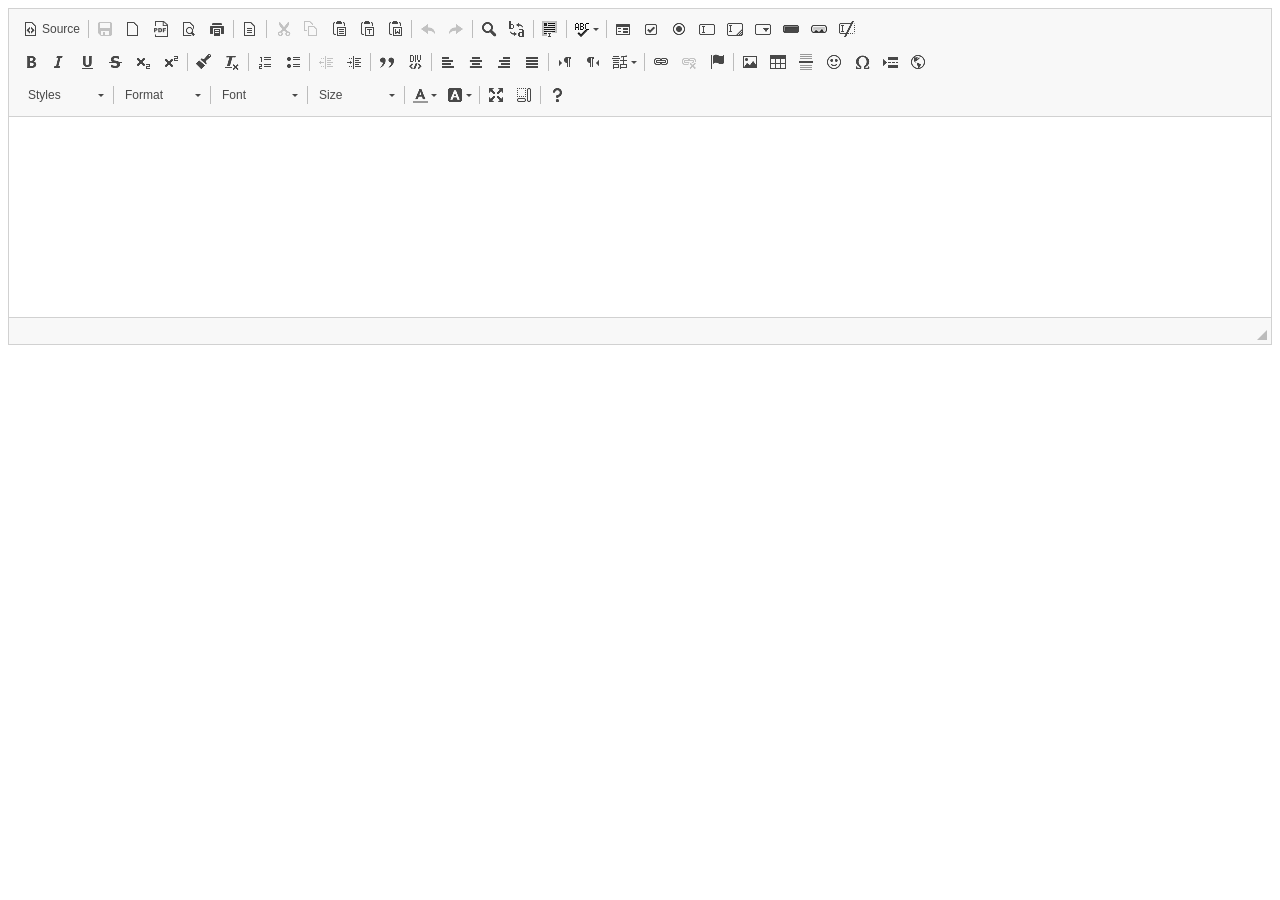
<file: ckeditor/index.html>
<!DOCTYPE html>
<html lang="en">
<head>
    <meta charset="UTF-8">
    <meta name="viewport" content="width=device-width, initial-scale=1.0">
    <title>Document</title>
</head>
<body>
    <textarea name="content" id="" cols="40" rows="40"></textarea>
</body>
<script src="ckeditor.js"></script>
<script>
    CKEDITOR.replace('content')
</script>
</html>
</file>
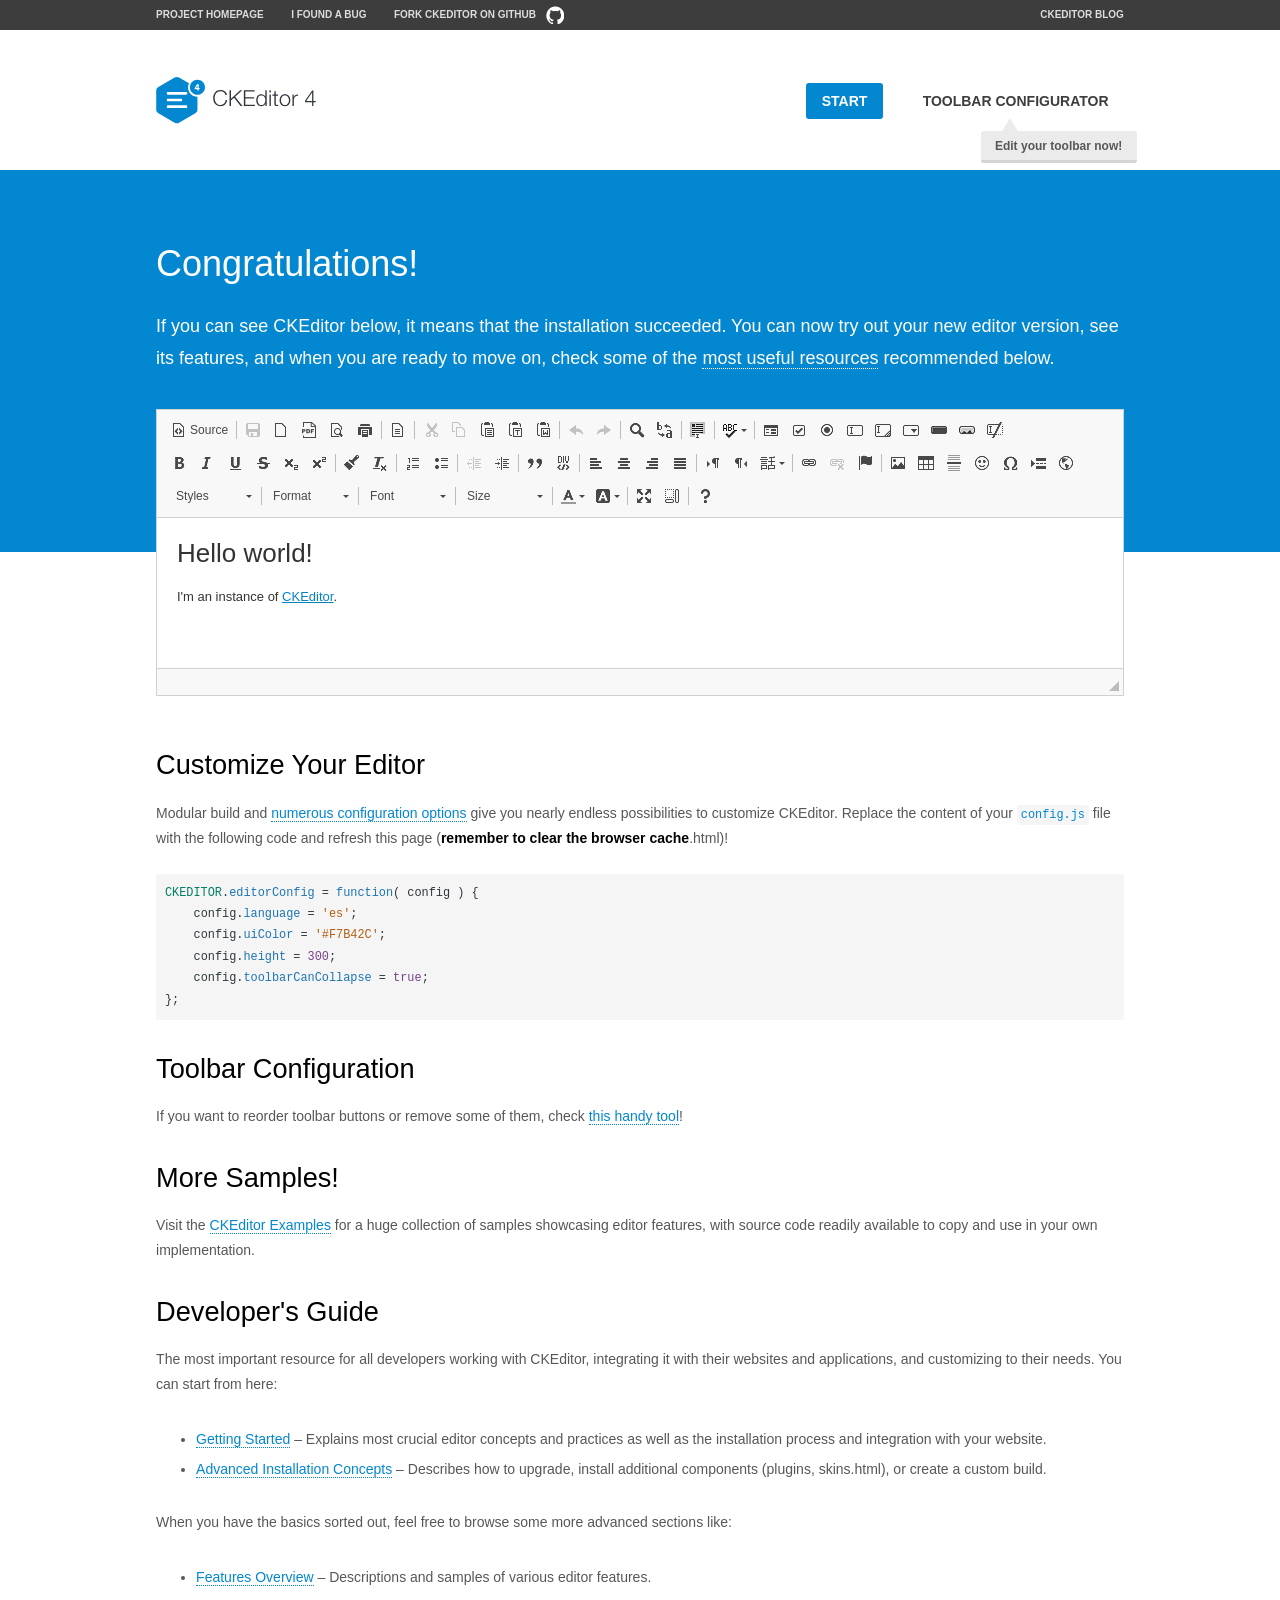
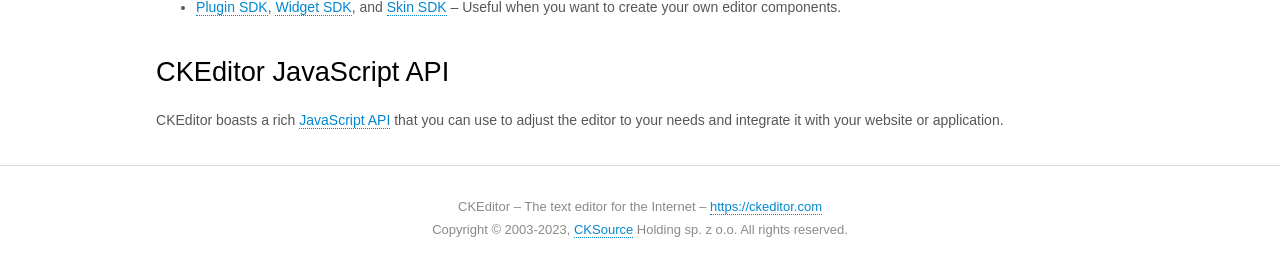
<file: ckeditor/samples/index.html>
<!DOCTYPE html>
<!--
Copyright (c) 2003-2023, CKSource Holding sp. z o.o. All rights reserved.
For licensing, see LICENSE.md or https://ckeditor.com/legal/ckeditor-oss-license
-->
<html lang="en">
<head>
	<meta charset="utf-8">
	<title>CKEditor Sample</title>
	<script src="../ckeditor.js"></script>
	<script src="js/sample.js"></script>
	<link rel="stylesheet" href="css/samples.css">
	<link rel="stylesheet" href="toolbarconfigurator/lib/codemirror/neo.css">
	<meta name="viewport" content="width=device-width,initial-scale=1">
	<meta name="description" content="Try the latest sample of CKEditor 4 and learn more about customizing your WYSIWYG editor with endless possibilities.">
</head>
<body id="main">

<nav class="navigation-a">
	<div class="grid-container">
		<ul class="navigation-a-left grid-width-70">
			<li><a href="https://ckeditor.com/ckeditor-4/">Project Homepage</a></li>
			<li><a href="https://github.com/ckeditor/ckeditor4/issues">I found a bug</a></li>
			<li><a href="https://github.com/ckeditor/ckeditor4" class="icon-pos-right icon-navigation-a-github">Fork CKEditor on GitHub</a></li>
		</ul>
		<ul class="navigation-a-right grid-width-30">
			<li><a href="https://ckeditor.com/blog/">CKEditor Blog</a></li>
		</ul>
	</div>
</nav>

<header class="header-a">
	<div class="grid-container">
		<h1 class="header-a-logo grid-width-30">
			<a href="index.html"><img src="img/logo.svg" onerror="this.src='img/logo.png'; this.onerror=null;" alt="CKEditor Sample"></a>
		</h1>

		<nav class="navigation-b grid-width-70">
			<ul>
				<li><a href="index.html" class="button-a button-a-background">Start</a></li>
				<li><a href="toolbarconfigurator/index.html" class="button-a">Toolbar configurator <span class="balloon-a balloon-a-nw">Edit your toolbar now!</span></a></li>
			</ul>
		</nav>
	</div>
</header>

<main>
	<div class="adjoined-top">
		<div class="grid-container">
			<div class="content grid-width-100">
				<h1>Congratulations!</h1>
				<p>
					If you can see CKEditor below, it means that the installation succeeded.
					You can now try out your new editor version, see its features, and when you are ready to move on, check some of the <a href="#sample-customize">most useful resources</a> recommended below.
				</p>
			</div>
		</div>
	</div>
	<div class="adjoined-bottom">
		<div class="grid-container">
			<div class="grid-width-100">
				<div id="editor">
					<h1>Hello world!</h1>
					<p>I'm an instance of <a href="https://ckeditor.com">CKEditor</a>.</p>
				</div>
			</div>
		</div>
	</div>

	<div class="grid-container">
		<div class="content grid-width-100">
			<section id="sample-customize">
				<h2>Customize Your Editor</h2>
				<p>Modular build and <a href="https://ckeditor.com/docs/ckeditor4/latest/guide/dev_configuration.html">numerous configuration options</a> give you nearly endless possibilities to customize CKEditor. Replace the content of your <code><a href="../config.js">config.js</a></code> file with the following code and refresh this page (<strong>remember to clear the browser cache</strong>.html)!</p>
		<pre class="cm-s-neo CodeMirror"><code><span style="padding-right: 0.1px;"><span class="cm-variable">CKEDITOR</span>.<span class="cm-property">editorConfig</span> <span class="cm-operator">=</span> <span class="cm-keyword">function</span>( <span class="cm-def">config</span> ) {</span>
<span style="padding-right: 0.1px;"><span class="cm-tab">	</span><span class="cm-variable-2">config</span>.<span class="cm-property">language</span> <span class="cm-operator">=</span> <span class="cm-string">'es'</span>;</span>
<span style="padding-right: 0.1px;"><span class="cm-tab">	</span><span class="cm-variable-2">config</span>.<span class="cm-property">uiColor</span> <span class="cm-operator">=</span> <span class="cm-string">'#F7B42C'</span>;</span>
<span style="padding-right: 0.1px;"><span class="cm-tab">	</span><span class="cm-variable-2">config</span>.<span class="cm-property">height</span> <span class="cm-operator">=</span> <span class="cm-number">300</span>;</span>
<span style="padding-right: 0.1px;"><span class="cm-tab">	</span><span class="cm-variable-2">config</span>.<span class="cm-property">toolbarCanCollapse</span> <span class="cm-operator">=</span> <span class="cm-atom">true</span>;</span>
<span style="padding-right: 0.1px;">};</span></code></pre>
			</section>

			<section>
				<h2>Toolbar Configuration</h2>
				<p>If you want to reorder toolbar buttons or remove some of them, check <a href="toolbarconfigurator/index.html">this handy tool</a>!</p>
			</section>

			<section>
				<h2>More Samples!</h2>
				<p>Visit the <a href="https://ckeditor.com/docs/ckeditor4/latest/examples/index.html">CKEditor Examples</a> for a huge collection of samples showcasing editor features, with source code readily available to copy and use in your own implementation.</p>
			</section>

			<section>
				<h2>Developer's Guide</h2>
				<p>The most important resource for all developers working with CKEditor, integrating it with their websites and applications, and customizing to their needs. You can start from here:</p>
				<ul>
					<li><a href="https://ckeditor.com/docs/ckeditor4/latest/guide/dev_installation.html">Getting Started</a> &ndash; Explains most crucial editor concepts and practices as well as the installation process and integration with your website.</li>
					<li><a href="https://ckeditor.com/docs/ckeditor4/latest/guide/dev_advanced_installation.html">Advanced Installation Concepts</a> &ndash; Describes how to upgrade, install additional components (plugins, skins.html), or create a custom build.</li>
				</ul>
					<p>When you have the basics sorted out, feel free to browse some more advanced sections like:</p>
				<ul>
					<li><a href="https://ckeditor.com/docs/ckeditor4/latest/features/index.html">Features Overview</a> &ndash; Descriptions and samples of various editor features.</li>
					<li><a href="https://ckeditor.com/docs/ckeditor4/latest/guide/plugin_sdk_intro.html">Plugin SDK</a>, <a href="https://ckeditor.com/docs/ckeditor4/latest/guide/widget_sdk_intro.html">Widget SDK</a>, and <a href="https://ckeditor.com/docs/ckeditor4/latest/guide/skin_sdk_intro.html">Skin SDK</a> &ndash; Useful when you want to create your own editor components.</li>
				</ul>
			</section>

			<section>
				<h2>CKEditor JavaScript API</h2>
				<p>CKEditor boasts a rich <a href="https://ckeditor.com/docs/ckeditor4/latest/api/index.html">JavaScript API</a> that you can use to adjust the editor to your needs and integrate it with your website or application.</p>
			</section>
		</div>
	</div>
</main>

<footer class="footer-a grid-container">
	<div class="grid-container">
		<p class="grid-width-100">
			CKEditor &ndash; The text editor for the Internet &ndash; <a class="samples" href="https://ckeditor.com/">https://ckeditor.com</a>
		</p>
		<p class="grid-width-100" id="copy">
			Copyright &copy; 2003-2023, <a class="samples" href="https://cksource.com/">CKSource</a> Holding sp. z o.o. All rights reserved.
		</p>
	</div>
</footer>
<script>
	initSample();
</script>

</body>
</html>
</file>
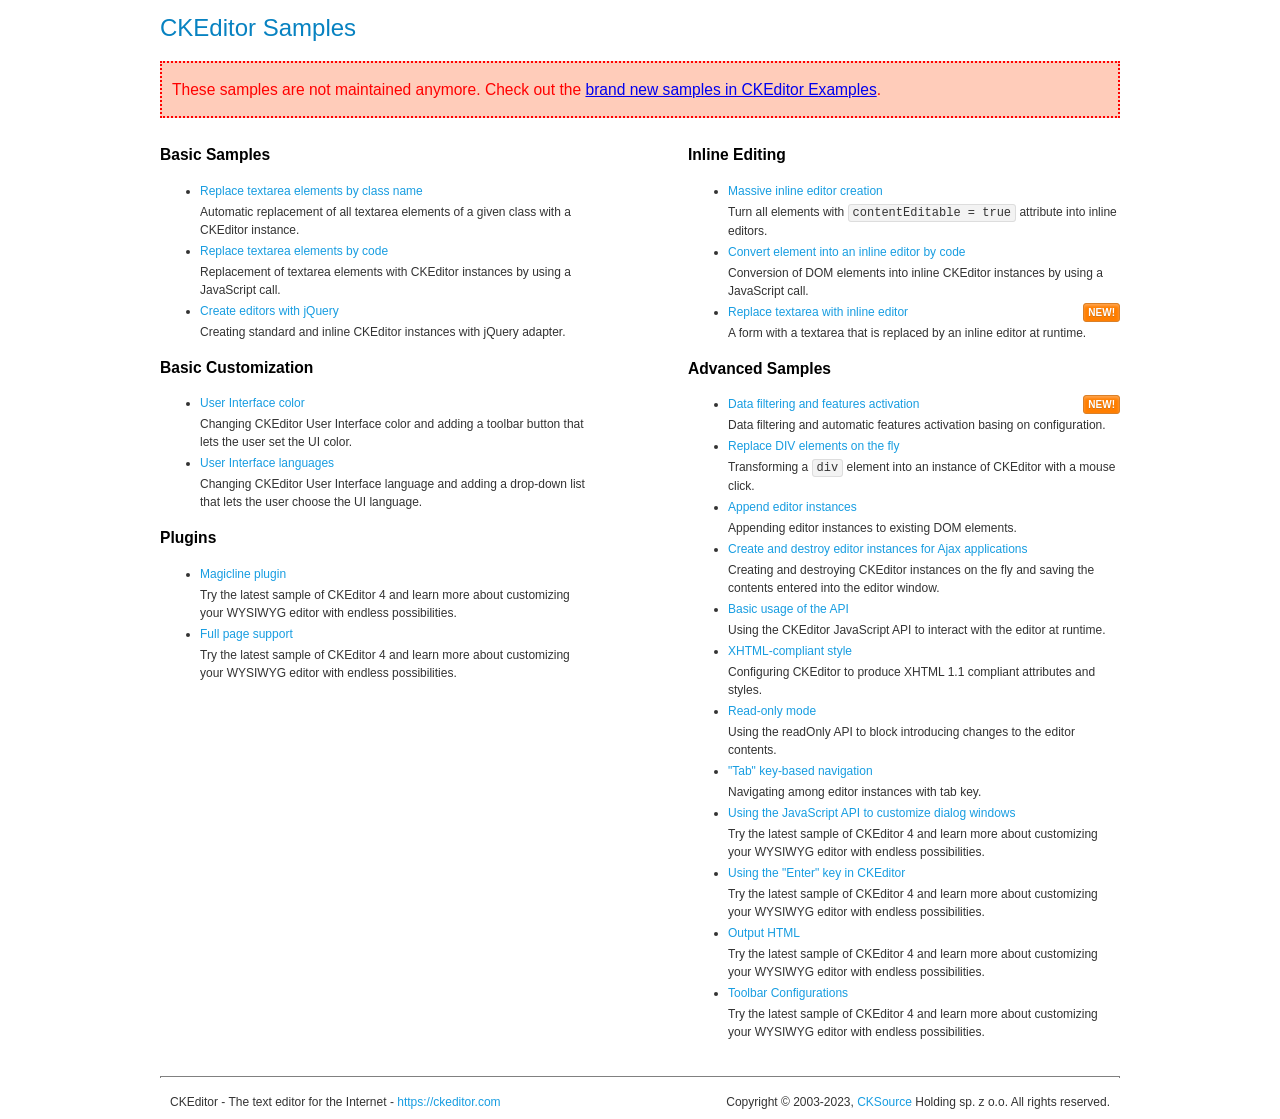
<file: ckeditor/samples/old/index.html>
<!DOCTYPE html>
<!--
Copyright (c) 2003-2023, CKSource Holding sp. z o.o. All rights reserved.
For licensing, see LICENSE.md or https://ckeditor.com/legal/ckeditor-oss-license
-->
<html lang="en">
<head>
	<meta charset="utf-8">
	<title>CKEditor Samples</title>
	<link rel="stylesheet" href="sample.css">
	<meta name="description" content="Try the latest sample of CKEditor 4 and learn more about customizing your WYSIWYG editor with endless possibilities.">
</head>
<body>
	<h1 class="samples">
		CKEditor Samples
	</h1>
	<div class="warning deprecated">
		These samples are not maintained anymore. Check out the <a href="https://ckeditor.com/docs/ckeditor4/latest/examples/index.html">brand new samples in CKEditor Examples</a>.
	</div>
	<div class="twoColumns">
		<div class="twoColumnsLeft">
			<h2 class="samples">
				Basic Samples
			</h2>
			<dl class="samples">
				<dt><a class="samples" href="replacebyclass.html">Replace textarea elements by class name</a></dt>
				<dd>Automatic replacement of all textarea elements of a given class with a CKEditor instance.</dd>

				<dt><a class="samples" href="replacebycode.html">Replace textarea elements by code</a></dt>
				<dd>Replacement of textarea elements with CKEditor instances by using a JavaScript call.</dd>

				<dt><a class="samples" href="jquery.html">Create editors with jQuery</a></dt>
				<dd>Creating standard and inline CKEditor instances with jQuery adapter.</dd>
			</dl>

			<h2 class="samples">
				Basic Customization
			</h2>
			<dl class="samples">
				<dt><a class="samples" href="uicolor.html">User Interface color</a></dt>
				<dd>Changing CKEditor User Interface color and adding a toolbar button that lets the user set the UI color.</dd>

				<dt><a class="samples" href="uilanguages.html">User Interface languages</a></dt>
				<dd>Changing CKEditor User Interface language and adding a drop-down list that lets the user choose the UI language.</dd>
			</dl>


			<h2 class="samples">Plugins</h2>
<dl class="samples">
<dt><a class="samples" href="magicline/magicline.html">Magicline plugin</a></dt>
<dd>Try the latest sample of CKEditor 4 and learn more about customizing your WYSIWYG editor with endless possibilities.</dd>

<dt><a class="samples" href="wysiwygarea/fullpage.html">Full page support</a></dt>
<dd>Try the latest sample of CKEditor 4 and learn more about customizing your WYSIWYG editor with endless possibilities.</dd>
</dl>
		</div>
		<div class="twoColumnsRight">
			<h2 class="samples">
				Inline Editing
			</h2>
			<dl class="samples">
				<dt><a class="samples" href="inlineall.html">Massive inline editor creation</a></dt>
				<dd>Turn all elements with <code>contentEditable = true</code> attribute into inline editors.</dd>

				<dt><a class="samples" href="inlinebycode.html">Convert element into an inline editor by code</a></dt>
				<dd>Conversion of DOM elements into inline CKEditor instances by using a JavaScript call.</dd>

				<dt><a class="samples" href="inlinetextarea.html">Replace textarea with inline editor</a> <span class="new">New!</span></dt>
				<dd>A form with a textarea that is replaced by an inline editor at runtime.</dd>

				
			</dl>

			<h2 class="samples">
				Advanced Samples
			</h2>
			<dl class="samples">
				<dt><a class="samples" href="datafiltering.html">Data filtering and features activation</a> <span class="new">New!</span></dt>
				<dd>Data filtering and automatic features activation basing on configuration.</dd>

				<dt><a class="samples" href="divreplace.html">Replace DIV elements on the fly</a></dt>
				<dd>Transforming a <code>div</code> element into an instance of CKEditor with a mouse click.</dd>

				<dt><a class="samples" href="appendto.html">Append editor instances</a></dt>
				<dd>Appending editor instances to existing DOM elements.</dd>

				<dt><a class="samples" href="ajax.html">Create and destroy editor instances for Ajax applications</a></dt>
				<dd>Creating and destroying CKEditor instances on the fly and saving the contents entered into the editor window.</dd>

				<dt><a class="samples" href="api.html">Basic usage of the API</a></dt>
				<dd>Using the CKEditor JavaScript API to interact with the editor at runtime.</dd>

				<dt><a class="samples" href="xhtmlstyle.html">XHTML-compliant style</a></dt>
				<dd>Configuring CKEditor to produce XHTML 1.1 compliant attributes and styles.</dd>

				<dt><a class="samples" href="readonly.html">Read-only mode</a></dt>
				<dd>Using the readOnly API to block introducing changes to the editor contents.</dd>

				<dt><a class="samples" href="tabindex.html">"Tab" key-based navigation</a></dt>
				<dd>Navigating among editor instances with tab key.</dd>


				
<dt><a class="samples" href="dialog/dialog.html">Using the JavaScript API to customize dialog windows</a></dt>
<dd>Try the latest sample of CKEditor 4 and learn more about customizing your WYSIWYG editor with endless possibilities.</dd>

<dt><a class="samples" href="enterkey/enterkey.html">Using the &quot;Enter&quot; key in CKEditor</a></dt>
<dd>Try the latest sample of CKEditor 4 and learn more about customizing your WYSIWYG editor with endless possibilities.</dd>

<dt><a class="samples" href="htmlwriter/outputhtml.html">Output HTML</a></dt>
<dd>Try the latest sample of CKEditor 4 and learn more about customizing your WYSIWYG editor with endless possibilities.</dd>

<dt><a class="samples" href="toolbar/toolbar.html">Toolbar Configurations</a></dt>
<dd>Try the latest sample of CKEditor 4 and learn more about customizing your WYSIWYG editor with endless possibilities.</dd>

			</dl>
		</div>
	</div>
	<div id="footer">
		<hr>
		<p>
			CKEditor - The text editor for the Internet - <a class="samples" href="https://ckeditor.com/">https://ckeditor.com</a>
		</p>
		<p id="copy">
			Copyright &copy; 2003-2023, <a class="samples" href="https://cksource.com/">CKSource</a> Holding sp. z o.o. All rights reserved.
		</p>
	</div>
</body>
</html>
</file>
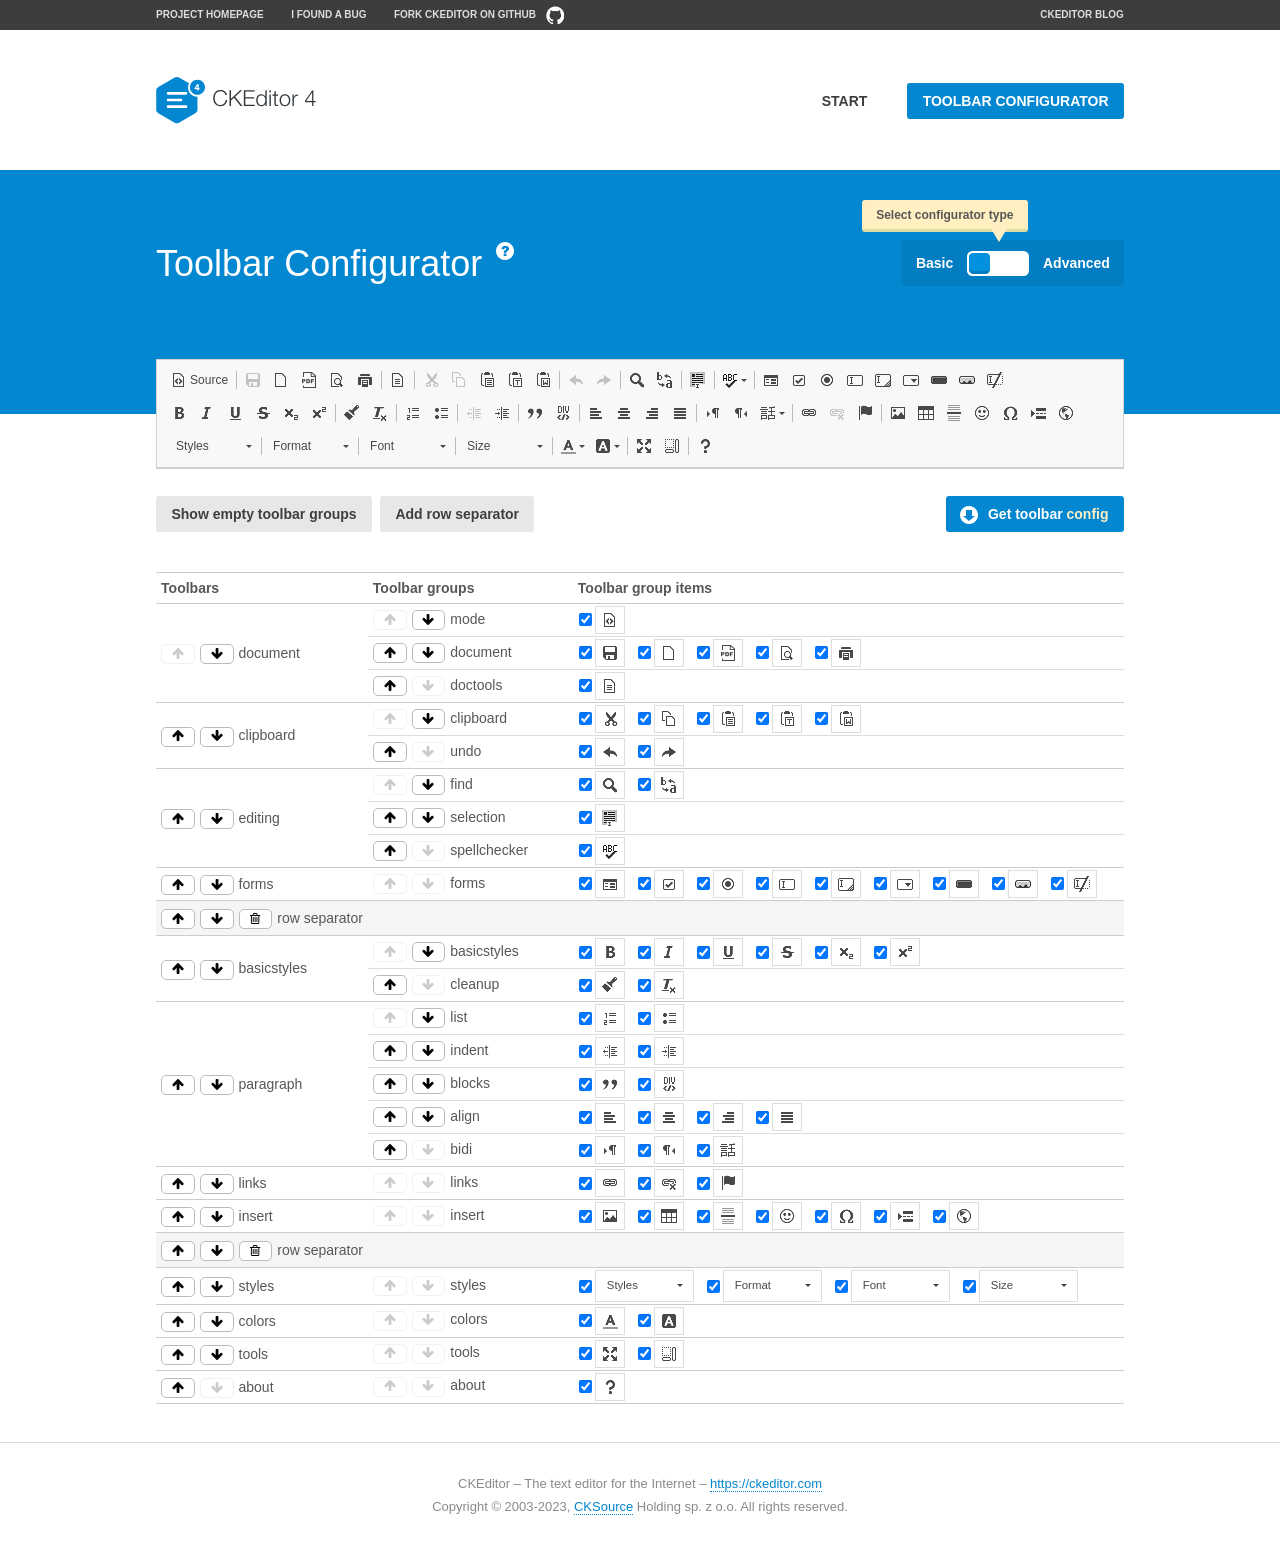
<file: ckeditor/samples/toolbarconfigurator/index.html>
<!DOCTYPE html>
<!--
Copyright (c) 2003-2023, CKSource Holding sp. z o.o. All rights reserved.
For licensing, see LICENSE.md or https://ckeditor.com/legal/ckeditor-oss-license
-->
<!--[if IE 8]><html class="ie8"><![endif]-->
<!--[if gt IE 8]><html><![endif]-->
<!--[if !IE]><!--><html lang="en"><!--<![endif]-->
<head>
	<meta charset="utf-8">
	<title>Toolbar Configurator</title>
	<script src="../../ckeditor.js"></script>
	<script>
		if ( CKEDITOR.env.ie && CKEDITOR.env.version < 9 )
			CKEDITOR.tools.enableHtml5Elements( document );
	</script>
	<link rel="stylesheet" href="lib/codemirror/codemirror.css">
	<link rel="stylesheet" href="lib/codemirror/show-hint.css">
	<link rel="stylesheet" href="lib/codemirror/neo.css">
	<link rel="stylesheet" href="css/fontello.css">
	<link rel="stylesheet" href="../css/samples.css">
	<meta name="description" content="Try the latest sample of CKEditor 4 and learn more about customizing your WYSIWYG editor with endless possibilities.">
</head>
<body id="toolbar">

<nav class="navigation-a">
	<div class="grid-container">
		<ul class="navigation-a-left grid-width-70">
			<li><a href="https://ckeditor.com/ckeditor-4/">Project Homepage</a></li>
			<li><a href="https://github.com/ckeditor/ckeditor4/issues">I found a bug</a></li>
			<li><a href="https://github.com/ckeditor/ckeditor4" class="icon-pos-right icon-navigation-a-github">Fork CKEditor on GitHub</a></li>
		</ul>
		<ul class="navigation-a-right grid-width-30">
			<li><a href="https://ckeditor.com/blog/">CKEditor Blog</a></li>
		</ul>
	</div>
</nav>

<header class="header-a">
	<div class="grid-container">
		<h1 class="header-a-logo grid-width-30">
			<a href="../index.html"><img src="../img/logo.svg" onerror="this.src='../img/logo.png'; this.onerror=null;" alt="CKEditor Logo"></a>
		</h1>
		<nav class="navigation-b grid-width-70">
			<ul>
				<li><a href="../index.html"  class="button-a">Start</a></li>
				<li><a href="index.html"  class="button-a button-a-background">Toolbar configurator</a></li>
			</ul>
		</nav>
	</div>
</header>

<main>
	<div class="adjoined-top">
		<div class="grid-container">
			<div class="content grid-width-100">
				<div class="grid-container-nested">
					<h1 class="grid-width-60">
						Toolbar Configurator
						<a href="#help-content" type="button" title="Configurator help" id="help" class="button-a button-a-background button-a-no-text icon-pos-left icon-question-mark">Help</a>
					</h1>

					<div class="grid-width-40 grid-switch-magic">
						<div class="switch">
							<span class="balloon-a balloon-a-se">Select configurator type</span>
							<input type="radio" name="radio" data-num="1" id="radio-basic" />
							<input type="radio" name="radio" data-num="2" id="radio-advanced" />
							<label data-for="1" for="radio-basic">Basic</label>
							<span class="switch-inner">
								<span class="handler"></span>
							</span>
							<label data-for="2" for="radio-advanced">Advanced</label>
						</div>
					</div>
				</div>
			</div>
		</div>
	</div>
	<div class="adjoined-bottom">
		<div class="grid-container">
			<div class="grid-width-100">
				<div class="editors-container">
					<div id="editor-basic"></div>
					<div id="editor-advanced"></div>
				</div>
			</div>
		</div>
	</div>

	<div class="grid-container configurator">
		<div class="content grid-width-100">
			<div class="configurator">
				<div>
					<div id="toolbarModifierWrapper"></div>
				</div>
			</div>
		</div>
	</div>

	<div id="help-content">
		<div class="grid-container">
			<div class="grid-width-100">
				<h2>What Am I Doing Here?</h2>

				<div class="grid-container grid-container-nested">
					<div class="basic">
						<div class="grid-width-50">
							<p>Arrange <a href="https://ckeditor.com/docs/ckeditor4/latest/api/CKEDITOR_config.html#cfg-toolbarGroups">toolbar groups</a>, toggle <a href="https://ckeditor.com/docs/ckeditor4/latest/api/CKEDITOR_config.html#cfg-removeButtons">button visibility</a> according to your needs and get your toolbar configuration.</p>
							<p>You can replace the content of the <a href="../../config.js"><code>config.js</code></a> file with the generated configuration. If you already set some configuration options you will need to merge both configurations.</p>
						</div>
						<div class="grid-width-50">
							<p>Read more about different ways of <a href="https://ckeditor.com/docs/ckeditor4/latest/guide/dev_configuration.html">setting configuration</a> and do not forget about <strong>clearing browser cache</strong>.</p>
							<p>Arranging toolbar groups is the recommended way of configuring the toolbar, but if you need more freedom you can use the <a href="#advanced">advanced configurator</a>.</p>
						</div>
					</div>
					<div class="advanced" style="display: none;">
						<div class="grid-width-50">
							<p>With this code editor you can edit your <a href="https://ckeditor.com/docs/ckeditor4/latest/api/CKEDITOR_config.html#cfg-toolbar">toolbar configuration</a> live.</p>
							<p>You can replace the content of the <a href="../../config.js"><code>config.js</code></a> file with the generated configuration. If you already set some configuration options you will need to merge both configurations.</p>
						</div>
						<div class="grid-width-50">
							<p>Read more about different ways of <a href="https://ckeditor.com/docs/ckeditor4/latest/guide/dev_configuration.html">setting configuration</a> and do not forget about <strong>clearing browser cache</strong>.</p>
						</div>
					</div>
				</div>

				<p class="grid-container grid-container-nested">
					<button type="button" class="help-content-close grid-width-100 button-a button-a-background">Got it. Let's play!</button>
				</p>
			</div>
		</div>
	</div>
</main>

<footer class="footer-a grid-container">
	<p class="grid-width-100">
		CKEditor &ndash; The text editor for the Internet &ndash; <a class="samples" href="https://ckeditor.com/">https://ckeditor.com</a>
	</p>
	<p class="grid-width-100" id="copy">
		Copyright &copy; 2003-2023, <a class="samples" href="https://cksource.com/">CKSource</a> Holding sp. z o.o. All rights reserved.
	</p>
</footer>

<script src="lib/codemirror/codemirror.js"></script>
<script src="lib/codemirror/javascript.js"></script>
<script src="lib/codemirror/show-hint.js"></script>

<script src="js/fulltoolbareditor.js"></script>
<script src="js/abstracttoolbarmodifier.js"></script>
<script src="js/toolbarmodifier.js"></script>
<script src="js/toolbartextmodifier.js"></script>
<script src="../js/sf.js"></script>

<script>
	( function() {
		'use strict';

		var mode = ( window.location.hash.substr( 1 ) === 'advanced' ) ? 'advanced' : 'basic',
			configuratorSection = CKEDITOR.document.findOne( 'main > .grid-container.configurator' ),
			basicInstruction = CKEDITOR.document.findOne( '#help-content .basic' ),
			advancedInstruction = CKEDITOR.document.findOne( '#help-content .advanced' ),

			// Configurator mode switcher.
			modeSwitchBasic = CKEDITOR.document.getById( 'radio-basic' ),
			modeSwitchAdvanced = CKEDITOR.document.getById( 'radio-advanced' );

		// Initial setup
		function updateSwitcher() {
			if ( mode === 'advanced' ) {
				modeSwitchAdvanced.$.checked = true;
			} else {
				modeSwitchBasic.$.checked = true;
			}
		}

		updateSwitcher();

		CKEDITOR.document.getWindow().on( 'hashchange', function( e ) {
			var hash = window.location.hash.substr( 1 );
			if ( !( hash === 'advanced' || hash === 'basic' ) ) {
				return;
			}
			mode = hash;
			onToolbarsDone( mode );
		} );

		CKEDITOR.document.getWindow().on( 'resize', function() {
			updateToolbar( ( mode === 'basic' ? toolbarModifier : toolbarTextModifier )[ 'editorInstance' ] );
		} );

		function onRefresh( modifier ) {
			modifier = modifier || this;

			if ( mode === 'basic' && modifier instanceof ToolbarConfigurator.ToolbarTextModifier ) {
				return;
			}

			// CodeMirror container becomes visible, so we need to refresh and to avoid rendering problems.
			if ( mode === 'advanced' && modifier instanceof ToolbarConfigurator.ToolbarTextModifier ) {
				modifier.codeContainer.refresh();
			}

			updateToolbar( modifier.editorInstance );
		}

		function updateToolbar( editor ) {
			var editorContainer = editor.container;

			// Not always editor is loaded.
			if ( !editorContainer ) {
				return;
			}

			var displayStyle = editorContainer.getStyle( 'display' );

			editorContainer.setStyle( 'display', 'block' );

			var newHeight = editorContainer.getSize( 'height' );

			var newMarginTop = parseInt( editorContainer.getComputedStyle( 'margin-top' ), 10 );
			newMarginTop = ( isNaN( newMarginTop ) ? 0 : Number( newMarginTop ) );

			var newMarginBottom = parseInt( editorContainer.getComputedStyle( 'margin-bottom' ), 10 );
			newMarginBottom = ( isNaN( newMarginBottom ) ? 0 : Number( newMarginBottom ) );

			var result = newHeight + newMarginTop + newMarginBottom;

			editorContainer.setStyle( 'display', displayStyle );

			editor.container.getAscendant( 'div' ).setStyle( 'height', result + 'px' );
		}

		var toolbarModifier = new ToolbarConfigurator.ToolbarModifier( 'editor-basic' );

		var done = 0;
		toolbarModifier.init( onToolbarInit );
		toolbarModifier.onRefresh = onRefresh;

		CKEDITOR.document.getById( 'toolbarModifierWrapper' ).append( toolbarModifier.mainContainer );

		var toolbarTextModifier = new ToolbarConfigurator.ToolbarTextModifier( 'editor-advanced' );
		toolbarTextModifier.init( onToolbarInit );
		toolbarTextModifier.onRefresh = onRefresh;

		function onToolbarInit() {
			if ( ++done === 2 ) {
				onToolbarsDone();

				positionSticky.watch( CKEDITOR.document.findOne( '.toolbar' ), function() {
					return mode === 'advanced';
				} );
			}
		}

		function onToolbarsDone() {
			if ( mode === 'basic' ) {
				toggleModeBasic( false );
			} else {
				toggleModeAdvanced( false );
			}

			updateSwitcher();

			setTimeout( function() {
				CKEDITOR.document.findOne( '.editors-container' ).addClass( 'active' );
				CKEDITOR.document.findOne( '#toolbarModifierWrapper' ).addClass( 'active' );
			}, 200 );
		}

		CKEDITOR.document.getById( 'toolbarModifierWrapper' ).append( toolbarTextModifier.mainContainer );

		function toogleModeSwitch( onElement, offElement, onModifier, offModifier ) {
			onElement.addClass( 'fancy-button-active' );
			offElement.removeClass( 'fancy-button-active' );

			onModifier.showUI();
			offModifier.hideUI();
		}

		function toggleModeBasic( callOnRefresh ) {
			callOnRefresh = ( callOnRefresh !== false );
			mode = 'basic';
			window.location.hash = '#basic';
			toogleModeSwitch( modeSwitchBasic, modeSwitchAdvanced, toolbarModifier, toolbarTextModifier );

			configuratorSection.removeClass( 'freed-width' );
			basicInstruction.show();
			advancedInstruction.hide();

			callOnRefresh && onRefresh( toolbarModifier );
		}

		function toggleModeAdvanced( callOnRefresh ) {
			callOnRefresh = ( callOnRefresh !== false );
			mode = 'advanced';
			window.location.hash = '#advanced';
			toogleModeSwitch( modeSwitchAdvanced, modeSwitchBasic, toolbarTextModifier, toolbarModifier );

			configuratorSection.addClass( 'freed-width' );
			advancedInstruction.show();
			basicInstruction.hide();

			callOnRefresh && onRefresh( toolbarTextModifier );
		}

		modeSwitchBasic.on( 'click', toggleModeBasic );
		modeSwitchAdvanced.on( 'click', toggleModeAdvanced );

		//
		// Position:sticky for the toolbar.
		//

		// Will make elements behave like they were styled with position:sticky.
		var positionSticky = {
			// Store object: {
			// 		element: CKEDITOR.dom.element, // Element which will float.
			// 		placeholder: CKEDITOR.dom.element, // Placeholder which is place to prevent page bounce.
			// 		isFixed: boolean // Whether element float now.
			// }
			watched: [],

			active: [],

			staticContainer: null,

			init: function() {
				var element = CKEDITOR.dom.element.createFromHtml(
					'<div class="staticContainer">' +
						'<div class="grid-container" >' +
							'<div class="grid-width-100">' +
								'<div class="inner"></div>' +
							'</div>' +
						'</div>' +
					'</div>' );

				this.staticContainer = element.findOne( '.inner' );

				CKEDITOR.document.getBody().append( element );
			},

			watch: function( element, preventFunc ) {
				this.watched.push( {
					element: element,
					placeholder: new CKEDITOR.dom.element( 'div' ),
					isFixed: false,
					preventFunc: preventFunc
				} );
			},

			checkAll: function() {
				for ( var i = 0; i < this.watched.length; i++ ) {
					this.check( this.watched[ i ] );
				}
			},

			check: function( element ) {
				var isFixed = element.isFixed;
				var shouldBeFixed = this.shouldBeFixed( element );

				// Nothing to be done.
				if ( isFixed === shouldBeFixed ) {
					return;
				}

				var placeholder = element.placeholder;

				if ( isFixed ) {
					// Unfixing.

					element.element.insertBefore( placeholder );
					placeholder.remove();

					element.element.removeStyle( 'margin' );

					this.active.splice( CKEDITOR.tools.indexOf( this.active, element ), 1 );

				} else {
					// Fixing.
					placeholder.setStyle( 'width', element.element.getSize( 'width' ) + 'px' );
					placeholder.setStyle( 'height', element.element.getSize( 'height' ) + 'px' );
					placeholder.setStyle( 'margin-bottom', element.element.getComputedStyle( 'margin-bottom' ) );
					placeholder.setStyle( 'display', element.element.getComputedStyle( 'display' ) );
					placeholder.insertAfter( element.element );

					this.staticContainer.append( element.element );

					this.active.push( element );
				}

				element.isFixed = !element.isFixed;
			},

			shouldBeFixed: function( element ) {
				if ( element.preventFunc && element.preventFunc() ) {
					return false;
				}

				// If element is already fixed we are checking it's placeholder.
				var related = ( element.isFixed ? element.placeholder : element.element ),
					clientRect = related.$.getBoundingClientRect(),
					staticHeight = this.staticContainer.getSize('height' ),
					elemHeight = element.element.getSize( 'height' );

				if ( element.isFixed ) {
					return ( clientRect.top + elemHeight < staticHeight );
				} else {
					return ( clientRect.top < staticHeight );
				}
			}
		};

		positionSticky.init();

		CKEDITOR.document.getWindow().on( 'scroll',
			CKEDITOR.tools.eventsBuffer( 100, positionSticky.checkAll, positionSticky ).input
		);

		// Make the toolbar sticky.
		positionSticky.watch( CKEDITOR.document.findOne( '.editors-container' ) );

		// Help button and help-content.
		( function() {
			var helpButton = CKEDITOR.document.getById( 'help' ),
				helpContent = CKEDITOR.document.getById( 'help-content' );

			// Don't show help button on IE8 because it's unsupported by Pico Modal.
			if ( CKEDITOR.env.ie && CKEDITOR.env.version == 8 ) {
				helpButton.hide();
			} else {
				// Display help modal when the button is clicked.
				helpButton.on( 'click', function( evt ) {
					SF.modal( {
						// Clone modal content from DOM.
						content: helpContent.getHtml(),

						afterCreate: function( modal ) {
							// Enable modal content button to close the modal.
							new CKEDITOR.dom.element( modal.modalElem() ).findOne( '.help-content-close' ).once( 'click', modal.close );
						}
					} ).show();
				} );
			}
		} )();
	} )();
</script>
</body>
</html>
</file>
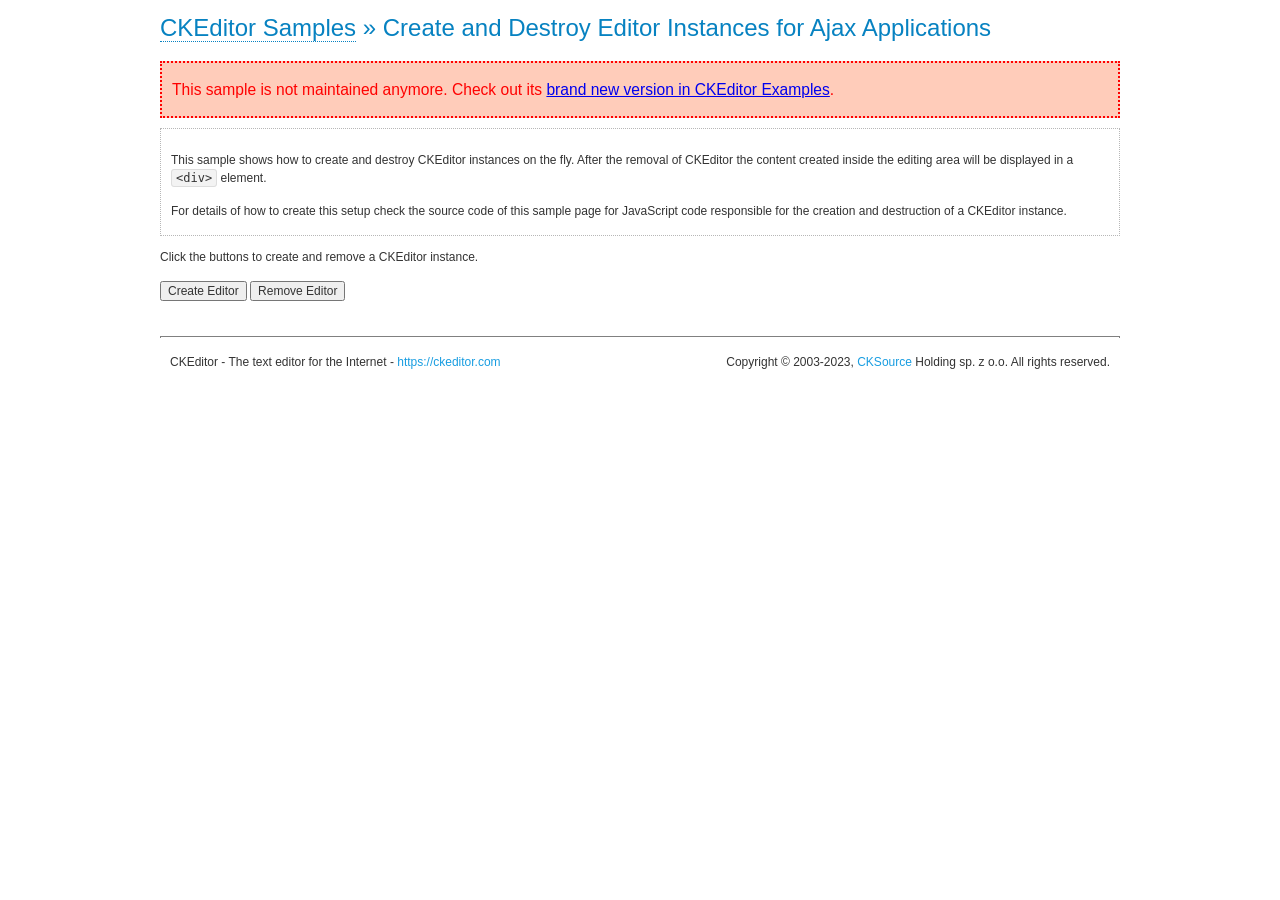
<file: ckeditor/samples/old/ajax.html>
<!DOCTYPE html>
<!--
Copyright (c) 2003-2023, CKSource Holding sp. z o.o. All rights reserved.
For licensing, see LICENSE.md or https://ckeditor.com/legal/ckeditor-oss-license
-->
<html lang="en">
<head>
	<meta charset="utf-8">
	<title>Ajax &mdash; CKEditor Sample</title>
	<script src="../../ckeditor.js"></script>
	<link rel="stylesheet" href="sample.css">
	<meta name="description" content="Try the latest sample of CKEditor 4 and learn more about customizing your WYSIWYG editor with endless possibilities.">
	<script>

		var editor, html = '';

		function createEditor() {
			if ( editor )
				return;

			// Create a new editor inside the <div id="editor">, setting its value to html
			var config = {};
			editor = CKEDITOR.appendTo( 'editor', config, html );
		}

		function removeEditor() {
			if ( !editor )
				return;

			// Retrieve the editor contents. In an Ajax application, this data would be
			// sent to the server or used in any other way.
			document.getElementById( 'editorcontents' ).innerHTML = html = editor.getData();
			document.getElementById( 'contents' ).style.display = '';

			// Destroy the editor.
			editor.destroy();
			editor = null;
		}

	</script>
</head>
<body>
	<h1 class="samples">
		<a href="index.html">CKEditor Samples</a> &raquo; Create and Destroy Editor Instances for Ajax Applications
	</h1>
	<div class="warning deprecated">
		This sample is not maintained anymore. Check out its <a href="https://ckeditor.com/docs/ckeditor4/latest/examples/saveajax.html">brand new version in CKEditor Examples</a>.
	</div>
	<div class="description">
		<p>
			This sample shows how to create and destroy CKEditor instances on the fly. After the removal of CKEditor the content created inside the editing
			area will be displayed in a <code>&lt;div&gt;</code> element.
		</p>
		<p>
			For details of how to create this setup check the source code of this sample page
			for JavaScript code responsible for the creation and destruction of a CKEditor instance.
		</p>
	</div>
	<p>Click the buttons to create and remove a CKEditor instance.</p>
	<p>
		<input onclick="createEditor();" type="button" value="Create Editor">
		<input onclick="removeEditor();" type="button" value="Remove Editor">
	</p>
	<!-- This div will hold the editor. -->
	<div id="editor">
	</div>
	<div id="contents" style="display: none">
		<p>
			Edited Contents:
		</p>
		<!-- This div will be used to display the editor contents. -->
		<div id="editorcontents">
		</div>
	</div>
	<div id="footer">
		<hr>
		<p>
			CKEditor - The text editor for the Internet - <a class="samples" href="https://ckeditor.com/">https://ckeditor.com</a>
		</p>
		<p id="copy">
			Copyright &copy; 2003-2023, <a class="samples" href="https://cksource.com/">CKSource</a> Holding sp. z o.o. All rights reserved.
		</p>
	</div>
</body>
</html>
</file>
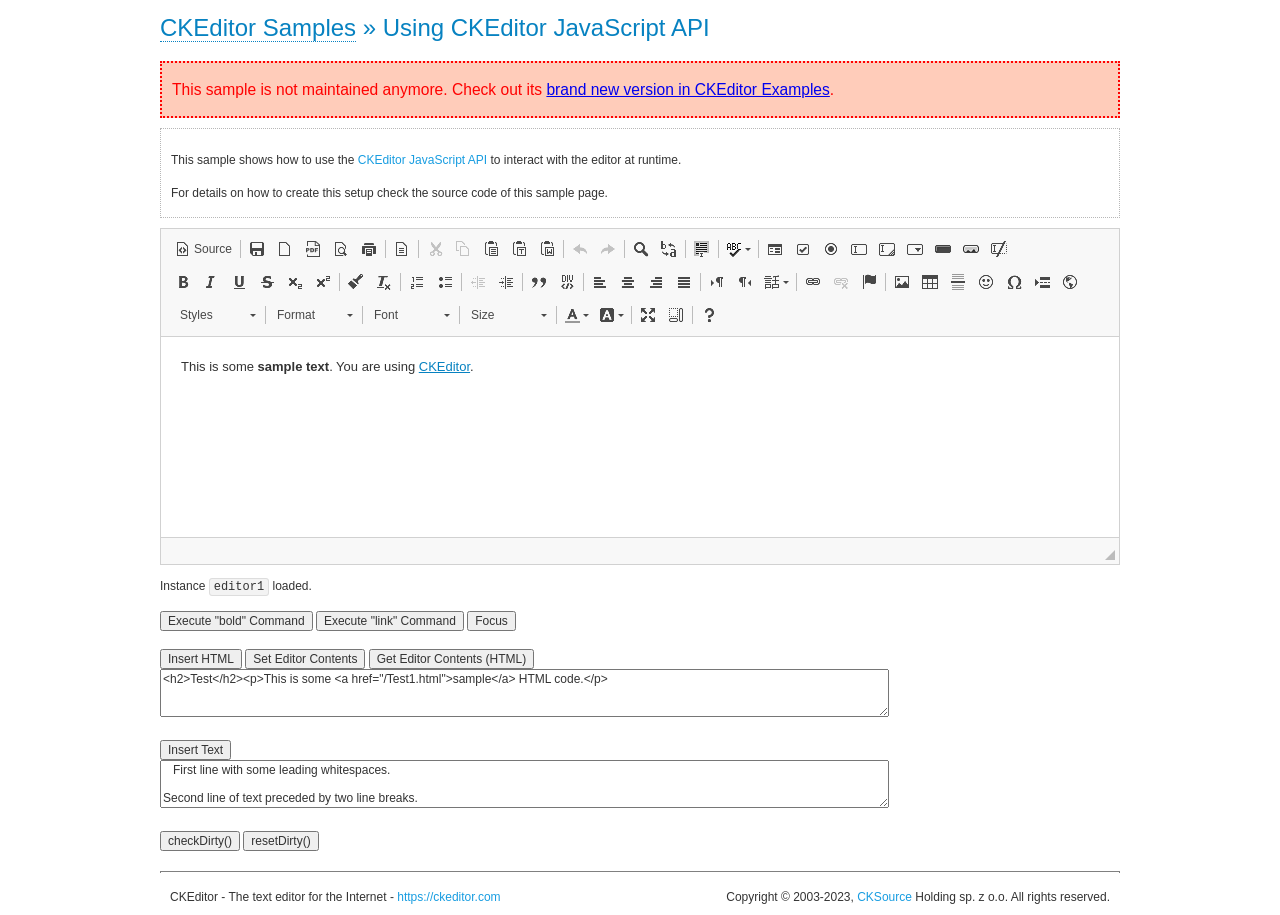
<file: ckeditor/samples/old/api.html>
<!DOCTYPE html>
<!--
Copyright (c) 2003-2023, CKSource Holding sp. z o.o. All rights reserved.
For licensing, see LICENSE.md or https://ckeditor.com/legal/ckeditor-oss-license
-->
<html lang="en">
<head>
	<meta charset="utf-8">
	<title>API Usage &mdash; CKEditor Sample</title>
	<script src="../../ckeditor.js"></script>
	<link href="sample.css" rel="stylesheet">
	<meta name="description" content="Try the latest sample of CKEditor 4 and learn more about customizing your WYSIWYG editor with endless possibilities.">
	<script>

// The instanceReady event is fired, when an instance of CKEditor has finished
// its initialization.
CKEDITOR.on( 'instanceReady', function( ev ) {
	// Show the editor name and description in the browser status bar.
	document.getElementById( 'eMessage' ).innerHTML = 'Instance <code>' + ev.editor.name + '<\/code> loaded.';

	// Show this sample buttons.
	document.getElementById( 'eButtons' ).style.display = 'block';
});

function InsertHTML() {
	// Get the editor instance that we want to interact with.
	var editor = CKEDITOR.instances.editor1;
	var value = document.getElementById( 'htmlArea' ).value;

	// Check the active editing mode.
	if ( editor.mode == 'wysiwyg' )
	{
		// Insert HTML code.
		// https://ckeditor.com/docs/ckeditor4/latest/api/CKEDITOR_editor.html#method-insertHtml
		editor.insertHtml( value );
	}
	else
		alert( 'You must be in WYSIWYG mode!' );
}

function InsertText() {
	// Get the editor instance that we want to interact with.
	var editor = CKEDITOR.instances.editor1;
	var value = document.getElementById( 'txtArea' ).value;

	// Check the active editing mode.
	if ( editor.mode == 'wysiwyg' )
	{
		// Insert as plain text.
		// https://ckeditor.com/docs/ckeditor4/latest/api/CKEDITOR_editor.html#method-insertText
		editor.insertText( value );
	}
	else
		alert( 'You must be in WYSIWYG mode!' );
}

function SetContents() {
	// Get the editor instance that we want to interact with.
	var editor = CKEDITOR.instances.editor1;
	var value = document.getElementById( 'htmlArea' ).value;

	// Set editor contents (replace current contents).
	// https://ckeditor.com/docs/ckeditor4/latest/api/CKEDITOR_editor.html#method-setData
	editor.setData( value );
}

function GetContents() {
	// Get the editor instance that you want to interact with.
	var editor = CKEDITOR.instances.editor1;

	// Get editor contents
	// https://ckeditor.com/docs/ckeditor4/latest/api/CKEDITOR_editor.html#method-getData
	alert( editor.getData() );
}

function ExecuteCommand( commandName ) {
	// Get the editor instance that we want to interact with.
	var editor = CKEDITOR.instances.editor1;

	// Check the active editing mode.
	if ( editor.mode == 'wysiwyg' )
	{
		// Execute the command.
		// https://ckeditor.com/docs/ckeditor4/latest/api/CKEDITOR_editor.html#method-execCommand
		editor.execCommand( commandName );
	}
	else
		alert( 'You must be in WYSIWYG mode!' );
}

function CheckDirty() {
	// Get the editor instance that we want to interact with.
	var editor = CKEDITOR.instances.editor1;
	// Checks whether the current editor contents present changes when compared
	// to the contents loaded into the editor at startup
	// https://ckeditor.com/docs/ckeditor4/latest/api/CKEDITOR_editor.html#method-checkDirty
	alert( editor.checkDirty() );
}

function ResetDirty() {
	// Get the editor instance that we want to interact with.
	var editor = CKEDITOR.instances.editor1;
	// Resets the "dirty state" of the editor (see CheckDirty())
	// https://ckeditor.com/docs/ckeditor4/latest/api/CKEDITOR_editor.html#method-resetDirty
	editor.resetDirty();
	alert( 'The "IsDirty" status has been reset' );
}

function Focus() {
	CKEDITOR.instances.editor1.focus();
}

function onFocus() {
	document.getElementById( 'eMessage' ).innerHTML = '<b>' + this.name + ' is focused </b>';
}

function onBlur() {
	document.getElementById( 'eMessage' ).innerHTML = this.name + ' lost focus';
}

	</script>

</head>
<body>
	<h1 class="samples">
		<a href="index.html">CKEditor Samples</a> &raquo; Using CKEditor JavaScript API
	</h1>
	<div class="warning deprecated">
		This sample is not maintained anymore. Check out its <a href="https://ckeditor.com/docs/ckeditor4/latest/examples/api.html">brand new version in CKEditor Examples</a>.
	</div>
	<div class="description">
	<p>
		This sample shows how to use the
		<a class="samples" href="https://ckeditor.com/docs/ckeditor4/latest/api/CKEDITOR_editor.html">CKEditor JavaScript API</a>
		to interact with the editor at runtime.
	</p>
	<p>
		For details on how to create this setup check the source code of this sample page.
	</p>
	</div>

	<!-- This <div> holds alert messages to be display in the sample page. -->
	<div id="alerts">
		<noscript>
			<p>
				<strong>CKEditor requires JavaScript to run</strong>. In a browser with no JavaScript
				support, like yours, you should still see the contents (HTML data) and you should
				be able to edit it normally, without a rich editor interface.
			</p>
		</noscript>
	</div>
	<form action="../../../samples/sample_posteddata.php" method="post">
		<textarea cols="100" id="editor1" name="editor1" rows="10">&lt;p&gt;This is some &lt;strong&gt;sample text&lt;/strong&gt;. You are using &lt;a href="https://ckeditor.com/"&gt;CKEditor&lt;/a&gt;.&lt;/p&gt;</textarea>

		<script>
			// Replace the <textarea id="editor1"> with an CKEditor instance.
			CKEDITOR.replace( 'editor1', {
				on: {
					focus: onFocus,
					blur: onBlur,

					// Check for availability of corresponding plugins.
					pluginsLoaded: function( evt ) {
						var doc = CKEDITOR.document, ed = evt.editor;
						if ( !ed.getCommand( 'bold' ) )
							doc.getById( 'exec-bold' ).hide();
						if ( !ed.getCommand( 'link' ) )
							doc.getById( 'exec-link' ).hide();
					}
				}
			});
		</script>

		<p id="eMessage">
		</p>

		<div id="eButtons" style="display: none">
			<input id="exec-bold" onclick="ExecuteCommand('bold');" type="button" value="Execute &quot;bold&quot; Command">
			<input id="exec-link" onclick="ExecuteCommand('link');" type="button" value="Execute &quot;link&quot; Command">
			<input onclick="Focus();" type="button" value="Focus">
			<br><br>
			<input onclick="InsertHTML();" type="button" value="Insert HTML">
			<input onclick="SetContents();" type="button" value="Set Editor Contents">
			<input onclick="GetContents();" type="button" value="Get Editor Contents (HTML)">
			<br>
			<textarea cols="100" id="htmlArea" rows="3">&lt;h2&gt;Test&lt;/h2&gt;&lt;p&gt;This is some &lt;a href="/Test1.html"&gt;sample&lt;/a&gt; HTML code.&lt;/p&gt;</textarea>
			<br>
			<br>
			<input onclick="InsertText();" type="button" value="Insert Text">
			<br>
			<textarea cols="100" id="txtArea" rows="3">   First line with some leading whitespaces.

Second line of text preceded by two line breaks.</textarea>
			<br>
			<br>
			<input onclick="CheckDirty();" type="button" value="checkDirty()">
			<input onclick="ResetDirty();" type="button" value="resetDirty()">
		</div>
	</form>
	<div id="footer">
		<hr>
		<p>
			CKEditor - The text editor for the Internet - <a class="samples" href="https://ckeditor.com/">https://ckeditor.com</a>
		</p>
		<p id="copy">
			Copyright &copy; 2003-2023, <a class="samples" href="https://cksource.com/">CKSource</a> Holding sp. z o.o. All rights reserved.
		</p>
	</div>
</body>
</html>
</file>
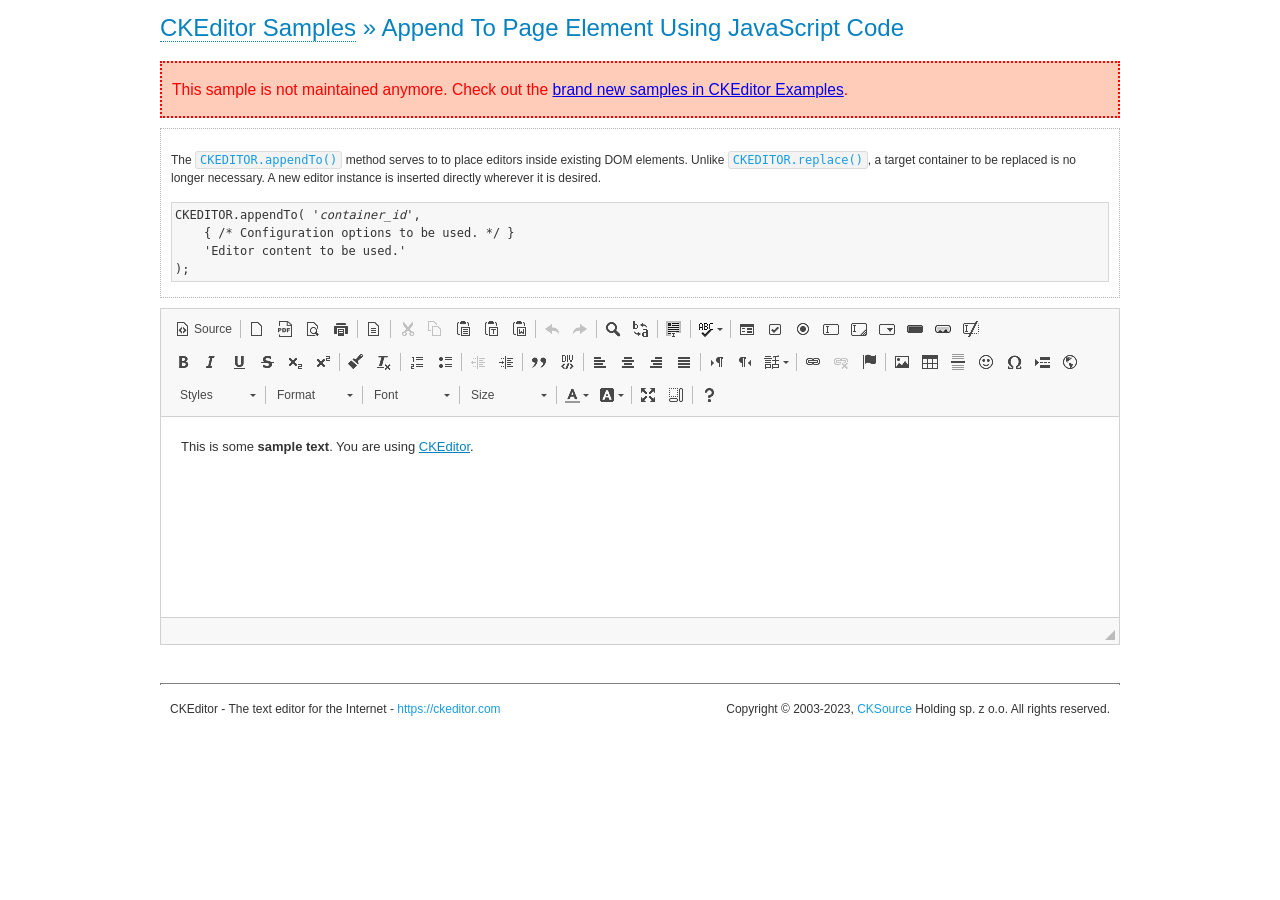
<file: ckeditor/samples/old/appendto.html>
<!DOCTYPE html>
<!--
Copyright (c) 2003-2023, CKSource Holding sp. z o.o. All rights reserved.
For licensing, see LICENSE.md or https://ckeditor.com/legal/ckeditor-oss-license
-->
<html lang="en">
<head>
	<meta charset="utf-8">
	<title>Append To Page Element Using JavaScript Code &mdash; CKEditor Sample</title>
	<script src="../../ckeditor.js"></script>
	<link rel="stylesheet" href="sample.css">
	<meta name="description" content="Try the latest sample of CKEditor 4 and learn more about customizing your WYSIWYG editor with endless possibilities.">
</head>
<body>
	<h1 class="samples">
		<a href="index.html">CKEditor Samples</a> &raquo; Append To Page Element Using JavaScript Code
	</h1>
	<div class="warning deprecated">
		This sample is not maintained anymore. Check out the <a href="https://ckeditor.com/docs/ckeditor4/latest/examples/index.html">brand new samples in CKEditor Examples</a>.
	</div>
	<div id="section1">
		<div class="description">
			<p>
				The <code><a class="samples" href="https://ckeditor.com/docs/ckeditor4/latest/api/CKEDITOR.html#method-appendTo">CKEDITOR.appendTo()</a></code> method serves to to place editors inside existing DOM elements. Unlike <code><a class="samples" href="https://ckeditor.com/docs/ckeditor4/latest/api/CKEDITOR.html#method-replace">CKEDITOR.replace()</a></code>,
				a target container to be replaced is no longer necessary. A new editor
				instance is inserted directly wherever it is desired.
			</p>
<pre class="samples">CKEDITOR.appendTo( '<em>container_id</em>',
	{ /* Configuration options to be used. */ }
	'Editor content to be used.'
);</pre>
		</div>
		<script>

			// This call can be placed at any point after the
			// DOM element to append CKEditor to or inside the <head><script>
			// in a window.onload event handler.

			// Append a CKEditor instance using the default configuration and the
			// provided content to the <div> element of ID "section1".
			CKEDITOR.appendTo( 'section1',
				null,
				'<p>This is some <strong>sample text</strong>. You are using <a href="https://ckeditor.com/">CKEditor</a>.</p>'
			);

		</script>
	</div>
	<br>
	<div id="footer">
		<hr>
		<p>
			CKEditor - The text editor for the Internet - <a class="samples" href="https://ckeditor.com/">https://ckeditor.com</a>
		</p>
		<p id="copy">
			Copyright &copy; 2003-2023, <a class="samples" href="https://cksource.com/">CKSource</a> Holding sp. z o.o. All rights reserved.
		</p>
	</div>
</body>
</html>
</file>
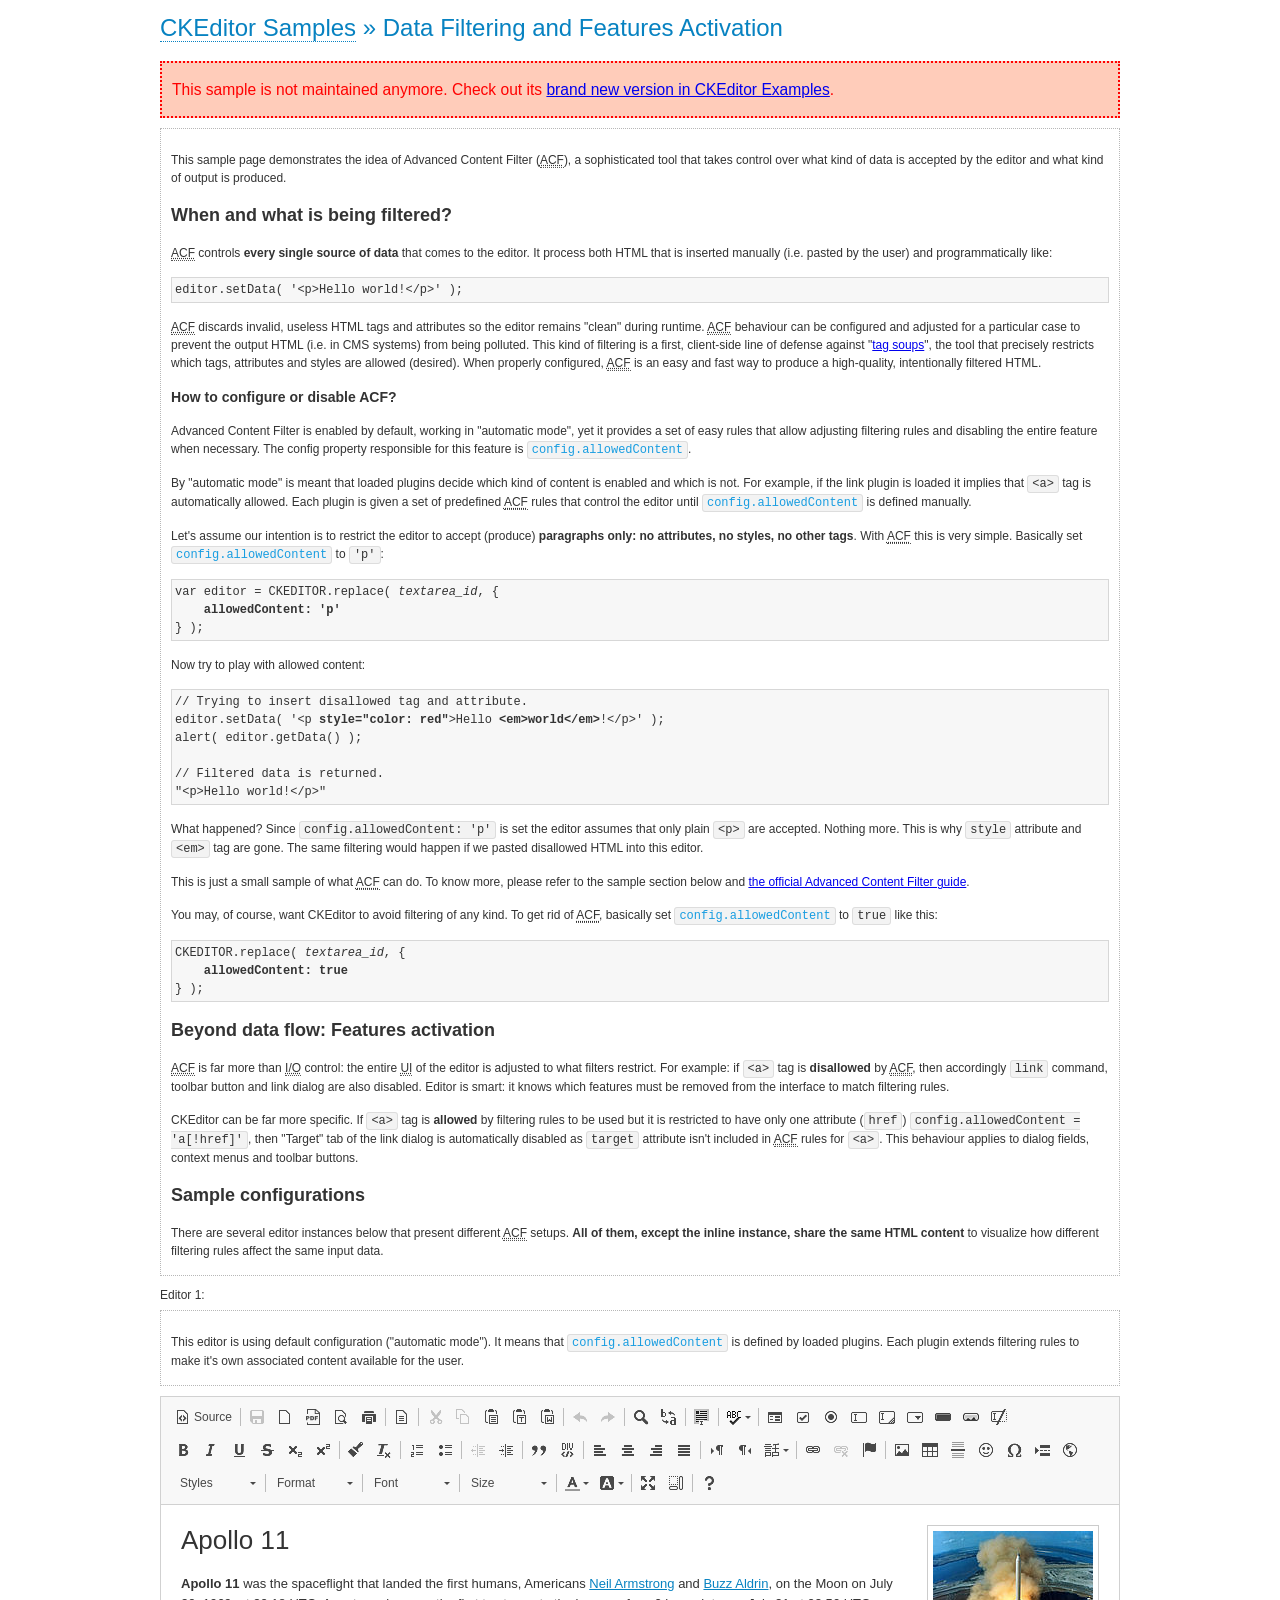
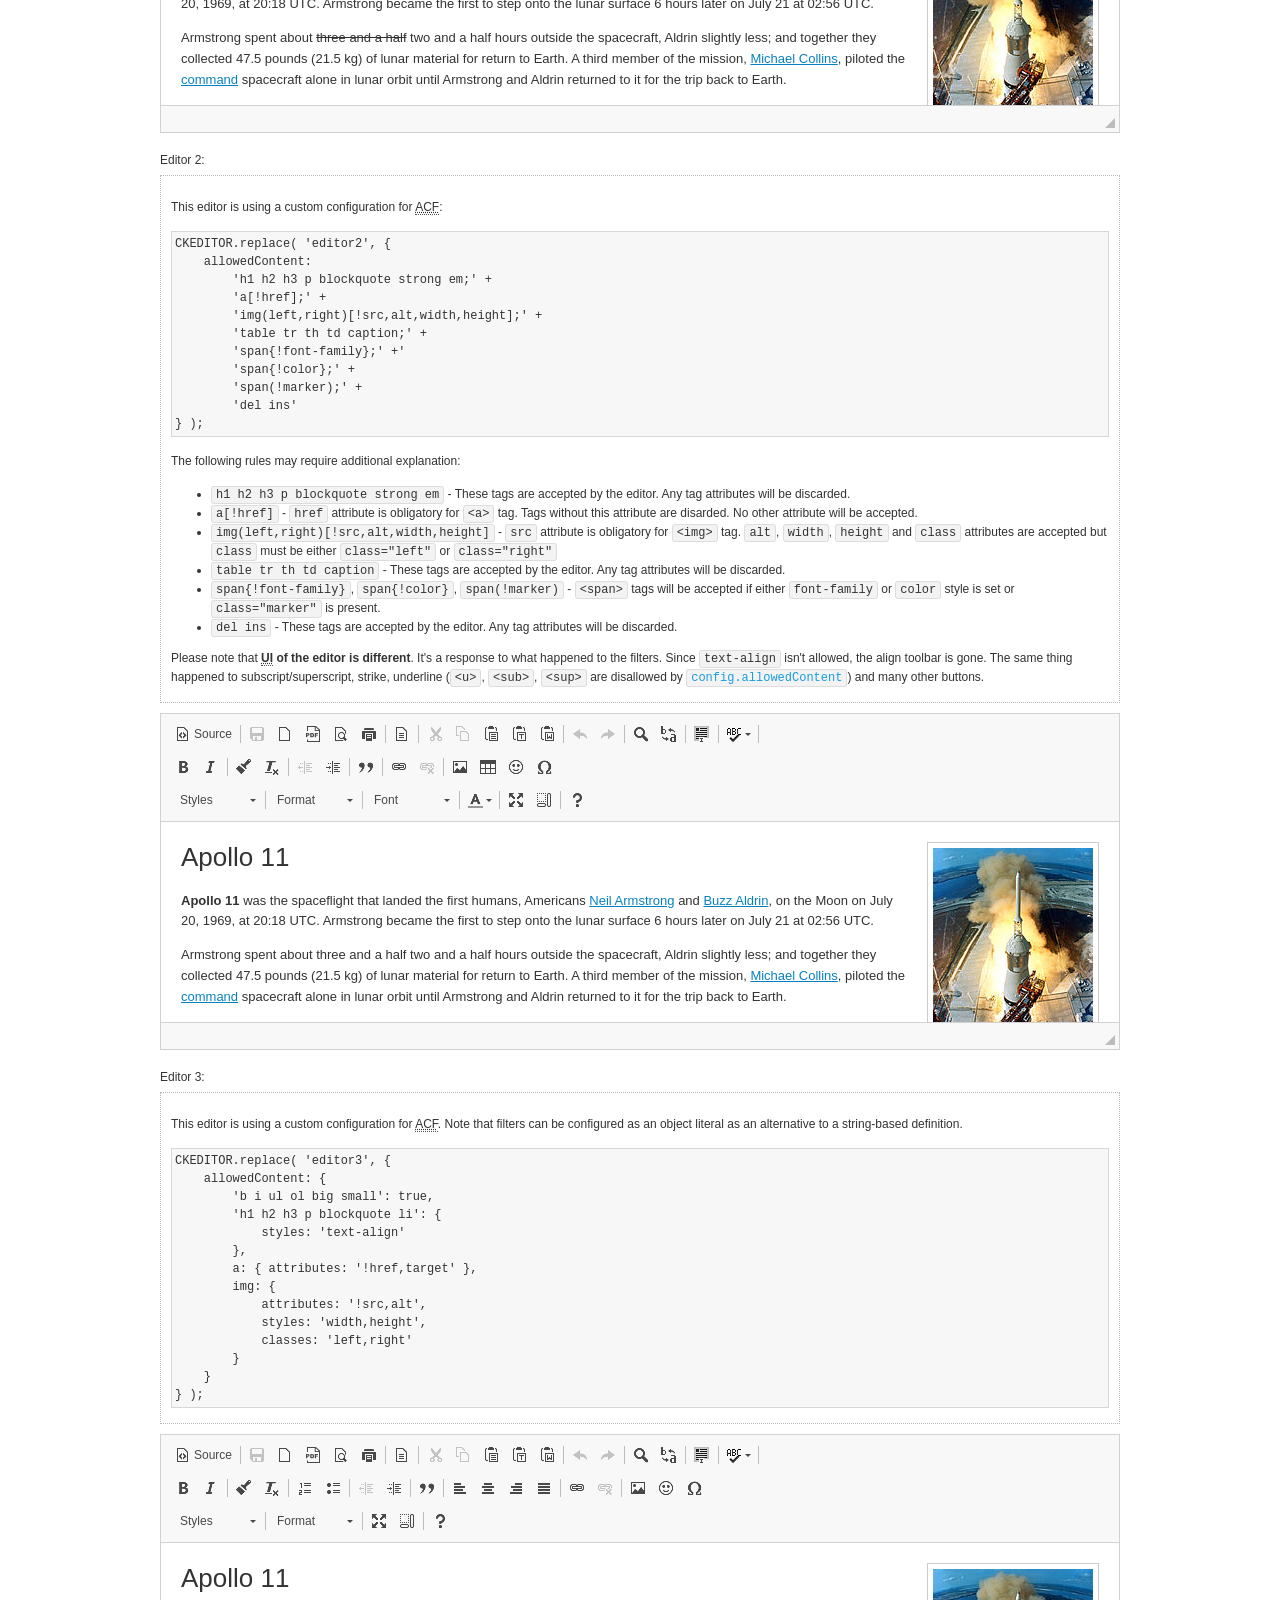
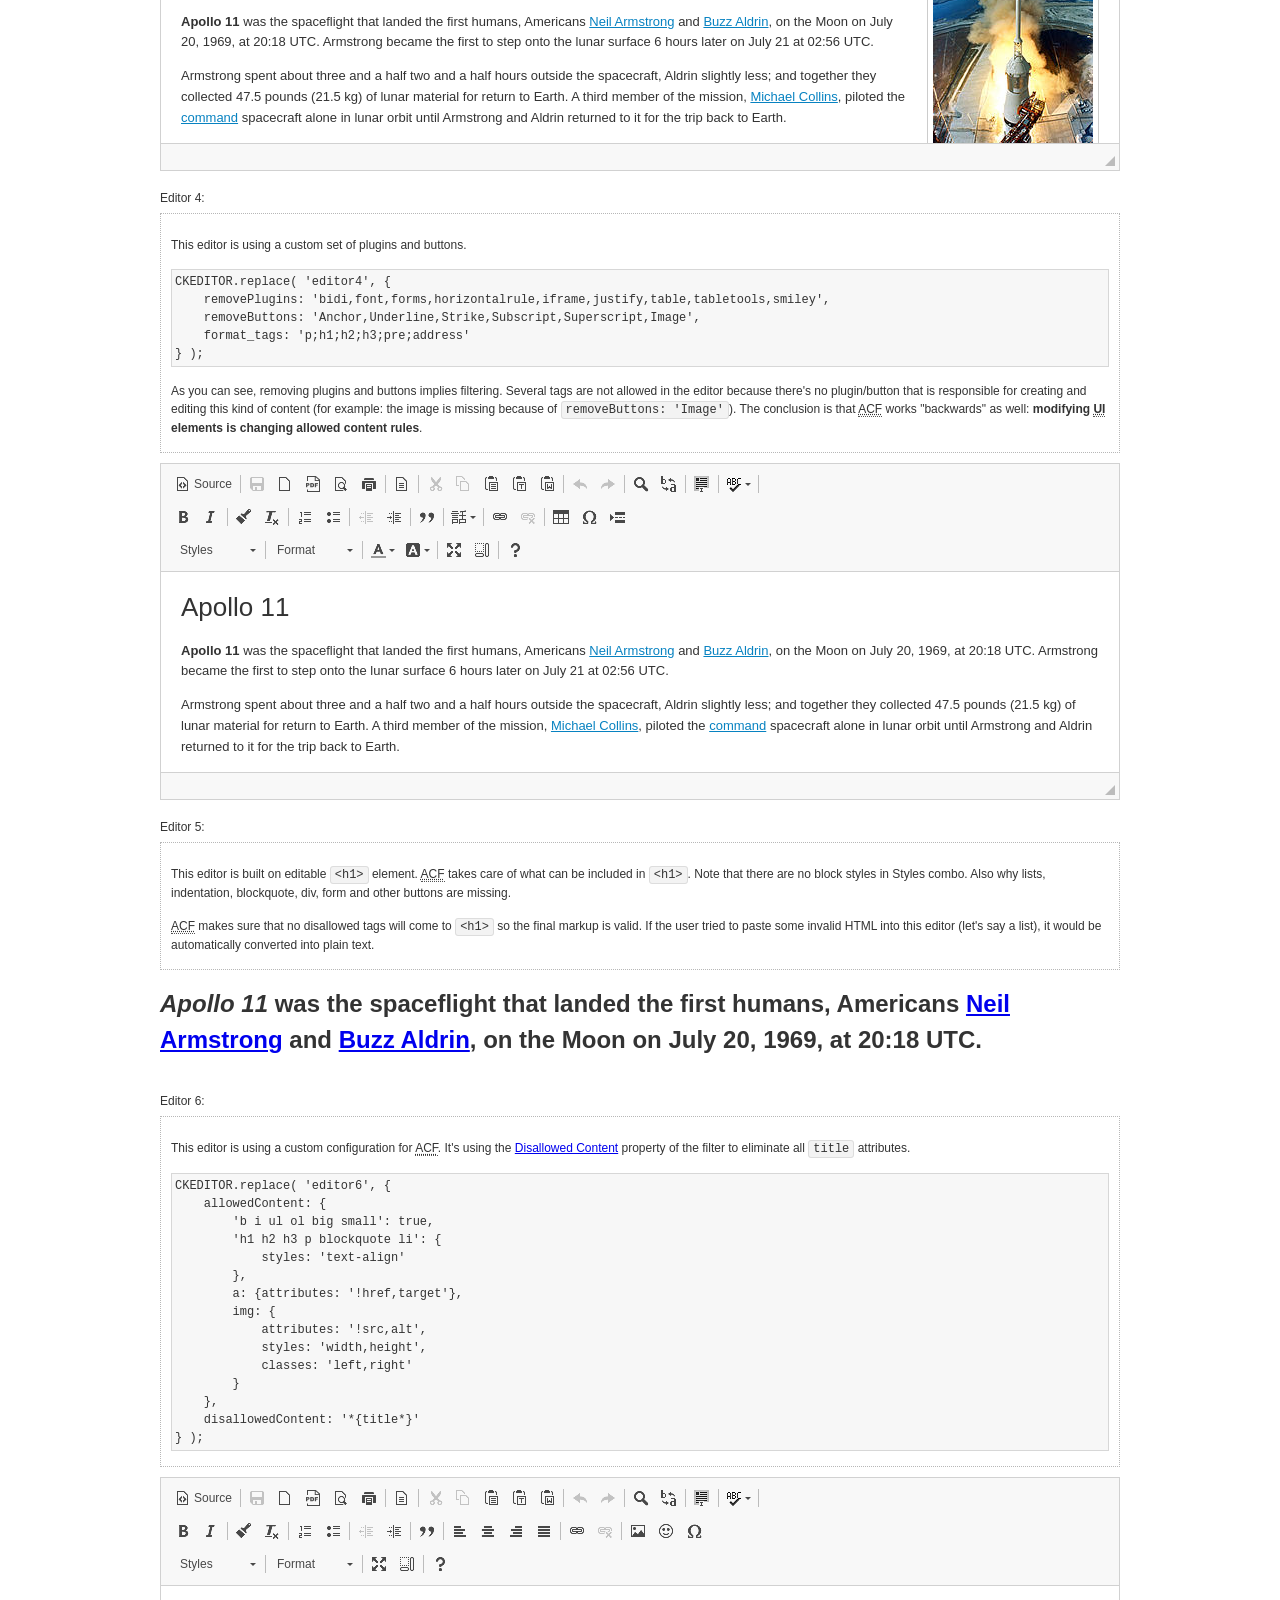
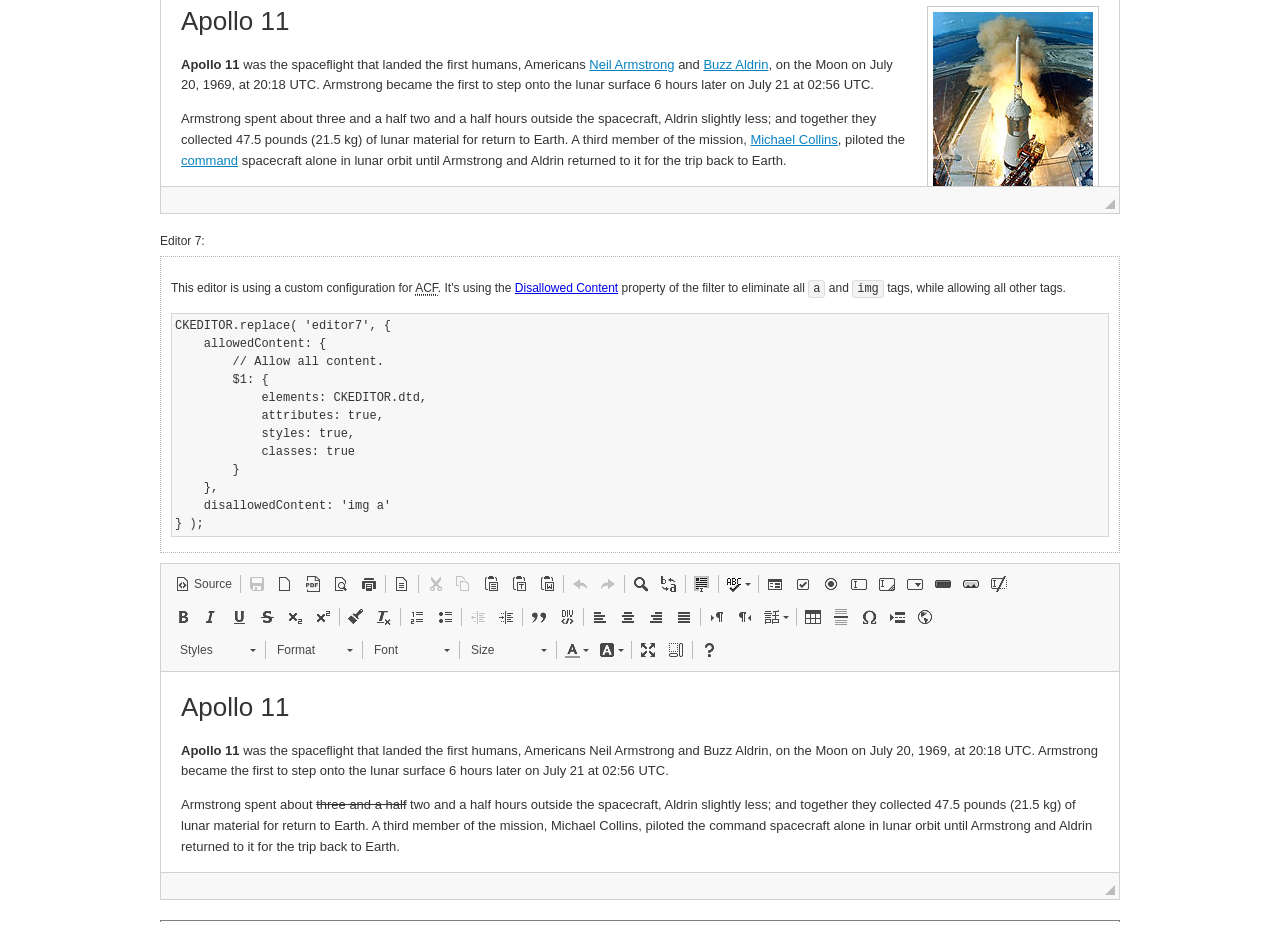
<file: ckeditor/samples/old/datafiltering.html>
<!DOCTYPE html>
<!--
Copyright (c) 2003-2023, CKSource Holding sp. z o.o. All rights reserved.
For licensing, see LICENSE.md or https://ckeditor.com/legal/ckeditor-oss-license
-->
<html lang="en">
<head>
	<meta charset="utf-8">
	<title>Data Filtering &mdash; CKEditor Sample</title>
	<script src="../../ckeditor.js"></script>
	<link rel="stylesheet" href="sample.css">
	<meta name="description" content="Try the latest sample of CKEditor 4 and learn more about customizing your WYSIWYG editor with endless possibilities.">
	<script>
		// Remove advanced tabs for all editors.
		CKEDITOR.config.removeDialogTabs = 'image:advanced;link:advanced;creatediv:advanced;editdiv:advanced';
	</script>
</head>
<body>
	<h1 class="samples">
		<a href="index.html">CKEditor Samples</a> &raquo; Data Filtering and Features Activation
	</h1>
	<div class="warning deprecated">
		This sample is not maintained anymore. Check out its <a href="https://ckeditor.com/docs/ckeditor4/latest/examples/acf.html">brand new version in CKEditor Examples</a>.
	</div>
	<div class="description">
		<p>
			This sample page demonstrates the idea of Advanced Content Filter
			(<abbr title="Advanced Content Filter">ACF</abbr>), a sophisticated
			tool that takes control over what kind of data is accepted by the editor and what
			kind of output is produced.
		</p>
		<h2>When and what is being filtered?</h2>
		<p>
			<abbr title="Advanced Content Filter">ACF</abbr> controls
			<strong>every single source of data</strong> that comes to the editor.
			It process both HTML that is inserted manually (i.e. pasted by the user)
			and programmatically like:
		</p>
<pre class="samples">
editor.setData( '&lt;p&gt;Hello world!&lt;/p&gt;' );
</pre>
		<p>
			<abbr title="Advanced Content Filter">ACF</abbr> discards invalid,
			useless HTML tags and attributes so the editor remains "clean" during
			runtime. <abbr title="Advanced Content Filter">ACF</abbr> behaviour
			can be configured and adjusted for a particular case to prevent the
			output HTML (i.e. in CMS systems) from being polluted.

			This kind of filtering is a first, client-side line of defense
			against "<a href="http://en.wikipedia.org/wiki/Tag_soup">tag soups</a>",
			the tool that precisely restricts which tags, attributes and styles
			are allowed (desired). When properly configured, <abbr title="Advanced Content Filter">ACF</abbr>
			is an easy and fast way to produce a high-quality, intentionally filtered HTML.
		</p>

		<h3>How to configure or disable ACF?</h3>
		<p>
			Advanced Content Filter is enabled by default, working in "automatic mode", yet
			it provides a set of easy rules that allow adjusting filtering rules
			and disabling the entire feature when necessary. The config property
			responsible for this feature is <code><a class="samples"
			href="https://ckeditor.com/docs/ckeditor4/latest/api/CKEDITOR_config.html#cfg-allowedContent">config.allowedContent</a></code>.
		</p>
		<p>
			By "automatic mode" is meant that loaded plugins decide which kind
			of content is enabled and which is not. For example, if the link
			plugin is loaded it implies that <code>&lt;a&gt;</code> tag is
			automatically allowed. Each plugin is given a set
			of predefined <abbr title="Advanced Content Filter">ACF</abbr> rules
			that control the editor until <code><a class="samples"
			href="https://ckeditor.com/docs/ckeditor4/latest/api/CKEDITOR_config.html#cfg-allowedContent">
			config.allowedContent</a></code>
			is defined manually.
		</p>
		<p>
			Let's assume our intention is to restrict the editor to accept (produce) <strong>paragraphs
			only: no attributes, no styles, no other tags</strong>.
			With <abbr title="Advanced Content Filter">ACF</abbr>
			this is very simple. Basically set <code><a class="samples"
			href="https://ckeditor.com/docs/ckeditor4/latest/api/CKEDITOR_config.html#cfg-allowedContent">
			config.allowedContent</a></code> to <code>'p'</code>:
		</p>
<pre class="samples">
var editor = CKEDITOR.replace( <em>textarea_id</em>, {
	<strong>allowedContent: 'p'</strong>
} );
</pre>
		<p>
			Now try to play with allowed content:
		</p>
<pre class="samples">
// Trying to insert disallowed tag and attribute.
editor.setData( '&lt;p <strong>style="color: red"</strong>&gt;Hello <strong>&lt;em&gt;world&lt;/em&gt;</strong>!&lt;/p&gt;' );
alert( editor.getData() );

// Filtered data is returned.
"&lt;p&gt;Hello world!&lt;/p&gt;"
</pre>
		<p>
			What happened? Since <code>config.allowedContent: 'p'</code> is set the editor assumes
			that only plain <code>&lt;p&gt;</code> are accepted. Nothing more. This is why
			<code>style</code> attribute and <code>&lt;em&gt;</code> tag are gone. The same
			filtering would happen if we pasted disallowed HTML into this editor.
		</p>
		<p>
			This is just a small sample of what <abbr title="Advanced Content Filter">ACF</abbr>
			can do. To know more, please refer to the sample section below and
			<a href="https://ckeditor.com/docs/ckeditor4/latest/guide/dev_advanced_content_filter.html">the official Advanced Content Filter guide</a>.
		</p>
		<p>
			You may, of course, want CKEditor to avoid filtering of any kind.
			To get rid of <abbr title="Advanced Content Filter">ACF</abbr>,
			basically set <code><a class="samples"
			href="https://ckeditor.com/docs/ckeditor4/latest/api/CKEDITOR_config.html#cfg-allowedContent">
			config.allowedContent</a></code> to <code>true</code> like this:
		</p>
<pre class="samples">
CKEDITOR.replace( <em>textarea_id</em>, {
	<strong>allowedContent: true</strong>
} );
</pre>

		<h2>Beyond data flow: Features activation</h2>
		<p>
			<abbr title="Advanced Content Filter">ACF</abbr> is far more than
			<abbr title="Input/Output">I/O</abbr> control: the entire
			<abbr title="User Interface">UI</abbr> of the editor is adjusted to what
			filters restrict. For example: if <code>&lt;a&gt;</code> tag is
			<strong>disallowed</strong>
			by <abbr title="Advanced Content Filter">ACF</abbr>,
			then accordingly <code>link</code> command, toolbar button and link dialog
			are also disabled. Editor is smart: it knows which features must be
			removed from the interface to match filtering rules.
		</p>
		<p>
			CKEditor can be far more specific. If <code>&lt;a&gt;</code> tag is
			<strong>allowed</strong> by filtering rules to be used but it is restricted
			to have only one attribute (<code>href</code>)
			<code>config.allowedContent = 'a[!href]'</code>, then
			"Target" tab of the link dialog is automatically disabled as <code>target</code>
			attribute isn't included in <abbr title="Advanced Content Filter">ACF</abbr> rules
			for <code>&lt;a&gt;</code>. This behaviour applies to dialog fields, context
			menus and toolbar buttons.
		</p>

		<h2>Sample configurations</h2>
		<p>
			There are several editor instances below that present different
			<abbr title="Advanced Content Filter">ACF</abbr> setups. <strong>All of them,
			except the inline instance, share the same HTML content</strong> to visualize
			how different filtering rules affect the same input data.
		</p>
	</div>

	<div>
		<label for="editor1">
			Editor 1:
		</label>
		<div class="description">
			<p>
				This editor is using default configuration ("automatic mode"). It means that
				<code><a class="samples"
				href="https://ckeditor.com/docs/ckeditor4/latest/api/CKEDITOR_config.html#cfg-allowedContent">
				config.allowedContent</a></code> is defined by loaded plugins.
				Each plugin extends filtering rules to make it's own associated content
				available for the user.
			</p>
		</div>
		<textarea cols="80" id="editor1" name="editor1" rows="10">
			&lt;h1&gt;&lt;img alt=&quot;Saturn V carrying Apollo 11&quot; class=&quot;right&quot; src=&quot;assets/sample.jpg&quot;/&gt; Apollo 11&lt;/h1&gt; &lt;p&gt;&lt;b&gt;Apollo 11&lt;/b&gt; was the spaceflight that landed the first humans, Americans &lt;a href=&quot;http://en.wikipedia.org/wiki/Neil_Armstrong&quot; title=&quot;Neil Armstrong&quot;&gt;Neil Armstrong&lt;/a&gt; and &lt;a href=&quot;http://en.wikipedia.org/wiki/Buzz_Aldrin&quot; title=&quot;Buzz Aldrin&quot;&gt;Buzz Aldrin&lt;/a&gt;, on the Moon on July 20, 1969, at 20:18 UTC. Armstrong became the first to step onto the lunar surface 6 hours later on July 21 at 02:56 UTC.&lt;/p&gt; &lt;p&gt;Armstrong spent about &lt;s&gt;three and a half&lt;/s&gt; two and a half hours outside the spacecraft, Aldrin slightly less; and together they collected 47.5 pounds (21.5&amp;nbsp;kg) of lunar material for return to Earth. A third member of the mission, &lt;a href=&quot;http://en.wikipedia.org/wiki/Michael_Collins_(astronaut)&quot; title=&quot;Michael Collins (astronaut)&quot;&gt;Michael Collins&lt;/a&gt;, piloted the &lt;a href=&quot;http://en.wikipedia.org/wiki/Apollo_Command/Service_Module&quot; title=&quot;Apollo Command/Service Module&quot;&gt;command&lt;/a&gt; spacecraft alone in lunar orbit until Armstrong and Aldrin returned to it for the trip back to Earth.&lt;/p&gt; &lt;h2&gt;Broadcasting and &lt;em&gt;quotes&lt;/em&gt; &lt;a id=&quot;quotes&quot; name=&quot;quotes&quot;&gt;&lt;/a&gt;&lt;/h2&gt; &lt;p&gt;Broadcast on live TV to a world-wide audience, Armstrong stepped onto the lunar surface and described the event as:&lt;/p&gt; &lt;blockquote&gt;&lt;p&gt;One small step for [a] man, one giant leap for mankind.&lt;/p&gt;&lt;/blockquote&gt; &lt;p&gt;Apollo 11 effectively ended the &lt;a href=&quot;http://en.wikipedia.org/wiki/Space_Race&quot; title=&quot;Space Race&quot;&gt;Space Race&lt;/a&gt; and fulfilled a national goal proposed in 1961 by the late U.S. President &lt;a href=&quot;http://en.wikipedia.org/wiki/John_F._Kennedy&quot; title=&quot;John F. Kennedy&quot;&gt;John F. Kennedy&lt;/a&gt; in a speech before the United States Congress:&lt;/p&gt; &lt;blockquote&gt;&lt;p&gt;[...] before this decade is out, of landing a man on the Moon and returning him safely to the Earth.&lt;/p&gt;&lt;/blockquote&gt; &lt;h2&gt;Technical details &lt;a id=&quot;tech-details&quot; name=&quot;tech-details&quot;&gt;&lt;/a&gt;&lt;/h2&gt; &lt;table align=&quot;right&quot; border=&quot;1&quot; bordercolor=&quot;#ccc&quot; cellpadding=&quot;5&quot; cellspacing=&quot;0&quot; style=&quot;border-collapse:collapse;margin:10px 0 10px 15px;&quot;&gt; &lt;caption&gt;&lt;strong&gt;Mission crew&lt;/strong&gt;&lt;/caption&gt; &lt;thead&gt; &lt;tr&gt; &lt;th scope=&quot;col&quot;&gt;Position&lt;/th&gt; &lt;th scope=&quot;col&quot;&gt;Astronaut&lt;/th&gt; &lt;/tr&gt; &lt;/thead&gt; &lt;tbody&gt; &lt;tr&gt; &lt;td&gt;Commander&lt;/td&gt; &lt;td&gt;Neil A. Armstrong&lt;/td&gt; &lt;/tr&gt; &lt;tr&gt; &lt;td&gt;Command Module Pilot&lt;/td&gt; &lt;td&gt;Michael Collins&lt;/td&gt; &lt;/tr&gt; &lt;tr&gt; &lt;td&gt;Lunar Module Pilot&lt;/td&gt; &lt;td&gt;Edwin &amp;quot;Buzz&amp;quot; E. Aldrin, Jr.&lt;/td&gt; &lt;/tr&gt; &lt;/tbody&gt; &lt;/table&gt; &lt;p&gt;Launched by a &lt;strong&gt;Saturn V&lt;/strong&gt; rocket from &lt;a href=&quot;http://en.wikipedia.org/wiki/Kennedy_Space_Center&quot; title=&quot;Kennedy Space Center&quot;&gt;Kennedy Space Center&lt;/a&gt; in Merritt Island, Florida on July 16, Apollo 11 was the fifth manned mission of &lt;a href=&quot;http://en.wikipedia.org/wiki/NASA&quot; title=&quot;NASA&quot;&gt;NASA&lt;/a&gt;&amp;#39;s Apollo program. The Apollo spacecraft had three parts:&lt;/p&gt; &lt;ol&gt; &lt;li&gt;&lt;strong&gt;Command Module&lt;/strong&gt; with a cabin for the three astronauts which was the only part which landed back on Earth&lt;/li&gt; &lt;li&gt;&lt;strong&gt;Service Module&lt;/strong&gt; which supported the Command Module with propulsion, electrical power, oxygen and water&lt;/li&gt; &lt;li&gt;&lt;strong&gt;Lunar Module&lt;/strong&gt; for landing on the Moon.&lt;/li&gt; &lt;/ol&gt; &lt;p&gt;After being sent to the Moon by the Saturn V&amp;#39;s upper stage, the astronauts separated the spacecraft from it and travelled for three days until they entered into lunar orbit. Armstrong and Aldrin then moved into the Lunar Module and landed in the &lt;a href=&quot;http://en.wikipedia.org/wiki/Mare_Tranquillitatis&quot; title=&quot;Mare Tranquillitatis&quot;&gt;Sea of Tranquility&lt;/a&gt;. They stayed a total of about 21 and a half hours on the lunar surface. After lifting off in the upper part of the Lunar Module and rejoining Collins in the Command Module, they returned to Earth and landed in the &lt;a href=&quot;http://en.wikipedia.org/wiki/Pacific_Ocean&quot; title=&quot;Pacific Ocean&quot;&gt;Pacific Ocean&lt;/a&gt; on July 24.&lt;/p&gt; &lt;hr/&gt; &lt;p style=&quot;text-align: right;&quot;&gt;&lt;small&gt;Source: &lt;a href=&quot;http://en.wikipedia.org/wiki/Apollo_11&quot;&gt;Wikipedia.org&lt;/a&gt;&lt;/small&gt;&lt;/p&gt;
		</textarea>

		<script>

			CKEDITOR.replace( 'editor1' );

		</script>
	</div>

	<br>

	<div>
		<label for="editor2">
			Editor 2:
		</label>
		<div class="description">
			<p>
				This editor is using a custom configuration for
				<abbr title="Advanced Content Filter">ACF</abbr>:
			</p>
<pre class="samples">
CKEDITOR.replace( 'editor2', {
	allowedContent:
		'h1 h2 h3 p blockquote strong em;' +
		'a[!href];' +
		'img(left,right)[!src,alt,width,height];' +
		'table tr th td caption;' +
		'span{!font-family};' +'
		'span{!color};' +
		'span(!marker);' +
		'del ins'
} );
</pre>
			<p>
				The following rules may require additional explanation:
			</p>
			<ul>
				<li>
					<code>h1 h2 h3 p blockquote strong em</code> - These tags
					are accepted by the editor. Any tag attributes will be discarded.
				</li>
				<li>
					<code>a[!href]</code> - <code>href</code> attribute is obligatory
					for <code>&lt;a&gt;</code> tag. Tags without this attribute
					are disarded. No other attribute will be accepted.
				</li>
				<li>
					<code>img(left,right)[!src,alt,width,height]</code> - <code>src</code>
					attribute is obligatory for <code>&lt;img&gt;</code> tag.
					<code>alt</code>, <code>width</code>, <code>height</code>
					and <code>class</code> attributes are accepted but
					<code>class</code> must be either <code>class="left"</code>
					or <code>class="right"</code>
				</li>
				<li>
					<code>table tr th td caption</code> - These tags
					are accepted by the editor. Any tag attributes will be discarded.
				</li>
				<li>
					<code>span{!font-family}</code>, <code>span{!color}</code>,
					<code>span(!marker)</code> - <code>&lt;span&gt;</code> tags
					will be accepted if either <code>font-family</code> or
					<code>color</code> style is set or <code>class="marker"</code>
					is present.
				</li>
				<li>
					<code>del ins</code> - These tags
					are accepted by the editor. Any tag attributes will be discarded.
				</li>
			</ul>
			<p>
				Please note that <strong><abbr title="User Interface">UI</abbr> of the
				editor is different</strong>. It's a response to what happened to the filters.
				Since <code>text-align</code> isn't allowed, the align toolbar is gone.
				The same thing happened to subscript/superscript, strike, underline
				(<code>&lt;u&gt;</code>, <code>&lt;sub&gt;</code>, <code>&lt;sup&gt;</code>
				are disallowed by <code><a class="samples"
				href="https://ckeditor.com/docs/ckeditor4/latest/api/CKEDITOR_config.html#cfg-allowedContent">
				config.allowedContent</a></code>) and many other buttons.
			</p>
		</div>
		<textarea cols="80" id="editor2" name="editor2" rows="10">
			&lt;h1&gt;&lt;img alt=&quot;Saturn V carrying Apollo 11&quot; class=&quot;right&quot; src=&quot;assets/sample.jpg&quot;/&gt; Apollo 11&lt;/h1&gt; &lt;p&gt;&lt;b&gt;Apollo 11&lt;/b&gt; was the spaceflight that landed the first humans, Americans &lt;a href=&quot;http://en.wikipedia.org/wiki/Neil_Armstrong&quot; title=&quot;Neil Armstrong&quot;&gt;Neil Armstrong&lt;/a&gt; and &lt;a href=&quot;http://en.wikipedia.org/wiki/Buzz_Aldrin&quot; title=&quot;Buzz Aldrin&quot;&gt;Buzz Aldrin&lt;/a&gt;, on the Moon on July 20, 1969, at 20:18 UTC. Armstrong became the first to step onto the lunar surface 6 hours later on July 21 at 02:56 UTC.&lt;/p&gt; &lt;p&gt;Armstrong spent about &lt;s&gt;three and a half&lt;/s&gt; two and a half hours outside the spacecraft, Aldrin slightly less; and together they collected 47.5 pounds (21.5&amp;nbsp;kg) of lunar material for return to Earth. A third member of the mission, &lt;a href=&quot;http://en.wikipedia.org/wiki/Michael_Collins_(astronaut)&quot; title=&quot;Michael Collins (astronaut)&quot;&gt;Michael Collins&lt;/a&gt;, piloted the &lt;a href=&quot;http://en.wikipedia.org/wiki/Apollo_Command/Service_Module&quot; title=&quot;Apollo Command/Service Module&quot;&gt;command&lt;/a&gt; spacecraft alone in lunar orbit until Armstrong and Aldrin returned to it for the trip back to Earth.&lt;/p&gt; &lt;h2&gt;Broadcasting and &lt;em&gt;quotes&lt;/em&gt; &lt;a id=&quot;quotes&quot; name=&quot;quotes&quot;&gt;&lt;/a&gt;&lt;/h2&gt; &lt;p&gt;Broadcast on live TV to a world-wide audience, Armstrong stepped onto the lunar surface and described the event as:&lt;/p&gt; &lt;blockquote&gt;&lt;p&gt;One small step for [a] man, one giant leap for mankind.&lt;/p&gt;&lt;/blockquote&gt; &lt;p&gt;Apollo 11 effectively ended the &lt;a href=&quot;http://en.wikipedia.org/wiki/Space_Race&quot; title=&quot;Space Race&quot;&gt;Space Race&lt;/a&gt; and fulfilled a national goal proposed in 1961 by the late U.S. President &lt;a href=&quot;http://en.wikipedia.org/wiki/John_F._Kennedy&quot; title=&quot;John F. Kennedy&quot;&gt;John F. Kennedy&lt;/a&gt; in a speech before the United States Congress:&lt;/p&gt; &lt;blockquote&gt;&lt;p&gt;[...] before this decade is out, of landing a man on the Moon and returning him safely to the Earth.&lt;/p&gt;&lt;/blockquote&gt; &lt;h2&gt;Technical details &lt;a id=&quot;tech-details&quot; name=&quot;tech-details&quot;&gt;&lt;/a&gt;&lt;/h2&gt; &lt;table align=&quot;right&quot; border=&quot;1&quot; bordercolor=&quot;#ccc&quot; cellpadding=&quot;5&quot; cellspacing=&quot;0&quot; style=&quot;border-collapse:collapse;margin:10px 0 10px 15px;&quot;&gt; &lt;caption&gt;&lt;strong&gt;Mission crew&lt;/strong&gt;&lt;/caption&gt; &lt;thead&gt; &lt;tr&gt; &lt;th scope=&quot;col&quot;&gt;Position&lt;/th&gt; &lt;th scope=&quot;col&quot;&gt;Astronaut&lt;/th&gt; &lt;/tr&gt; &lt;/thead&gt; &lt;tbody&gt; &lt;tr&gt; &lt;td&gt;Commander&lt;/td&gt; &lt;td&gt;Neil A. Armstrong&lt;/td&gt; &lt;/tr&gt; &lt;tr&gt; &lt;td&gt;Command Module Pilot&lt;/td&gt; &lt;td&gt;Michael Collins&lt;/td&gt; &lt;/tr&gt; &lt;tr&gt; &lt;td&gt;Lunar Module Pilot&lt;/td&gt; &lt;td&gt;Edwin &amp;quot;Buzz&amp;quot; E. Aldrin, Jr.&lt;/td&gt; &lt;/tr&gt; &lt;/tbody&gt; &lt;/table&gt; &lt;p&gt;Launched by a &lt;strong&gt;Saturn V&lt;/strong&gt; rocket from &lt;a href=&quot;http://en.wikipedia.org/wiki/Kennedy_Space_Center&quot; title=&quot;Kennedy Space Center&quot;&gt;Kennedy Space Center&lt;/a&gt; in Merritt Island, Florida on July 16, Apollo 11 was the fifth manned mission of &lt;a href=&quot;http://en.wikipedia.org/wiki/NASA&quot; title=&quot;NASA&quot;&gt;NASA&lt;/a&gt;&amp;#39;s Apollo program. The Apollo spacecraft had three parts:&lt;/p&gt; &lt;ol&gt; &lt;li&gt;&lt;strong&gt;Command Module&lt;/strong&gt; with a cabin for the three astronauts which was the only part which landed back on Earth&lt;/li&gt; &lt;li&gt;&lt;strong&gt;Service Module&lt;/strong&gt; which supported the Command Module with propulsion, electrical power, oxygen and water&lt;/li&gt; &lt;li&gt;&lt;strong&gt;Lunar Module&lt;/strong&gt; for landing on the Moon.&lt;/li&gt; &lt;/ol&gt; &lt;p&gt;After being sent to the Moon by the Saturn V&amp;#39;s upper stage, the astronauts separated the spacecraft from it and travelled for three days until they entered into lunar orbit. Armstrong and Aldrin then moved into the Lunar Module and landed in the &lt;a href=&quot;http://en.wikipedia.org/wiki/Mare_Tranquillitatis&quot; title=&quot;Mare Tranquillitatis&quot;&gt;Sea of Tranquility&lt;/a&gt;. They stayed a total of about 21 and a half hours on the lunar surface. After lifting off in the upper part of the Lunar Module and rejoining Collins in the Command Module, they returned to Earth and landed in the &lt;a href=&quot;http://en.wikipedia.org/wiki/Pacific_Ocean&quot; title=&quot;Pacific Ocean&quot;&gt;Pacific Ocean&lt;/a&gt; on July 24.&lt;/p&gt; &lt;hr/&gt; &lt;p style=&quot;text-align: right;&quot;&gt;&lt;small&gt;Source: &lt;a href=&quot;http://en.wikipedia.org/wiki/Apollo_11&quot;&gt;Wikipedia.org&lt;/a&gt;&lt;/small&gt;&lt;/p&gt;
		</textarea>
		<script>

			CKEDITOR.replace( 'editor2', {
				allowedContent:
					'h1 h2 h3 p blockquote strong em;' +
					'a[!href];' +
					'img(left,right)[!src,alt,width,height];' +
					'table tr th td caption;' +
					'span{!font-family};' +
					'span{!color};' +
					'span(!marker);' +
					'del ins'
			} );

		</script>
	</div>

	<br>

	<div>
		<label for="editor3">
			Editor 3:
		</label>
		<div class="description">
			<p>
				This editor is using a custom configuration for
				<abbr title="Advanced Content Filter">ACF</abbr>.
				Note that filters can be configured as an object literal
				as an alternative to a string-based definition.
			</p>
<pre class="samples">
CKEDITOR.replace( 'editor3', {
	allowedContent: {
		'b i ul ol big small': true,
		'h1 h2 h3 p blockquote li': {
			styles: 'text-align'
		},
		a: { attributes: '!href,target' },
		img: {
			attributes: '!src,alt',
			styles: 'width,height',
			classes: 'left,right'
		}
	}
} );
</pre>
		</div>
		<textarea cols="80" id="editor3" name="editor3" rows="10">
			&lt;h1&gt;&lt;img alt=&quot;Saturn V carrying Apollo 11&quot; class=&quot;right&quot; src=&quot;assets/sample.jpg&quot;/&gt; Apollo 11&lt;/h1&gt; &lt;p&gt;&lt;b&gt;Apollo 11&lt;/b&gt; was the spaceflight that landed the first humans, Americans &lt;a href=&quot;http://en.wikipedia.org/wiki/Neil_Armstrong&quot; title=&quot;Neil Armstrong&quot;&gt;Neil Armstrong&lt;/a&gt; and &lt;a href=&quot;http://en.wikipedia.org/wiki/Buzz_Aldrin&quot; title=&quot;Buzz Aldrin&quot;&gt;Buzz Aldrin&lt;/a&gt;, on the Moon on July 20, 1969, at 20:18 UTC. Armstrong became the first to step onto the lunar surface 6 hours later on July 21 at 02:56 UTC.&lt;/p&gt; &lt;p&gt;Armstrong spent about &lt;s&gt;three and a half&lt;/s&gt; two and a half hours outside the spacecraft, Aldrin slightly less; and together they collected 47.5 pounds (21.5&amp;nbsp;kg) of lunar material for return to Earth. A third member of the mission, &lt;a href=&quot;http://en.wikipedia.org/wiki/Michael_Collins_(astronaut)&quot; title=&quot;Michael Collins (astronaut)&quot;&gt;Michael Collins&lt;/a&gt;, piloted the &lt;a href=&quot;http://en.wikipedia.org/wiki/Apollo_Command/Service_Module&quot; title=&quot;Apollo Command/Service Module&quot;&gt;command&lt;/a&gt; spacecraft alone in lunar orbit until Armstrong and Aldrin returned to it for the trip back to Earth.&lt;/p&gt; &lt;h2&gt;Broadcasting and &lt;em&gt;quotes&lt;/em&gt; &lt;a id=&quot;quotes&quot; name=&quot;quotes&quot;&gt;&lt;/a&gt;&lt;/h2&gt; &lt;p&gt;Broadcast on live TV to a world-wide audience, Armstrong stepped onto the lunar surface and described the event as:&lt;/p&gt; &lt;blockquote&gt;&lt;p&gt;One small step for [a] man, one giant leap for mankind.&lt;/p&gt;&lt;/blockquote&gt; &lt;p&gt;Apollo 11 effectively ended the &lt;a href=&quot;http://en.wikipedia.org/wiki/Space_Race&quot; title=&quot;Space Race&quot;&gt;Space Race&lt;/a&gt; and fulfilled a national goal proposed in 1961 by the late U.S. President &lt;a href=&quot;http://en.wikipedia.org/wiki/John_F._Kennedy&quot; title=&quot;John F. Kennedy&quot;&gt;John F. Kennedy&lt;/a&gt; in a speech before the United States Congress:&lt;/p&gt; &lt;blockquote&gt;&lt;p&gt;[...] before this decade is out, of landing a man on the Moon and returning him safely to the Earth.&lt;/p&gt;&lt;/blockquote&gt; &lt;h2&gt;Technical details &lt;a id=&quot;tech-details&quot; name=&quot;tech-details&quot;&gt;&lt;/a&gt;&lt;/h2&gt; &lt;table align=&quot;right&quot; border=&quot;1&quot; bordercolor=&quot;#ccc&quot; cellpadding=&quot;5&quot; cellspacing=&quot;0&quot; style=&quot;border-collapse:collapse;margin:10px 0 10px 15px;&quot;&gt; &lt;caption&gt;&lt;strong&gt;Mission crew&lt;/strong&gt;&lt;/caption&gt; &lt;thead&gt; &lt;tr&gt; &lt;th scope=&quot;col&quot;&gt;Position&lt;/th&gt; &lt;th scope=&quot;col&quot;&gt;Astronaut&lt;/th&gt; &lt;/tr&gt; &lt;/thead&gt; &lt;tbody&gt; &lt;tr&gt; &lt;td&gt;Commander&lt;/td&gt; &lt;td&gt;Neil A. Armstrong&lt;/td&gt; &lt;/tr&gt; &lt;tr&gt; &lt;td&gt;Command Module Pilot&lt;/td&gt; &lt;td&gt;Michael Collins&lt;/td&gt; &lt;/tr&gt; &lt;tr&gt; &lt;td&gt;Lunar Module Pilot&lt;/td&gt; &lt;td&gt;Edwin &amp;quot;Buzz&amp;quot; E. Aldrin, Jr.&lt;/td&gt; &lt;/tr&gt; &lt;/tbody&gt; &lt;/table&gt; &lt;p&gt;Launched by a &lt;strong&gt;Saturn V&lt;/strong&gt; rocket from &lt;a href=&quot;http://en.wikipedia.org/wiki/Kennedy_Space_Center&quot; title=&quot;Kennedy Space Center&quot;&gt;Kennedy Space Center&lt;/a&gt; in Merritt Island, Florida on July 16, Apollo 11 was the fifth manned mission of &lt;a href=&quot;http://en.wikipedia.org/wiki/NASA&quot; title=&quot;NASA&quot;&gt;NASA&lt;/a&gt;&amp;#39;s Apollo program. The Apollo spacecraft had three parts:&lt;/p&gt; &lt;ol&gt; &lt;li&gt;&lt;strong&gt;Command Module&lt;/strong&gt; with a cabin for the three astronauts which was the only part which landed back on Earth&lt;/li&gt; &lt;li&gt;&lt;strong&gt;Service Module&lt;/strong&gt; which supported the Command Module with propulsion, electrical power, oxygen and water&lt;/li&gt; &lt;li&gt;&lt;strong&gt;Lunar Module&lt;/strong&gt; for landing on the Moon.&lt;/li&gt; &lt;/ol&gt; &lt;p&gt;After being sent to the Moon by the Saturn V&amp;#39;s upper stage, the astronauts separated the spacecraft from it and travelled for three days until they entered into lunar orbit. Armstrong and Aldrin then moved into the Lunar Module and landed in the &lt;a href=&quot;http://en.wikipedia.org/wiki/Mare_Tranquillitatis&quot; title=&quot;Mare Tranquillitatis&quot;&gt;Sea of Tranquility&lt;/a&gt;. They stayed a total of about 21 and a half hours on the lunar surface. After lifting off in the upper part of the Lunar Module and rejoining Collins in the Command Module, they returned to Earth and landed in the &lt;a href=&quot;http://en.wikipedia.org/wiki/Pacific_Ocean&quot; title=&quot;Pacific Ocean&quot;&gt;Pacific Ocean&lt;/a&gt; on July 24.&lt;/p&gt; &lt;hr/&gt; &lt;p style=&quot;text-align: right;&quot;&gt;&lt;small&gt;Source: &lt;a href=&quot;http://en.wikipedia.org/wiki/Apollo_11&quot;&gt;Wikipedia.org&lt;/a&gt;&lt;/small&gt;&lt;/p&gt;
		</textarea>
		<script>

			CKEDITOR.replace( 'editor3', {
				allowedContent: {
					'b i ul ol big small': true,
					'h1 h2 h3 p blockquote li': {
						styles: 'text-align'
					},
					a: { attributes: '!href,target' },
					img: {
						attributes: '!src,alt',
						styles: 'width,height',
						classes: 'left,right'
					}
				}
			} );

		</script>
	</div>

	<br>

	<div>
		<label for="editor4">
			Editor 4:
		</label>
		<div class="description">
			<p>
				This editor is using a custom set of plugins and buttons.
			</p>
<pre class="samples">
CKEDITOR.replace( 'editor4', {
	removePlugins: 'bidi,font,forms,horizontalrule,iframe,justify,table,tabletools,smiley',
	removeButtons: 'Anchor,Underline,Strike,Subscript,Superscript,Image',
	format_tags: 'p;h1;h2;h3;pre;address'
} );
</pre>
			<p>
				As you can see, removing plugins and buttons implies filtering.
				Several tags are not allowed in the editor because there's no
				plugin/button that is responsible for creating and editing this
				kind of content (for example: the image is missing because
				of <code>removeButtons: 'Image'</code>). The conclusion is that
				<abbr title="Advanced Content Filter">ACF</abbr> works "backwards"
				as well: <strong>modifying <abbr title="User Interface">UI</abbr>
				elements is changing allowed content rules</strong>.
			</p>
		</div>
		<textarea cols="80" id="editor4" name="editor4" rows="10">
			&lt;h1&gt;&lt;img alt=&quot;Saturn V carrying Apollo 11&quot; class=&quot;right&quot; src=&quot;assets/sample.jpg&quot;/&gt; Apollo 11&lt;/h1&gt; &lt;p&gt;&lt;b&gt;Apollo 11&lt;/b&gt; was the spaceflight that landed the first humans, Americans &lt;a href=&quot;http://en.wikipedia.org/wiki/Neil_Armstrong&quot; title=&quot;Neil Armstrong&quot;&gt;Neil Armstrong&lt;/a&gt; and &lt;a href=&quot;http://en.wikipedia.org/wiki/Buzz_Aldrin&quot; title=&quot;Buzz Aldrin&quot;&gt;Buzz Aldrin&lt;/a&gt;, on the Moon on July 20, 1969, at 20:18 UTC. Armstrong became the first to step onto the lunar surface 6 hours later on July 21 at 02:56 UTC.&lt;/p&gt; &lt;p&gt;Armstrong spent about &lt;s&gt;three and a half&lt;/s&gt; two and a half hours outside the spacecraft, Aldrin slightly less; and together they collected 47.5 pounds (21.5&amp;nbsp;kg) of lunar material for return to Earth. A third member of the mission, &lt;a href=&quot;http://en.wikipedia.org/wiki/Michael_Collins_(astronaut)&quot; title=&quot;Michael Collins (astronaut)&quot;&gt;Michael Collins&lt;/a&gt;, piloted the &lt;a href=&quot;http://en.wikipedia.org/wiki/Apollo_Command/Service_Module&quot; title=&quot;Apollo Command/Service Module&quot;&gt;command&lt;/a&gt; spacecraft alone in lunar orbit until Armstrong and Aldrin returned to it for the trip back to Earth.&lt;/p&gt; &lt;h2&gt;Broadcasting and &lt;em&gt;quotes&lt;/em&gt; &lt;a id=&quot;quotes&quot; name=&quot;quotes&quot;&gt;&lt;/a&gt;&lt;/h2&gt; &lt;p&gt;Broadcast on live TV to a world-wide audience, Armstrong stepped onto the lunar surface and described the event as:&lt;/p&gt; &lt;blockquote&gt;&lt;p&gt;One small step for [a] man, one giant leap for mankind.&lt;/p&gt;&lt;/blockquote&gt; &lt;p&gt;Apollo 11 effectively ended the &lt;a href=&quot;http://en.wikipedia.org/wiki/Space_Race&quot; title=&quot;Space Race&quot;&gt;Space Race&lt;/a&gt; and fulfilled a national goal proposed in 1961 by the late U.S. President &lt;a href=&quot;http://en.wikipedia.org/wiki/John_F._Kennedy&quot; title=&quot;John F. Kennedy&quot;&gt;John F. Kennedy&lt;/a&gt; in a speech before the United States Congress:&lt;/p&gt; &lt;blockquote&gt;&lt;p&gt;[...] before this decade is out, of landing a man on the Moon and returning him safely to the Earth.&lt;/p&gt;&lt;/blockquote&gt; &lt;h2&gt;Technical details &lt;a id=&quot;tech-details&quot; name=&quot;tech-details&quot;&gt;&lt;/a&gt;&lt;/h2&gt; &lt;table align=&quot;right&quot; border=&quot;1&quot; bordercolor=&quot;#ccc&quot; cellpadding=&quot;5&quot; cellspacing=&quot;0&quot; style=&quot;border-collapse:collapse;margin:10px 0 10px 15px;&quot;&gt; &lt;caption&gt;&lt;strong&gt;Mission crew&lt;/strong&gt;&lt;/caption&gt; &lt;thead&gt; &lt;tr&gt; &lt;th scope=&quot;col&quot;&gt;Position&lt;/th&gt; &lt;th scope=&quot;col&quot;&gt;Astronaut&lt;/th&gt; &lt;/tr&gt; &lt;/thead&gt; &lt;tbody&gt; &lt;tr&gt; &lt;td&gt;Commander&lt;/td&gt; &lt;td&gt;Neil A. Armstrong&lt;/td&gt; &lt;/tr&gt; &lt;tr&gt; &lt;td&gt;Command Module Pilot&lt;/td&gt; &lt;td&gt;Michael Collins&lt;/td&gt; &lt;/tr&gt; &lt;tr&gt; &lt;td&gt;Lunar Module Pilot&lt;/td&gt; &lt;td&gt;Edwin &amp;quot;Buzz&amp;quot; E. Aldrin, Jr.&lt;/td&gt; &lt;/tr&gt; &lt;/tbody&gt; &lt;/table&gt; &lt;p&gt;Launched by a &lt;strong&gt;Saturn V&lt;/strong&gt; rocket from &lt;a href=&quot;http://en.wikipedia.org/wiki/Kennedy_Space_Center&quot; title=&quot;Kennedy Space Center&quot;&gt;Kennedy Space Center&lt;/a&gt; in Merritt Island, Florida on July 16, Apollo 11 was the fifth manned mission of &lt;a href=&quot;http://en.wikipedia.org/wiki/NASA&quot; title=&quot;NASA&quot;&gt;NASA&lt;/a&gt;&amp;#39;s Apollo program. The Apollo spacecraft had three parts:&lt;/p&gt; &lt;ol&gt; &lt;li&gt;&lt;strong&gt;Command Module&lt;/strong&gt; with a cabin for the three astronauts which was the only part which landed back on Earth&lt;/li&gt; &lt;li&gt;&lt;strong&gt;Service Module&lt;/strong&gt; which supported the Command Module with propulsion, electrical power, oxygen and water&lt;/li&gt; &lt;li&gt;&lt;strong&gt;Lunar Module&lt;/strong&gt; for landing on the Moon.&lt;/li&gt; &lt;/ol&gt; &lt;p&gt;After being sent to the Moon by the Saturn V&amp;#39;s upper stage, the astronauts separated the spacecraft from it and travelled for three days until they entered into lunar orbit. Armstrong and Aldrin then moved into the Lunar Module and landed in the &lt;a href=&quot;http://en.wikipedia.org/wiki/Mare_Tranquillitatis&quot; title=&quot;Mare Tranquillitatis&quot;&gt;Sea of Tranquility&lt;/a&gt;. They stayed a total of about 21 and a half hours on the lunar surface. After lifting off in the upper part of the Lunar Module and rejoining Collins in the Command Module, they returned to Earth and landed in the &lt;a href=&quot;http://en.wikipedia.org/wiki/Pacific_Ocean&quot; title=&quot;Pacific Ocean&quot;&gt;Pacific Ocean&lt;/a&gt; on July 24.&lt;/p&gt; &lt;hr/&gt; &lt;p style=&quot;text-align: right;&quot;&gt;&lt;small&gt;Source: &lt;a href=&quot;http://en.wikipedia.org/wiki/Apollo_11&quot;&gt;Wikipedia.org&lt;/a&gt;&lt;/small&gt;&lt;/p&gt;
		</textarea>
		<script>

			CKEDITOR.replace( 'editor4', {
				removePlugins: 'bidi,div,font,forms,horizontalrule,iframe,justify,table,tabletools,smiley',
				removeButtons: 'Anchor,Underline,Strike,Subscript,Superscript,Image',
				format_tags: 'p;h1;h2;h3;pre;address'
			} );

		</script>
	</div>

	<br>

	<div>
		<label for="editor5">
			Editor 5:
		</label>
		<div class="description">
			<p>
				This editor is built on editable <code>&lt;h1&gt;</code> element.
				<abbr title="Advanced Content Filter">ACF</abbr> takes care of
				what can be included in <code>&lt;h1&gt;</code>. Note that there
				are no block styles in Styles combo. Also why lists, indentation,
				blockquote, div, form and other buttons are missing.
			</p>
			<p>
				<abbr title="Advanced Content Filter">ACF</abbr> makes sure that
				no disallowed tags will come to <code>&lt;h1&gt;</code> so the final
				markup is valid. If the user tried to paste some invalid HTML
				into this editor (let's say a list), it would be automatically
				converted into plain text.
			</p>
		</div>
		<h1 id="editor5" contenteditable="true">
			<em>Apollo 11</em> was the spaceflight that landed the first humans, Americans <a href="http://en.wikipedia.org/wiki/Neil_Armstrong" title="Neil Armstrong">Neil Armstrong</a> and <a href="http://en.wikipedia.org/wiki/Buzz_Aldrin" title="Buzz Aldrin">Buzz Aldrin</a>, on the Moon on July 20, 1969, at 20:18 UTC.
		</h1>
	</div>

	<br>

	<div>
		<label for="editor3">
			Editor 6:
		</label>
		<div class="description">
			<p>
				This editor is using a custom configuration for <abbr title="Advanced Content Filter">ACF</abbr>.
				It's using the <a href="https://ckeditor.com/docs/ckeditor4/latest/guide/dev_disallowed_content.html" rel="noopener noreferrer" target="_blank">
				Disallowed Content</a> property of the filter to eliminate all <code>title</code> attributes.
			</p>

<pre class="samples">
CKEDITOR.replace( 'editor6', {
	allowedContent: {
		'b i ul ol big small': true,
		'h1 h2 h3 p blockquote li': {
			styles: 'text-align'
		},
		a: {attributes: '!href,target'},
		img: {
			attributes: '!src,alt',
			styles: 'width,height',
			classes: 'left,right'
		}
	},
	disallowedContent: '*{title*}'
} );
</pre>
		</div>
		<textarea cols="80" id="editor6" name="editor6" rows="10">
			&lt;h1&gt;&lt;img alt=&quot;Saturn V carrying Apollo 11&quot; class=&quot;right&quot; src=&quot;assets/sample.jpg&quot;/&gt; Apollo 11&lt;/h1&gt; &lt;p&gt;&lt;b&gt;Apollo 11&lt;/b&gt; was the spaceflight that landed the first humans, Americans &lt;a href=&quot;http://en.wikipedia.org/wiki/Neil_Armstrong&quot; title=&quot;Neil Armstrong&quot;&gt;Neil Armstrong&lt;/a&gt; and &lt;a href=&quot;http://en.wikipedia.org/wiki/Buzz_Aldrin&quot; title=&quot;Buzz Aldrin&quot;&gt;Buzz Aldrin&lt;/a&gt;, on the Moon on July 20, 1969, at 20:18 UTC. Armstrong became the first to step onto the lunar surface 6 hours later on July 21 at 02:56 UTC.&lt;/p&gt; &lt;p&gt;Armstrong spent about &lt;s&gt;three and a half&lt;/s&gt; two and a half hours outside the spacecraft, Aldrin slightly less; and together they collected 47.5 pounds (21.5&amp;nbsp;kg) of lunar material for return to Earth. A third member of the mission, &lt;a href=&quot;http://en.wikipedia.org/wiki/Michael_Collins_(astronaut)&quot; title=&quot;Michael Collins (astronaut)&quot;&gt;Michael Collins&lt;/a&gt;, piloted the &lt;a href=&quot;http://en.wikipedia.org/wiki/Apollo_Command/Service_Module&quot; title=&quot;Apollo Command/Service Module&quot;&gt;command&lt;/a&gt; spacecraft alone in lunar orbit until Armstrong and Aldrin returned to it for the trip back to Earth.&lt;/p&gt; &lt;h2&gt;Broadcasting and &lt;em&gt;quotes&lt;/em&gt; &lt;a id=&quot;quotes&quot; name=&quot;quotes&quot;&gt;&lt;/a&gt;&lt;/h2&gt; &lt;p&gt;Broadcast on live TV to a world-wide audience, Armstrong stepped onto the lunar surface and described the event as:&lt;/p&gt; &lt;blockquote&gt;&lt;p&gt;One small step for [a] man, one giant leap for mankind.&lt;/p&gt;&lt;/blockquote&gt; &lt;p&gt;Apollo 11 effectively ended the &lt;a href=&quot;http://en.wikipedia.org/wiki/Space_Race&quot; title=&quot;Space Race&quot;&gt;Space Race&lt;/a&gt; and fulfilled a national goal proposed in 1961 by the late U.S. President &lt;a href=&quot;http://en.wikipedia.org/wiki/John_F._Kennedy&quot; title=&quot;John F. Kennedy&quot;&gt;John F. Kennedy&lt;/a&gt; in a speech before the United States Congress:&lt;/p&gt; &lt;blockquote&gt;&lt;p&gt;[...] before this decade is out, of landing a man on the Moon and returning him safely to the Earth.&lt;/p&gt;&lt;/blockquote&gt; &lt;h2&gt;Technical details &lt;a id=&quot;tech-details&quot; name=&quot;tech-details&quot;&gt;&lt;/a&gt;&lt;/h2&gt; &lt;table align=&quot;right&quot; border=&quot;1&quot; bordercolor=&quot;#ccc&quot; cellpadding=&quot;5&quot; cellspacing=&quot;0&quot; style=&quot;border-collapse:collapse;margin:10px 0 10px 15px;&quot;&gt; &lt;caption&gt;&lt;strong&gt;Mission crew&lt;/strong&gt;&lt;/caption&gt; &lt;thead&gt; &lt;tr&gt; &lt;th scope=&quot;col&quot;&gt;Position&lt;/th&gt; &lt;th scope=&quot;col&quot;&gt;Astronaut&lt;/th&gt; &lt;/tr&gt; &lt;/thead&gt; &lt;tbody&gt; &lt;tr&gt; &lt;td&gt;Commander&lt;/td&gt; &lt;td&gt;Neil A. Armstrong&lt;/td&gt; &lt;/tr&gt; &lt;tr&gt; &lt;td&gt;Command Module Pilot&lt;/td&gt; &lt;td&gt;Michael Collins&lt;/td&gt; &lt;/tr&gt; &lt;tr&gt; &lt;td&gt;Lunar Module Pilot&lt;/td&gt; &lt;td&gt;Edwin &amp;quot;Buzz&amp;quot; E. Aldrin, Jr.&lt;/td&gt; &lt;/tr&gt; &lt;/tbody&gt; &lt;/table&gt; &lt;p&gt;Launched by a &lt;strong&gt;Saturn V&lt;/strong&gt; rocket from &lt;a href=&quot;http://en.wikipedia.org/wiki/Kennedy_Space_Center&quot; title=&quot;Kennedy Space Center&quot;&gt;Kennedy Space Center&lt;/a&gt; in Merritt Island, Florida on July 16, Apollo 11 was the fifth manned mission of &lt;a href=&quot;http://en.wikipedia.org/wiki/NASA&quot; title=&quot;NASA&quot;&gt;NASA&lt;/a&gt;&amp;#39;s Apollo program. The Apollo spacecraft had three parts:&lt;/p&gt; &lt;ol&gt; &lt;li&gt;&lt;strong&gt;Command Module&lt;/strong&gt; with a cabin for the three astronauts which was the only part which landed back on Earth&lt;/li&gt; &lt;li&gt;&lt;strong&gt;Service Module&lt;/strong&gt; which supported the Command Module with propulsion, electrical power, oxygen and water&lt;/li&gt; &lt;li&gt;&lt;strong&gt;Lunar Module&lt;/strong&gt; for landing on the Moon.&lt;/li&gt; &lt;/ol&gt; &lt;p&gt;After being sent to the Moon by the Saturn V&amp;#39;s upper stage, the astronauts separated the spacecraft from it and travelled for three days until they entered into lunar orbit. Armstrong and Aldrin then moved into the Lunar Module and landed in the &lt;a href=&quot;http://en.wikipedia.org/wiki/Mare_Tranquillitatis&quot; title=&quot;Mare Tranquillitatis&quot;&gt;Sea of Tranquility&lt;/a&gt;. They stayed a total of about 21 and a half hours on the lunar surface. After lifting off in the upper part of the Lunar Module and rejoining Collins in the Command Module, they returned to Earth and landed in the &lt;a href=&quot;http://en.wikipedia.org/wiki/Pacific_Ocean&quot; title=&quot;Pacific Ocean&quot;&gt;Pacific Ocean&lt;/a&gt; on July 24.&lt;/p&gt; &lt;hr/&gt; &lt;p style=&quot;text-align: right;&quot;&gt;&lt;small&gt;Source: &lt;a href=&quot;http://en.wikipedia.org/wiki/Apollo_11&quot;&gt;Wikipedia.org&lt;/a&gt;&lt;/small&gt;&lt;/p&gt;
		</textarea>
		<script>

			CKEDITOR.replace( 'editor6', {
				allowedContent: {
					'b i ul ol big small': true,
					'h1 h2 h3 p blockquote li': {
						styles: 'text-align'
					},
					a: {attributes: '!href,target'},
					img: {
						attributes: '!src,alt',
						styles: 'width,height',
						classes: 'left,right'
					}
				},
				disallowedContent: '*{title*}'
			} );

		</script>
	</div>

	<br>

	<div>
		<label for="editor7">
			Editor 7:
		</label>
		<div class="description">
			<p>
				This editor is using a custom configuration for <abbr title="Advanced Content Filter">ACF</abbr>.
				It's using the <a href="https://ckeditor.com/docs/ckeditor4/latest/guide/dev_disallowed_content.html" rel="noopener noreferrer" target="_blank">
				Disallowed Content</a> property of the filter to eliminate all <code>a</code> and <code>img</code> tags,
				while allowing all other tags.
			</p>
<pre class="samples">
CKEDITOR.replace( 'editor7', {
	allowedContent: {
		// Allow all content.
		$1: {
			elements: CKEDITOR.dtd,
			attributes: true,
			styles: true,
			classes: true
		}
	},
	disallowedContent: 'img a'
} );
</pre>
		</div>
		<textarea cols="80" id="editor7" name="editor7" rows="10">
			&lt;h1&gt;&lt;img alt=&quot;Saturn V carrying Apollo 11&quot; class=&quot;right&quot; src=&quot;assets/sample.jpg&quot;/&gt; Apollo 11&lt;/h1&gt; &lt;p&gt;&lt;b&gt;Apollo 11&lt;/b&gt; was the spaceflight that landed the first humans, Americans &lt;a href=&quot;http://en.wikipedia.org/wiki/Neil_Armstrong&quot; title=&quot;Neil Armstrong&quot;&gt;Neil Armstrong&lt;/a&gt; and &lt;a href=&quot;http://en.wikipedia.org/wiki/Buzz_Aldrin&quot; title=&quot;Buzz Aldrin&quot;&gt;Buzz Aldrin&lt;/a&gt;, on the Moon on July 20, 1969, at 20:18 UTC. Armstrong became the first to step onto the lunar surface 6 hours later on July 21 at 02:56 UTC.&lt;/p&gt; &lt;p&gt;Armstrong spent about &lt;s&gt;three and a half&lt;/s&gt; two and a half hours outside the spacecraft, Aldrin slightly less; and together they collected 47.5 pounds (21.5&amp;nbsp;kg) of lunar material for return to Earth. A third member of the mission, &lt;a href=&quot;http://en.wikipedia.org/wiki/Michael_Collins_(astronaut)&quot; title=&quot;Michael Collins (astronaut)&quot;&gt;Michael Collins&lt;/a&gt;, piloted the &lt;a href=&quot;http://en.wikipedia.org/wiki/Apollo_Command/Service_Module&quot; title=&quot;Apollo Command/Service Module&quot;&gt;command&lt;/a&gt; spacecraft alone in lunar orbit until Armstrong and Aldrin returned to it for the trip back to Earth.&lt;/p&gt; &lt;h2&gt;Broadcasting and &lt;em&gt;quotes&lt;/em&gt; &lt;a id=&quot;quotes&quot; name=&quot;quotes&quot;&gt;&lt;/a&gt;&lt;/h2&gt; &lt;p&gt;Broadcast on live TV to a world-wide audience, Armstrong stepped onto the lunar surface and described the event as:&lt;/p&gt; &lt;blockquote&gt;&lt;p&gt;One small step for [a] man, one giant leap for mankind.&lt;/p&gt;&lt;/blockquote&gt; &lt;p&gt;Apollo 11 effectively ended the &lt;a href=&quot;http://en.wikipedia.org/wiki/Space_Race&quot; title=&quot;Space Race&quot;&gt;Space Race&lt;/a&gt; and fulfilled a national goal proposed in 1961 by the late U.S. President &lt;a href=&quot;http://en.wikipedia.org/wiki/John_F._Kennedy&quot; title=&quot;John F. Kennedy&quot;&gt;John F. Kennedy&lt;/a&gt; in a speech before the United States Congress:&lt;/p&gt; &lt;blockquote&gt;&lt;p&gt;[...] before this decade is out, of landing a man on the Moon and returning him safely to the Earth.&lt;/p&gt;&lt;/blockquote&gt; &lt;h2&gt;Technical details &lt;a id=&quot;tech-details&quot; name=&quot;tech-details&quot;&gt;&lt;/a&gt;&lt;/h2&gt; &lt;table align=&quot;right&quot; border=&quot;1&quot; bordercolor=&quot;#ccc&quot; cellpadding=&quot;5&quot; cellspacing=&quot;0&quot; style=&quot;border-collapse:collapse;margin:10px 0 10px 15px;&quot;&gt; &lt;caption&gt;&lt;strong&gt;Mission crew&lt;/strong&gt;&lt;/caption&gt; &lt;thead&gt; &lt;tr&gt; &lt;th scope=&quot;col&quot;&gt;Position&lt;/th&gt; &lt;th scope=&quot;col&quot;&gt;Astronaut&lt;/th&gt; &lt;/tr&gt; &lt;/thead&gt; &lt;tbody&gt; &lt;tr&gt; &lt;td&gt;Commander&lt;/td&gt; &lt;td&gt;Neil A. Armstrong&lt;/td&gt; &lt;/tr&gt; &lt;tr&gt; &lt;td&gt;Command Module Pilot&lt;/td&gt; &lt;td&gt;Michael Collins&lt;/td&gt; &lt;/tr&gt; &lt;tr&gt; &lt;td&gt;Lunar Module Pilot&lt;/td&gt; &lt;td&gt;Edwin &amp;quot;Buzz&amp;quot; E. Aldrin, Jr.&lt;/td&gt; &lt;/tr&gt; &lt;/tbody&gt; &lt;/table&gt; &lt;p&gt;Launched by a &lt;strong&gt;Saturn V&lt;/strong&gt; rocket from &lt;a href=&quot;http://en.wikipedia.org/wiki/Kennedy_Space_Center&quot; title=&quot;Kennedy Space Center&quot;&gt;Kennedy Space Center&lt;/a&gt; in Merritt Island, Florida on July 16, Apollo 11 was the fifth manned mission of &lt;a href=&quot;http://en.wikipedia.org/wiki/NASA&quot; title=&quot;NASA&quot;&gt;NASA&lt;/a&gt;&amp;#39;s Apollo program. The Apollo spacecraft had three parts:&lt;/p&gt; &lt;ol&gt; &lt;li&gt;&lt;strong&gt;Command Module&lt;/strong&gt; with a cabin for the three astronauts which was the only part which landed back on Earth&lt;/li&gt; &lt;li&gt;&lt;strong&gt;Service Module&lt;/strong&gt; which supported the Command Module with propulsion, electrical power, oxygen and water&lt;/li&gt; &lt;li&gt;&lt;strong&gt;Lunar Module&lt;/strong&gt; for landing on the Moon.&lt;/li&gt; &lt;/ol&gt; &lt;p&gt;After being sent to the Moon by the Saturn V&amp;#39;s upper stage, the astronauts separated the spacecraft from it and travelled for three days until they entered into lunar orbit. Armstrong and Aldrin then moved into the Lunar Module and landed in the &lt;a href=&quot;http://en.wikipedia.org/wiki/Mare_Tranquillitatis&quot; title=&quot;Mare Tranquillitatis&quot;&gt;Sea of Tranquility&lt;/a&gt;. They stayed a total of about 21 and a half hours on the lunar surface. After lifting off in the upper part of the Lunar Module and rejoining Collins in the Command Module, they returned to Earth and landed in the &lt;a href=&quot;http://en.wikipedia.org/wiki/Pacific_Ocean&quot; title=&quot;Pacific Ocean&quot;&gt;Pacific Ocean&lt;/a&gt; on July 24.&lt;/p&gt; &lt;hr/&gt; &lt;p style=&quot;text-align: right;&quot;&gt;&lt;small&gt;Source: &lt;a href=&quot;http://en.wikipedia.org/wiki/Apollo_11&quot;&gt;Wikipedia.org&lt;/a&gt;&lt;/small&gt;&lt;/p&gt;
		</textarea>
		<script>

			CKEDITOR.replace( 'editor7', {
				allowedContent: {
					// allow all content
					$1: {
						elements: CKEDITOR.dtd,
						attributes: true,
						styles: true,
						classes: true
					}
				},
				disallowedContent: 'img a'
			} );

		</script>
	</div>

	<div id="footer">
		<hr>
		<p>
			CKEditor - The text editor for the Internet - <a class="samples" href="https://ckeditor.com/">https://ckeditor.com</a>
		</p>
		<p id="copy">
			Copyright &copy; 2003-2023, <a class="samples" href="https://cksource.com/">CKSource</a> Holding sp. z o.o. All rights reserved.
		</p>
	</div>
</body>
</html>
</file>
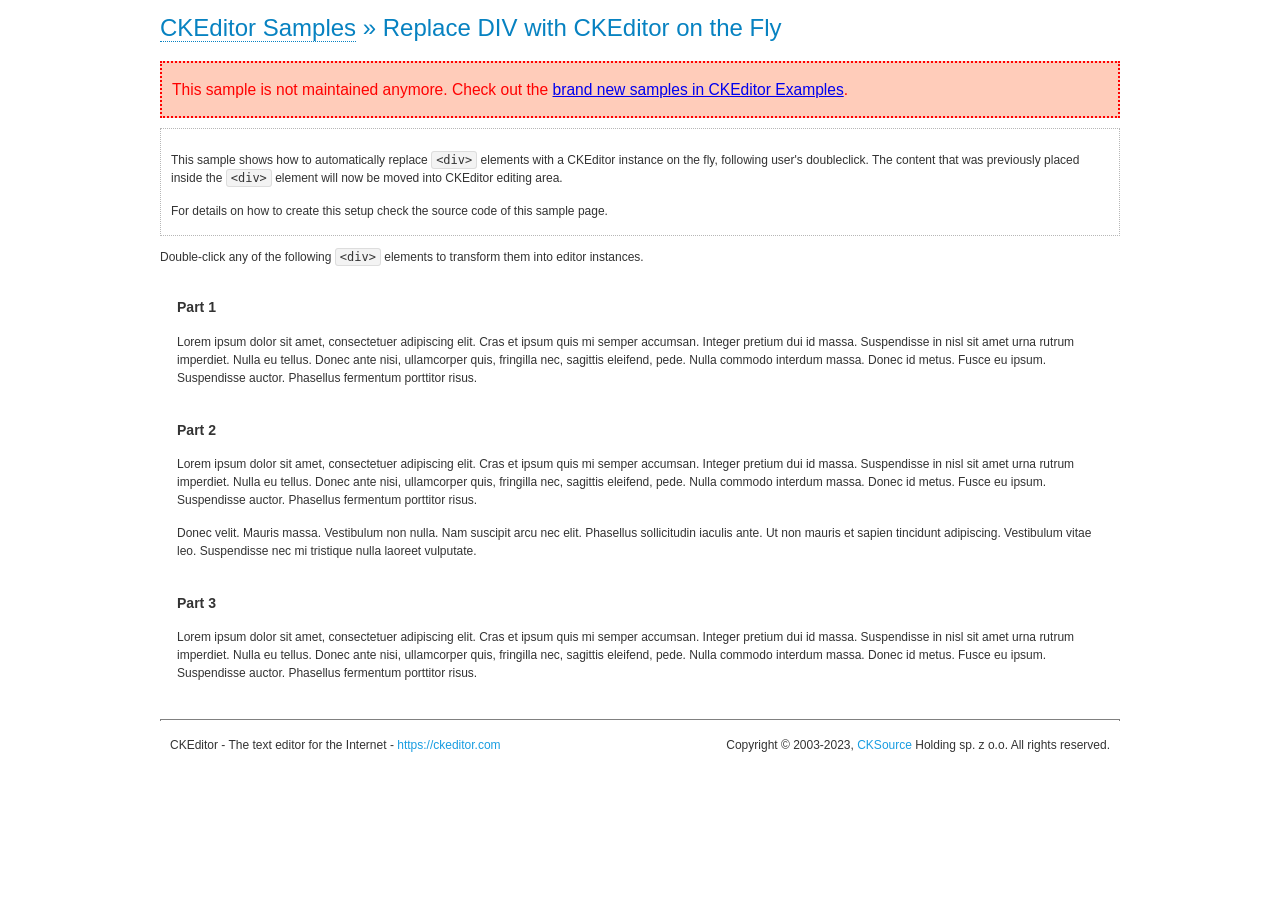
<file: ckeditor/samples/old/divreplace.html>
<!DOCTYPE html>
<!--
Copyright (c) 2003-2023, CKSource Holding sp. z o.o. All rights reserved.
For licensing, see LICENSE.md or https://ckeditor.com/legal/ckeditor-oss-license
-->
<html lang="en">
<head>
	<meta charset="utf-8">
	<title>Replace DIV &mdash; CKEditor Sample</title>
	<script src="../../ckeditor.js"></script>
	<link href="sample.css" rel="stylesheet">
	<meta name="description" content="Try the latest sample of CKEditor 4 and learn more about customizing your WYSIWYG editor with endless possibilities.">
	<style>

		div.editable
		{
			border: solid 2px transparent;
			padding-left: 15px;
			padding-right: 15px;
		}

		div.editable:hover
		{
			border-color: black;
		}

	</style>
	<script>

		// Uncomment the following code to test the "Timeout Loading Method".
		// CKEDITOR.loadFullCoreTimeout = 5;

		window.onload = function() {
			// Listen to the double click event.
			if ( window.addEventListener )
				document.body.addEventListener( 'dblclick', onDoubleClick, false );
			else if ( window.attachEvent )
				document.body.attachEvent( 'ondblclick', onDoubleClick );

		};

		function onDoubleClick( ev ) {
			// Get the element which fired the event. This is not necessarily the
			// element to which the event has been attached.
			var element = ev.target || ev.srcElement;

			// Find out the div that holds this element.
			var name;

			do {
				element = element.parentNode;
			}
			while ( element && ( name = element.nodeName.toLowerCase() ) &&
				( name != 'div' || element.className.indexOf( 'editable' ) == -1 ) && name != 'body' );

			if ( name == 'div' && element.className.indexOf( 'editable' ) != -1 )
				replaceDiv( element );
		}

		var editor;

		function replaceDiv( div ) {
			if ( editor )
				editor.destroy();

			editor = CKEDITOR.replace( div );
		}

	</script>
</head>
<body>
	<h1 class="samples">
		<a href="index.html">CKEditor Samples</a> &raquo; Replace DIV with CKEditor on the Fly
	</h1>
	<div class="warning deprecated">
		This sample is not maintained anymore. Check out the <a href="https://ckeditor.com/docs/ckeditor4/latest/examples/index.html">brand new samples in CKEditor Examples</a>.
	</div>
	<div class="description">
		<p>
			This sample shows how to automatically replace <code>&lt;div&gt;</code> elements
			with a CKEditor instance on the fly, following user's doubleclick. The content
			that was previously placed inside the <code>&lt;div&gt;</code> element will now
			be moved into CKEditor editing area.
		</p>
		<p>
			For details on how to create this setup check the source code of this sample page.
		</p>
	</div>
	<p>
		Double-click any of the following <code>&lt;div&gt;</code> elements to transform them into
		editor instances.
	</p>
	<div class="editable">
		<h3>
			Part 1
		</h3>
		<p>
			Lorem ipsum dolor sit amet, consectetuer adipiscing elit. Cras et ipsum quis mi
			semper accumsan. Integer pretium dui id massa. Suspendisse in nisl sit amet urna
			rutrum imperdiet. Nulla eu tellus. Donec ante nisi, ullamcorper quis, fringilla
			nec, sagittis eleifend, pede. Nulla commodo interdum massa. Donec id metus. Fusce
			eu ipsum. Suspendisse auctor. Phasellus fermentum porttitor risus.
		</p>
	</div>
	<div class="editable">
		<h3>
			Part 2
		</h3>
		<p>
			Lorem ipsum dolor sit amet, consectetuer adipiscing elit. Cras et ipsum quis mi
			semper accumsan. Integer pretium dui id massa. Suspendisse in nisl sit amet urna
			rutrum imperdiet. Nulla eu tellus. Donec ante nisi, ullamcorper quis, fringilla
			nec, sagittis eleifend, pede. Nulla commodo interdum massa. Donec id metus. Fusce
			eu ipsum. Suspendisse auctor. Phasellus fermentum porttitor risus.
		</p>
		<p>
			Donec velit. Mauris massa. Vestibulum non nulla. Nam suscipit arcu nec elit. Phasellus
			sollicitudin iaculis ante. Ut non mauris et sapien tincidunt adipiscing. Vestibulum
			vitae leo. Suspendisse nec mi tristique nulla laoreet vulputate.
		</p>
	</div>
	<div class="editable">
		<h3>
			Part 3
		</h3>
		<p>
			Lorem ipsum dolor sit amet, consectetuer adipiscing elit. Cras et ipsum quis mi
			semper accumsan. Integer pretium dui id massa. Suspendisse in nisl sit amet urna
			rutrum imperdiet. Nulla eu tellus. Donec ante nisi, ullamcorper quis, fringilla
			nec, sagittis eleifend, pede. Nulla commodo interdum massa. Donec id metus. Fusce
			eu ipsum. Suspendisse auctor. Phasellus fermentum porttitor risus.
		</p>
	</div>
	<div id="footer">
		<hr>
		<p>
			CKEditor - The text editor for the Internet - <a class="samples" href="https://ckeditor.com/">https://ckeditor.com</a>
		</p>
		<p id="copy">
			Copyright &copy; 2003-2023, <a class="samples" href="https://cksource.com/">CKSource</a> Holding sp. z o.o. All rights reserved.
		</p>
	</div>
</body>
</html>
</file>
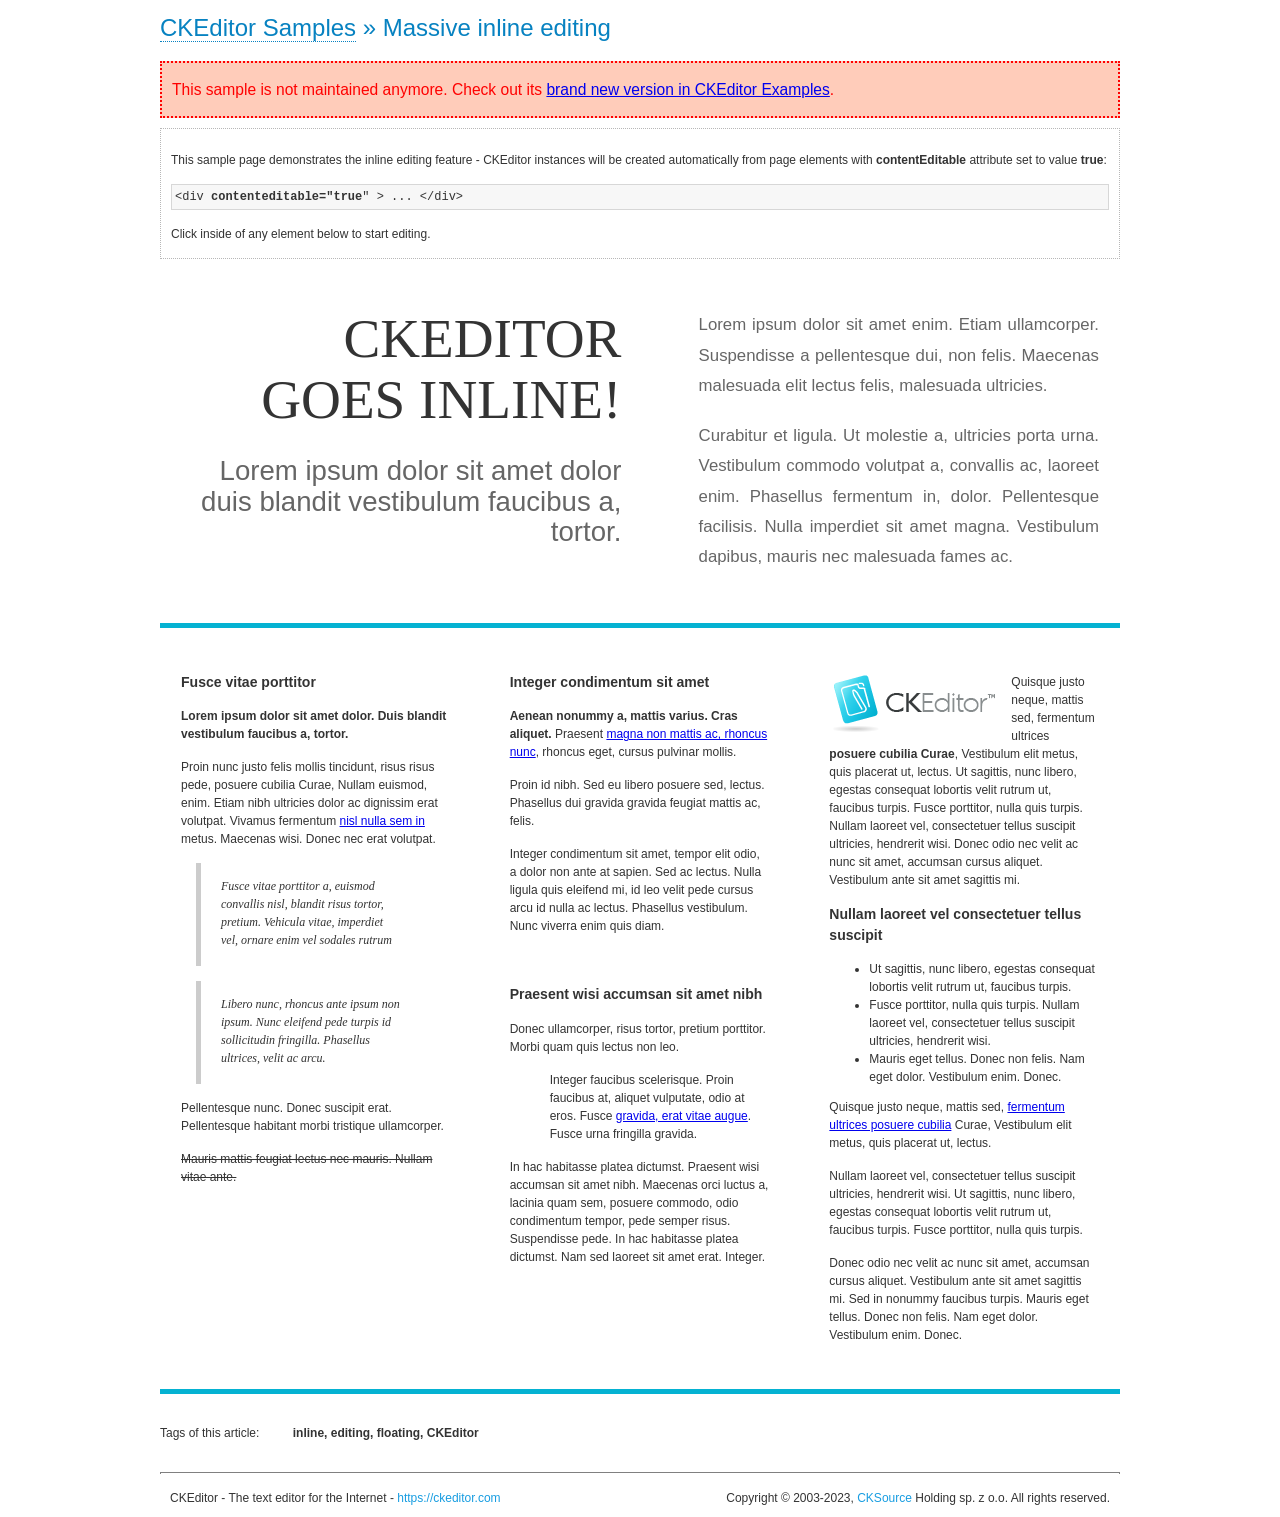
<file: ckeditor/samples/old/inlineall.html>
<!DOCTYPE html>
<!--
Copyright (c) 2003-2023, CKSource Holding sp. z o.o. All rights reserved.
For licensing, see LICENSE.md or https://ckeditor.com/legal/ckeditor-oss-license
-->
<html lang="en">
<head>
	<meta charset="utf-8">
	<title>Massive inline editing &mdash; CKEditor Sample</title>
	<meta name="description" content="Try the latest sample of CKEditor 4 and learn more about customizing your WYSIWYG editor with endless possibilities.">
	<script src="../../ckeditor.js"></script>
	<script>

		// This code is generally not necessary, but it is here to demonstrate
		// how to customize specific editor instances on the fly. This fits well
		// this demo because we have editable elements (like headers) that
		// require less features.

		// The "instanceCreated" event is fired for every editor instance created.
		CKEDITOR.on( 'instanceCreated', function( event ) {
			var editor = event.editor,
				element = editor.element;

			// Customize editors for headers and tag list.
			// These editors don't need features like smileys, templates, iframes etc.
			if ( element.is( 'h1', 'h2', 'h3' ) || element.getAttribute( 'id' ) == 'taglist' ) {
				// Customize the editor configurations on "configLoaded" event,
				// which is fired after the configuration file loading and
				// execution. This makes it possible to change the
				// configurations before the editor initialization takes place.
				editor.on( 'configLoaded', function() {

					// Remove unnecessary plugins to make the editor simpler.
					editor.config.removePlugins = 'colorbutton,find,font,' +
						'forms,iframe,image,newpage,removeformat,' +
						'smiley,specialchar,stylescombo,templates';

					// Rearrange the layout of the toolbar.
					editor.config.toolbarGroups = [
						{ name: 'editing',		groups: [ 'basicstyles', 'links' ] },
						{ name: 'undo' },
						{ name: 'clipboard',	groups: [ 'selection', 'clipboard' ] },
						{ name: 'about' }
					];
				});
			}
		});

	</script>
	<link href="sample.css" rel="stylesheet">
	<style>

		/* The following styles are just to make the page look nice. */

		/* Workaround to show Arial Black in Firefox. */
		@font-face
		{
			font-family: 'arial-black';
			src: local('Arial Black');
		}

		*[contenteditable="true"]
		{
			padding: 10px;
		}

		#container
		{
			width: 960px;
			margin: 30px auto 0;
		}

		#header
		{
			overflow: hidden;
			padding: 0 0 30px;
			border-bottom: 5px solid #05B2D2;
			position: relative;
		}

		#headerLeft,
		#headerRight
		{
			width: 49%;
			overflow: hidden;
		}

		#headerLeft
		{
			float: left;
			padding: 10px 1px 1px;
		}

		#headerLeft h2,
		#headerLeft h3
		{
			text-align: right;
			margin: 0;
			overflow: hidden;
			font-weight: normal;
		}

		#headerLeft h2
		{
			font-family: "Arial Black",arial-black;
			font-size: 4.6em;
			line-height: 1.1;
			text-transform: uppercase;
		}

		#headerLeft h3
		{
			font-size: 2.3em;
			line-height: 1.1;
			margin: .2em 0 0;
			color: #666;
		}

		#headerRight
		{
			float: right;
			padding: 1px;
		}

		#headerRight p
		{
			line-height: 1.8;
			text-align: justify;
			margin: 0;
		}

		#headerRight p + p
		{
			margin-top: 20px;
		}

		#headerRight > div
		{
			padding: 20px;
			margin: 0 0 0 30px;
			font-size: 1.4em;
			color: #666;
		}

		#columns
		{
			color: #333;
			overflow: hidden;
			padding: 20px 0;
		}

		#columns > div
		{
			float: left;
			width: 33.3%;
		}

		#columns #column1 > div
		{
			margin-left: 1px;
		}

		#columns #column3 > div
		{
			margin-right: 1px;
		}

		#columns > div > div
		{
			margin: 0px 10px;
			padding: 10px 20px;
		}

		#columns blockquote
		{
			margin-left: 15px;
		}

		#tagLine
		{
			border-top: 5px solid #05B2D2;
			padding-top: 20px;
		}

		#taglist {
			display: inline-block;
			margin-left: 20px;
			font-weight: bold;
			margin: 0 0 0 20px;
		}

	</style>
</head>
<body>
<div>
	<h1 class="samples"><a href="index.html">CKEditor Samples</a> &raquo; Massive inline editing</h1>
	<div class="warning deprecated">
		This sample is not maintained anymore. Check out its <a href="https://ckeditor.com/docs/ckeditor4/latest/examples/inline.html">brand new version in CKEditor Examples</a>.
	</div>
	<div class="description">
		<p>This sample page demonstrates the inline editing feature - CKEditor instances will be created automatically from page elements with <strong>contentEditable</strong> attribute set to value <strong>true</strong>:</p>
		<pre class="samples">&lt;div <strong>contenteditable="true</strong>" &gt; ... &lt;/div&gt;</pre>
		<p>Click inside of any element below to start editing.</p>
	</div>
</div>
<div id="container">
	<div id="header">
		<div id="headerLeft">
			<h2 id="sampleTitle" contenteditable="true">
				CKEditor<br> Goes Inline!
			</h2>
			<h3 contenteditable="true">
				Lorem ipsum dolor sit amet dolor duis blandit vestibulum faucibus a, tortor.
			</h3>
		</div>
		<div id="headerRight">
			<div contenteditable="true">
				<p>
					Lorem ipsum dolor sit amet enim. Etiam ullamcorper. Suspendisse a pellentesque dui, non felis. Maecenas malesuada elit lectus felis, malesuada ultricies.
				</p>
				<p>
					Curabitur et ligula. Ut molestie a, ultricies porta urna. Vestibulum commodo volutpat a, convallis ac, laoreet enim. Phasellus fermentum in, dolor. Pellentesque facilisis. Nulla imperdiet sit amet magna. Vestibulum dapibus, mauris nec malesuada fames ac.
				</p>
			</div>
		</div>
	</div>
	<div id="columns">
		<div id="column1">
			<div contenteditable="true">
				<h3>
					Fusce vitae porttitor
				</h3>
				<p>
					<strong>
						Lorem ipsum dolor sit amet dolor. Duis blandit vestibulum faucibus a, tortor.
					</strong>
				</p>
				<p>
					Proin nunc justo felis mollis tincidunt, risus risus pede, posuere cubilia Curae, Nullam euismod, enim. Etiam nibh ultricies dolor ac dignissim erat volutpat. Vivamus fermentum <a href="https://ckeditor.com/">nisl nulla sem in</a> metus. Maecenas wisi. Donec nec erat volutpat.
				</p>
				<blockquote>
					<p>
						Fusce vitae porttitor a, euismod convallis nisl, blandit risus tortor, pretium.
						Vehicula vitae, imperdiet vel, ornare enim vel sodales rutrum
					</p>
				</blockquote>
				<blockquote>
					<p>
						Libero nunc, rhoncus ante ipsum non ipsum. Nunc eleifend pede turpis id sollicitudin fringilla. Phasellus ultrices, velit ac arcu.
					</p>
				</blockquote>
				<p>Pellentesque nunc. Donec suscipit erat. Pellentesque habitant morbi tristique ullamcorper.</p>
				<p><s>Mauris mattis feugiat lectus nec mauris. Nullam vitae ante.</s></p>
			</div>
		</div>
		<div id="column2">
			<div contenteditable="true">
				<h3>
					Integer condimentum sit amet
				</h3>
				<p>
					<strong>Aenean nonummy a, mattis varius. Cras aliquet.</strong>
					Praesent <a href="https://ckeditor.com/">magna non mattis ac, rhoncus nunc</a>, rhoncus eget, cursus pulvinar mollis.</p>
				<p>Proin id nibh. Sed eu libero posuere sed, lectus. Phasellus dui gravida gravida feugiat mattis ac, felis.</p>
				<p>Integer condimentum sit amet, tempor elit odio, a dolor non ante at sapien. Sed ac lectus. Nulla ligula quis eleifend mi, id leo velit pede cursus arcu id nulla ac lectus. Phasellus vestibulum. Nunc viverra enim quis diam.</p>
			</div>
			<div contenteditable="true">
				<h3>
					Praesent wisi accumsan sit amet nibh
				</h3>
				<p>Donec ullamcorper, risus tortor, pretium porttitor. Morbi quam quis lectus non leo.</p>
				<p style="margin-left: 40px; ">Integer faucibus scelerisque. Proin faucibus at, aliquet vulputate, odio at eros. Fusce <a href="https://ckeditor.com/">gravida, erat vitae augue</a>. Fusce urna fringilla gravida.</p>
				<p>In hac habitasse platea dictumst. Praesent wisi accumsan sit amet nibh. Maecenas orci luctus a, lacinia quam sem, posuere commodo, odio condimentum tempor, pede semper risus. Suspendisse pede. In hac habitasse platea dictumst. Nam sed laoreet sit amet erat. Integer.</p>
			</div>
		</div>
		<div id="column3">
			<div contenteditable="true">
				<p>
					<img src="assets/inlineall/logo.png" alt="CKEditor logo" style="float:left">
				</p>
				<p>Quisque justo neque, mattis sed, fermentum ultrices <strong>posuere cubilia Curae</strong>, Vestibulum elit metus, quis placerat ut, lectus. Ut sagittis, nunc libero, egestas consequat lobortis velit rutrum ut, faucibus turpis. Fusce porttitor, nulla quis turpis. Nullam laoreet vel, consectetuer tellus suscipit ultricies, hendrerit wisi. Donec odio nec velit ac nunc sit amet, accumsan cursus aliquet. Vestibulum ante sit amet sagittis mi.</p>
				<h3>
					Nullam laoreet vel consectetuer tellus suscipit
				</h3>
				<ul>
					<li>Ut sagittis, nunc libero, egestas consequat lobortis velit rutrum ut, faucibus turpis.</li>
					<li>Fusce porttitor, nulla quis turpis. Nullam laoreet vel, consectetuer tellus suscipit ultricies, hendrerit wisi.</li>
					<li>Mauris eget tellus. Donec non felis. Nam eget dolor. Vestibulum enim. Donec.</li>
				</ul>
				<p>Quisque justo neque, mattis sed, <a href="https://ckeditor.com/">fermentum ultrices posuere cubilia</a> Curae, Vestibulum elit metus, quis placerat ut, lectus.</p>
				<p>Nullam laoreet vel, consectetuer tellus suscipit ultricies, hendrerit wisi. Ut sagittis, nunc libero, egestas consequat lobortis velit rutrum ut, faucibus turpis. Fusce porttitor, nulla quis turpis.</p>
				<p>Donec odio nec velit ac nunc sit amet, accumsan cursus aliquet. Vestibulum ante sit amet sagittis mi. Sed in nonummy faucibus turpis. Mauris eget tellus. Donec non felis. Nam eget dolor. Vestibulum enim. Donec.</p>
			</div>
		</div>
	</div>
	<div id="tagLine">
		Tags of this article:
		<p id="taglist" contenteditable="true">
			inline, editing, floating, CKEditor
		</p>
	</div>
</div>
<div id="footer">
	<hr>
	<p>
		CKEditor - The text editor for the Internet - <a class="samples" href="https://ckeditor.com/">
			https://ckeditor.com</a>
	</p>
	<p id="copy">
		Copyright &copy; 2003-2023, <a class="samples" href="https://cksource.com/">CKSource</a> Holding sp. z o.o. All rights reserved.
	</p>
</div>
</body>
</html>
</file>
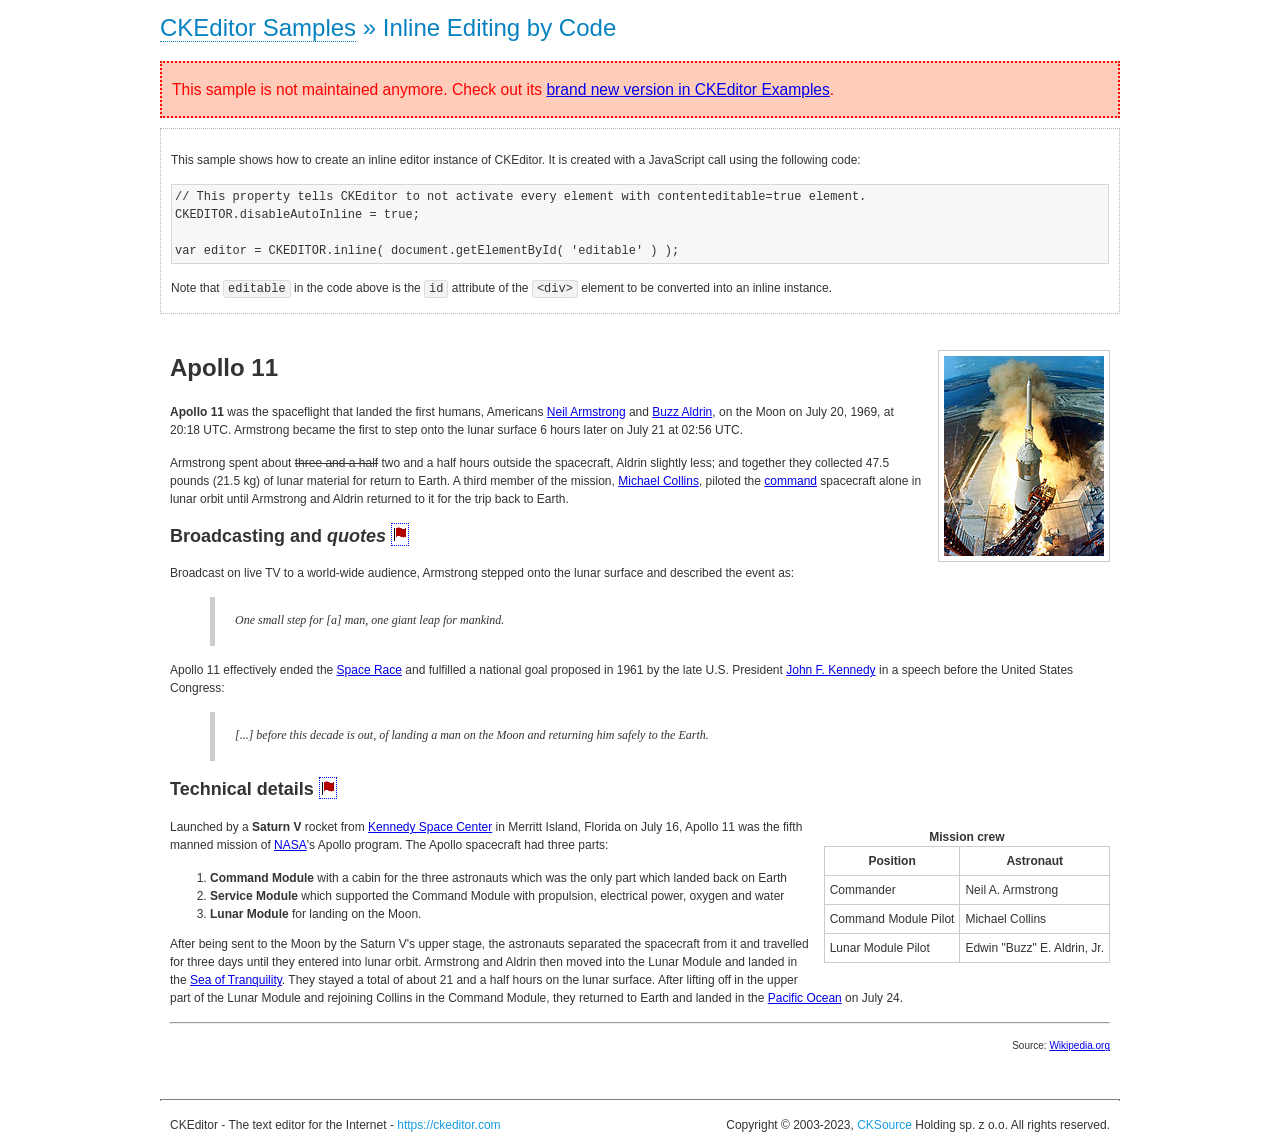
<file: ckeditor/samples/old/inlinebycode.html>
<!DOCTYPE html>
<!--
Copyright (c) 2003-2023, CKSource Holding sp. z o.o. All rights reserved.
For licensing, see LICENSE.md or https://ckeditor.com/legal/ckeditor-oss-license
-->
<html lang="en">
<head>
	<meta charset="utf-8">
	<title>Inline Editing by Code &mdash; CKEditor Sample</title>
	<script src="../../ckeditor.js"></script>
	<link href="sample.css" rel="stylesheet">
	<meta name="description" content="Try the latest sample of CKEditor 4 and learn more about customizing your WYSIWYG editor with endless possibilities.">
	<style>

		#editable
		{
			padding: 10px;
			float: left;
		}

	</style>
</head>
<body>
	<h1 class="samples">
		<a href="index.html">CKEditor Samples</a> &raquo; Inline Editing by Code
	</h1>
	<div class="warning deprecated">
		This sample is not maintained anymore. Check out its <a href="https://ckeditor.com/docs/ckeditor4/latest/examples/inline.html">brand new version in CKEditor Examples</a>.
	</div>
	<div class="description">
		<p>
			This sample shows how to create an inline editor instance of CKEditor. It is created
			with a JavaScript call using the following code:
		</p>
<pre class="samples">
// This property tells CKEditor to not activate every element with contenteditable=true element.
CKEDITOR.disableAutoInline = true;

var editor = CKEDITOR.inline( document.getElementById( 'editable' ) );
</pre>
		<p>
			Note that <code>editable</code> in the code above is the <code>id</code>
			attribute of the <code>&lt;div&gt;</code> element to be converted into an inline instance.
		</p>
	</div>
	<div id="editable" contenteditable="true">
		<h1><img alt="Saturn V carrying Apollo 11" class="right" src="assets/sample.jpg" /> Apollo 11</h1>

		<p><b>Apollo 11</b> was the spaceflight that landed the first humans, Americans <a href="http://en.wikipedia.org/wiki/Neil_Armstrong" title="Neil Armstrong">Neil Armstrong</a> and <a href="http://en.wikipedia.org/wiki/Buzz_Aldrin" title="Buzz Aldrin">Buzz Aldrin</a>, on the Moon on July 20, 1969, at 20:18 UTC. Armstrong became the first to step onto the lunar surface 6 hours later on July 21 at 02:56 UTC.</p>

		<p>Armstrong spent about <s>three and a half</s> two and a half hours outside the spacecraft, Aldrin slightly less; and together they collected 47.5 pounds (21.5&nbsp;kg) of lunar material for return to Earth. A third member of the mission, <a href="http://en.wikipedia.org/wiki/Michael_Collins_(astronaut)" title="Michael Collins (astronaut)">Michael Collins</a>, piloted the <a href="http://en.wikipedia.org/wiki/Apollo_Command/Service_Module" title="Apollo Command/Service Module">command</a> spacecraft alone in lunar orbit until Armstrong and Aldrin returned to it for the trip back to Earth.</p>

		<h2>Broadcasting and <em>quotes</em> <a id="quotes" name="quotes"></a></h2>

		<p>Broadcast on live TV to a world-wide audience, Armstrong stepped onto the lunar surface and described the event as:</p>

		<blockquote>
			<p>One small step for [a] man, one giant leap for mankind.</p>
		</blockquote>

		<p>Apollo 11 effectively ended the <a href="http://en.wikipedia.org/wiki/Space_Race" title="Space Race">Space Race</a> and fulfilled a national goal proposed in 1961 by the late U.S. President <a href="http://en.wikipedia.org/wiki/John_F._Kennedy" title="John F. Kennedy">John F. Kennedy</a> in a speech before the United States Congress:</p>

		<blockquote>
			<p>[...] before this decade is out, of landing a man on the Moon and returning him safely to the Earth.</p>
		</blockquote>

		<h2>Technical details <a id="tech-details" name="tech-details"></a></h2>

		<table align="right" border="1" bordercolor="#ccc" cellpadding="5" cellspacing="0" style="border-collapse:collapse;margin:10px 0 10px 15px;">
			<caption><strong>Mission crew</strong></caption>
			<thead>
			<tr>
				<th scope="col">Position</th>
				<th scope="col">Astronaut</th>
			</tr>
			</thead>
			<tbody>
			<tr>
				<td>Commander</td>
				<td>Neil A. Armstrong</td>
			</tr>
			<tr>
				<td>Command Module Pilot</td>
				<td>Michael Collins</td>
			</tr>
			<tr>
				<td>Lunar Module Pilot</td>
				<td>Edwin &quot;Buzz&quot; E. Aldrin, Jr.</td>
			</tr>
			</tbody>
		</table>

		<p>Launched by a <strong>Saturn V</strong> rocket from <a href="http://en.wikipedia.org/wiki/Kennedy_Space_Center" title="Kennedy Space Center">Kennedy Space Center</a> in Merritt Island, Florida on July 16, Apollo 11 was the fifth manned mission of <a href="http://en.wikipedia.org/wiki/NASA" title="NASA">NASA</a>&#39;s Apollo program. The Apollo spacecraft had three parts:</p>

		<ol>
			<li><strong>Command Module</strong> with a cabin for the three astronauts which was the only part which landed back on Earth</li>
			<li><strong>Service Module</strong> which supported the Command Module with propulsion, electrical power, oxygen and water</li>
			<li><strong>Lunar Module</strong> for landing on the Moon.</li>
		</ol>

		<p>After being sent to the Moon by the Saturn V&#39;s upper stage, the astronauts separated the spacecraft from it and travelled for three days until they entered into lunar orbit. Armstrong and Aldrin then moved into the Lunar Module and landed in the <a href="http://en.wikipedia.org/wiki/Mare_Tranquillitatis" title="Mare Tranquillitatis">Sea of Tranquility</a>. They stayed a total of about 21 and a half hours on the lunar surface. After lifting off in the upper part of the Lunar Module and rejoining Collins in the Command Module, they returned to Earth and landed in the <a href="http://en.wikipedia.org/wiki/Pacific_Ocean" title="Pacific Ocean">Pacific Ocean</a> on July 24.</p>

		<hr />
		<p style="text-align: right;"><small>Source: <a href="http://en.wikipedia.org/wiki/Apollo_11">Wikipedia.org</a></small></p>
	</div>

	<script>
		// We need to turn off the automatic editor creation first.
		CKEDITOR.disableAutoInline = true;

		var editor = CKEDITOR.inline( 'editable' );
	</script>
	<div id="footer">
		<hr>
		<p contenteditable="true">
			CKEditor - The text editor for the Internet - <a class="samples" href="https://ckeditor.com/">
				https://ckeditor.com</a>
		</p>
		<p id="copy">
			Copyright &copy; 2003-2023, <a class="samples" href="https://cksource.com/">CKSource</a> Holding sp. z o.o. All rights reserved.
		</p>
	</div>
</body>
</html>
</file>
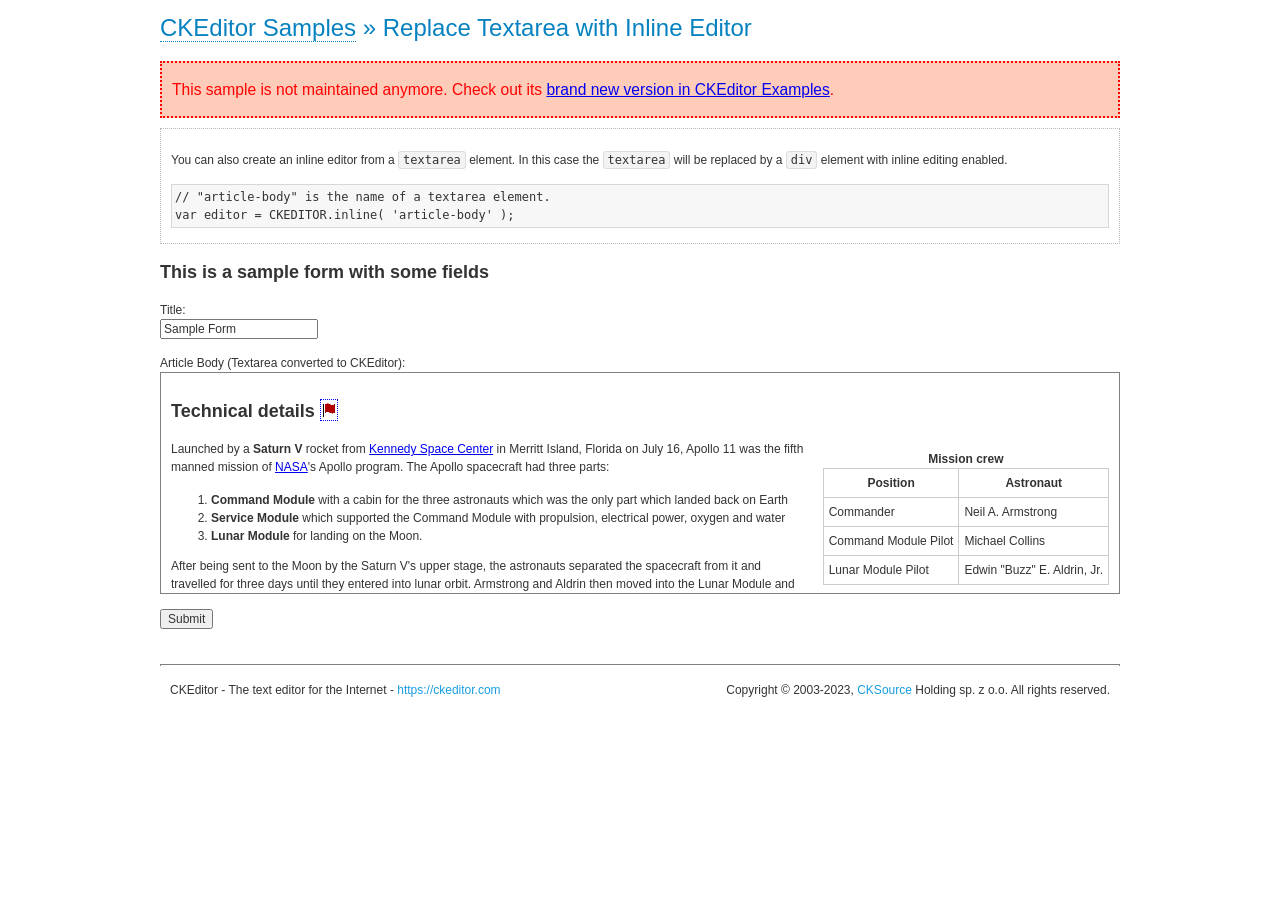
<file: ckeditor/samples/old/inlinetextarea.html>
<!DOCTYPE html>
<!--
Copyright (c) 2003-2023, CKSource Holding sp. z o.o. All rights reserved.
For licensing, see LICENSE.md or https://ckeditor.com/legal/ckeditor-oss-license
-->
<html lang="en">
<head>
	<meta charset="utf-8">
	<title>Replace Textarea with Inline Editor &mdash; CKEditor Sample</title>
	<script src="../../ckeditor.js"></script>
	<link href="sample.css" rel="stylesheet">
	<meta name="description" content="Try the latest sample of CKEditor 4 and learn more about customizing your WYSIWYG editor with endless possibilities.">
	<style>

		/* Style the CKEditor element to look like a textfield */
		.cke_textarea_inline
		{
			padding: 10px;
			height: 200px;
			overflow: auto;

			border: 1px solid gray;
			-webkit-appearance: textfield;
		}

	</style>
</head>
<body>
	<h1 class="samples">
		<a href="index.html">CKEditor Samples</a> &raquo; Replace Textarea with Inline Editor
	</h1>
	<div class="warning deprecated">
		This sample is not maintained anymore. Check out its <a href="https://ckeditor.com/docs/ckeditor4/latest/examples/inline.html">brand new version in CKEditor Examples</a>.
	</div>
	<div class="description">
		<p>
			You can also create an inline editor from a <code>textarea</code>
			element. In this case the <code>textarea</code> will be replaced
			by a <code>div</code> element with inline editing enabled.
		</p>
<pre class="samples">
// "article-body" is the name of a textarea element.
var editor = CKEDITOR.inline( 'article-body' );
</pre>
	</div>
	<form action="sample_posteddata.php" method="post">
		<h2>This is a sample form with some fields</h2>
		<p>
			Title:<br>
			<input type="text" name="title" value="Sample Form"></p>
		<p>
			Article Body (Textarea converted to CKEditor):<br>
			<textarea name="article-body" style="height: 200px">
				&lt;h2&gt;Technical details &lt;a id="tech-details" name="tech-details"&gt;&lt;/a&gt;&lt;/h2&gt;

				&lt;table align="right" border="1" bordercolor="#ccc" cellpadding="5" cellspacing="0" style="border-collapse:collapse;margin:10px 0 10px 15px;"&gt;
					&lt;caption&gt;&lt;strong&gt;Mission crew&lt;/strong&gt;&lt;/caption&gt;
					&lt;thead&gt;
					&lt;tr&gt;
						&lt;th scope="col"&gt;Position&lt;/th&gt;
						&lt;th scope="col"&gt;Astronaut&lt;/th&gt;
					&lt;/tr&gt;
					&lt;/thead&gt;
					&lt;tbody&gt;
					&lt;tr&gt;
						&lt;td&gt;Commander&lt;/td&gt;
						&lt;td&gt;Neil A. Armstrong&lt;/td&gt;
					&lt;/tr&gt;
					&lt;tr&gt;
						&lt;td&gt;Command Module Pilot&lt;/td&gt;
						&lt;td&gt;Michael Collins&lt;/td&gt;
					&lt;/tr&gt;
					&lt;tr&gt;
						&lt;td&gt;Lunar Module Pilot&lt;/td&gt;
						&lt;td&gt;Edwin &quot;Buzz&quot; E. Aldrin, Jr.&lt;/td&gt;
					&lt;/tr&gt;
					&lt;/tbody&gt;
				&lt;/table&gt;

				&lt;p&gt;Launched by a &lt;strong&gt;Saturn V&lt;/strong&gt; rocket from &lt;a href="http://en.wikipedia.org/wiki/Kennedy_Space_Center" title="Kennedy Space Center"&gt;Kennedy Space Center&lt;/a&gt; in Merritt Island, Florida on July 16, Apollo 11 was the fifth manned mission of &lt;a href="http://en.wikipedia.org/wiki/NASA" title="NASA"&gt;NASA&lt;/a&gt;&#39;s Apollo program. The Apollo spacecraft had three parts:&lt;/p&gt;

				&lt;ol&gt;
					&lt;li&gt;&lt;strong&gt;Command Module&lt;/strong&gt; with a cabin for the three astronauts which was the only part which landed back on Earth&lt;/li&gt;
					&lt;li&gt;&lt;strong&gt;Service Module&lt;/strong&gt; which supported the Command Module with propulsion, electrical power, oxygen and water&lt;/li&gt;
					&lt;li&gt;&lt;strong&gt;Lunar Module&lt;/strong&gt; for landing on the Moon.&lt;/li&gt;
				&lt;/ol&gt;

				&lt;p&gt;After being sent to the Moon by the Saturn V&#39;s upper stage, the astronauts separated the spacecraft from it and travelled for three days until they entered into lunar orbit. Armstrong and Aldrin then moved into the Lunar Module and landed in the &lt;a href="http://en.wikipedia.org/wiki/Mare_Tranquillitatis" title="Mare Tranquillitatis"&gt;Sea of Tranquility&lt;/a&gt;. They stayed a total of about 21 and a half hours on the lunar surface. After lifting off in the upper part of the Lunar Module and rejoining Collins in the Command Module, they returned to Earth and landed in the &lt;a href="http://en.wikipedia.org/wiki/Pacific_Ocean" title="Pacific Ocean"&gt;Pacific Ocean&lt;/a&gt; on July 24.&lt;/p&gt;

				&lt;hr /&gt;
				&lt;p style="text-align: right;"&gt;&lt;small&gt;Source: &lt;a href="http://en.wikipedia.org/wiki/Apollo_11"&gt;Wikipedia.org&lt;/a&gt;&lt;/small&gt;&lt;/p&gt;
			</textarea>
		</p>
		<p>
			<input type="submit" value="Submit">
		</p>
	</form>

	<script>
		CKEDITOR.inline( 'article-body' );
	</script>
	<div id="footer">
		<hr>
		<p>
			CKEditor - The text editor for the Internet - <a class="samples" href="https://ckeditor.com/">
				https://ckeditor.com</a>
		</p>
		<p id="copy">
			Copyright &copy; 2003-2023, <a class="samples" href="https://cksource.com/">CKSource</a> Holding sp. z o.o. All rights reserved.
		</p>
	</div>
</body>
</html>
</file>
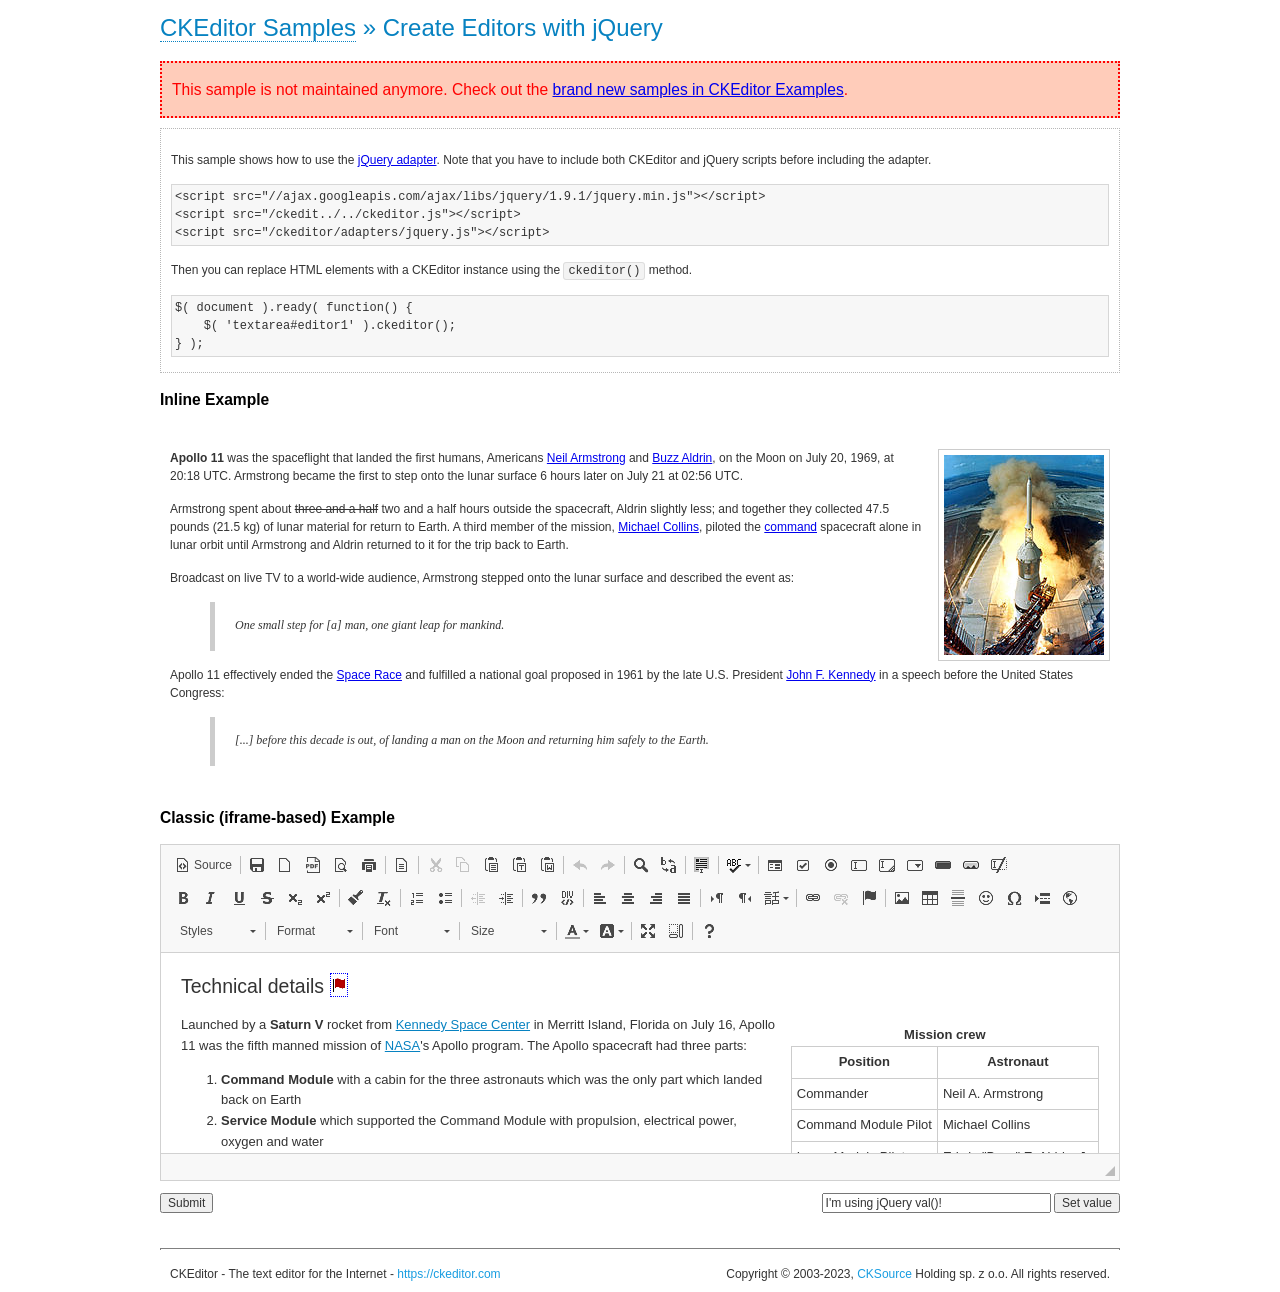
<file: ckeditor/samples/old/jquery.html>
<!DOCTYPE html>
<!--
Copyright (c) 2003-2023, CKSource Holding sp. z o.o. All rights reserved.
For licensing, see LICENSE.md or https://ckeditor.com/legal/ckeditor-oss-license
-->
<html lang="en">
<head>
	<meta charset="utf-8">
	<title>jQuery Adapter &mdash; CKEditor Sample</title>
	<script src="http://code.jquery.com/jquery-1.11.0.min.js"></script>
	<script src="../../ckeditor.js"></script>
	<script src="../../adapters/jquery.js"></script>
	<link href="sample.css" rel="stylesheet">
	<meta name="description" content="Try the latest sample of CKEditor 4 and learn more about customizing your WYSIWYG editor with endless possibilities.">
	<style>

		#editable
		{
			padding: 10px;
			float: left;
		}

	</style>
	<script>

		CKEDITOR.disableAutoInline = true;

		$( document ).ready( function() {
			$( '#editor1' ).ckeditor(); // Use CKEDITOR.replace() if element is <textarea>.
			$( '#editable' ).ckeditor(); // Use CKEDITOR.inline().
		} );

		function setValue() {
			$( '#editor1' ).val( $( 'input#val' ).val() );
		}

	</script>
</head>
<body>
	<h1 class="samples">
		<a href="index.html" id="a-test">CKEditor Samples</a> &raquo; Create Editors with jQuery
	</h1>
	<div class="warning deprecated">
		This sample is not maintained anymore. Check out the <a href="https://ckeditor.com/docs/ckeditor4/latest/examples/index.html">brand new samples in CKEditor Examples</a>.
	</div>
	<form action="sample_posteddata.php" method="post">
		<div class="description">
			<p>
				This sample shows how to use the <a href="https://ckeditor.com/docs/ckeditor4/latest/guide/dev_jquery.html">jQuery adapter</a>.
				Note that you have to include both CKEditor and jQuery scripts before including the adapter.
			</p>

<pre class="samples">
&lt;script src="//ajax.googleapis.com/ajax/libs/jquery/1.9.1/jquery.min.js"&gt;&lt;/script&gt;
&lt;script src="/ckedit../../ckeditor.js"&gt;&lt;/script&gt;
&lt;script src="/ckeditor/adapters/jquery.js"&gt;&lt;/script&gt;
</pre>

			<p>Then you can replace HTML elements with a CKEditor instance using the <code>ckeditor()</code> method.</p>

<pre class="samples">
$( document ).ready( function() {
	$( 'textarea#editor1' ).ckeditor();
} );
</pre>
		</div>

		<h2 class="samples">Inline Example</h2>

		<div id="editable" contenteditable="true">
			<p><img alt="Saturn V carrying Apollo 11" class="right" src="assets/sample.jpg"/><b>Apollo 11</b> was the spaceflight that landed the first humans, Americans <a href="http://en.wikipedia.org/wiki/Neil_Armstrong" title="Neil Armstrong">Neil Armstrong</a> and <a href="http://en.wikipedia.org/wiki/Buzz_Aldrin" title="Buzz Aldrin">Buzz Aldrin</a>, on the Moon on July 20, 1969, at 20:18 UTC. Armstrong became the first to step onto the lunar surface 6 hours later on July 21 at 02:56 UTC.</p>
			<p>Armstrong spent about <s>three and a half</s> two and a half hours outside the spacecraft, Aldrin slightly less; and together they collected 47.5 pounds (21.5&nbsp;kg) of lunar material for return to Earth. A third member of the mission, <a href="http://en.wikipedia.org/wiki/Michael_Collins_(astronaut)" title="Michael Collins (astronaut)">Michael Collins</a>, piloted the <a href="http://en.wikipedia.org/wiki/Apollo_Command/Service_Module" title="Apollo Command/Service Module">command</a> spacecraft alone in lunar orbit until Armstrong and Aldrin returned to it for the trip back to Earth.
			<p>Broadcast on live TV to a world-wide audience, Armstrong stepped onto the lunar surface and described the event as:</p>
			<blockquote><p>One small step for [a] man, one giant leap for mankind.</p></blockquote> <p>Apollo 11 effectively ended the <a href="http://en.wikipedia.org/wiki/Space_Race" title="Space Race">Space Race</a> and fulfilled a national goal proposed in 1961 by the late U.S. President <a href="http://en.wikipedia.org/wiki/John_F._Kennedy" title="John F. Kennedy">John F. Kennedy</a> in a speech before the United States Congress:</p> <blockquote><p>[...] before this decade is out, of landing a man on the Moon and returning him safely to the Earth.</p></blockquote>
		</div>

		<br style="clear: both">

		<h2 class="samples">Classic (iframe-based) Example</h2>

		<textarea cols="80" id="editor1" name="editor1" rows="10">
			&lt;h2&gt;Technical details &lt;a id=&quot;tech-details&quot; name=&quot;tech-details&quot;&gt;&lt;/a&gt;&lt;/h2&gt; &lt;table align=&quot;right&quot; border=&quot;1&quot; bordercolor=&quot;#ccc&quot; cellpadding=&quot;5&quot; cellspacing=&quot;0&quot; style=&quot;border-collapse:collapse;margin:10px 0 10px 15px;&quot;&gt; &lt;caption&gt;&lt;strong&gt;Mission crew&lt;/strong&gt;&lt;/caption&gt; &lt;thead&gt; &lt;tr&gt; &lt;th scope=&quot;col&quot;&gt;Position&lt;/th&gt; &lt;th scope=&quot;col&quot;&gt;Astronaut&lt;/th&gt; &lt;/tr&gt; &lt;/thead&gt; &lt;tbody&gt; &lt;tr&gt; &lt;td&gt;Commander&lt;/td&gt; &lt;td&gt;Neil A. Armstrong&lt;/td&gt; &lt;/tr&gt; &lt;tr&gt; &lt;td&gt;Command Module Pilot&lt;/td&gt; &lt;td&gt;Michael Collins&lt;/td&gt; &lt;/tr&gt; &lt;tr&gt; &lt;td&gt;Lunar Module Pilot&lt;/td&gt; &lt;td&gt;Edwin &amp;quot;Buzz&amp;quot; E. Aldrin, Jr.&lt;/td&gt; &lt;/tr&gt; &lt;/tbody&gt; &lt;/table&gt; &lt;p&gt;Launched by a &lt;strong&gt;Saturn V&lt;/strong&gt; rocket from &lt;a href=&quot;http://en.wikipedia.org/wiki/Kennedy_Space_Center&quot; title=&quot;Kennedy Space Center&quot;&gt;Kennedy Space Center&lt;/a&gt; in Merritt Island, Florida on July 16, Apollo 11 was the fifth manned mission of &lt;a href=&quot;http://en.wikipedia.org/wiki/NASA&quot; title=&quot;NASA&quot;&gt;NASA&lt;/a&gt;&amp;#39;s Apollo program. The Apollo spacecraft had three parts:&lt;/p&gt; &lt;ol&gt; &lt;li&gt;&lt;strong&gt;Command Module&lt;/strong&gt; with a cabin for the three astronauts which was the only part which landed back on Earth&lt;/li&gt; &lt;li&gt;&lt;strong&gt;Service Module&lt;/strong&gt; which supported the Command Module with propulsion, electrical power, oxygen and water&lt;/li&gt; &lt;li&gt;&lt;strong&gt;Lunar Module&lt;/strong&gt; for landing on the Moon.&lt;/li&gt; &lt;/ol&gt; &lt;p&gt;After being sent to the Moon by the Saturn V&amp;#39;s upper stage, the astronauts separated the spacecraft from it and travelled for three days until they entered into lunar orbit. Armstrong and Aldrin then moved into the Lunar Module and landed in the &lt;a href=&quot;http://en.wikipedia.org/wiki/Mare_Tranquillitatis&quot; title=&quot;Mare Tranquillitatis&quot;&gt;Sea of Tranquility&lt;/a&gt;. They stayed a total of about 21 and a half hours on the lunar surface. After lifting off in the upper part of the Lunar Module and rejoining Collins in the Command Module, they returned to Earth and landed in the &lt;a href=&quot;http://en.wikipedia.org/wiki/Pacific_Ocean&quot; title=&quot;Pacific Ocean&quot;&gt;Pacific Ocean&lt;/a&gt; on July 24.&lt;/p&gt; &lt;hr/&gt; &lt;p style=&quot;text-align: right;&quot;&gt;&lt;small&gt;Source: &lt;a href=&quot;http://en.wikipedia.org/wiki/Apollo_11&quot;&gt;Wikipedia.org&lt;/a&gt;&lt;/small&gt;&lt;/p&gt;
		</textarea>

		<p style="overflow: hidden">
			<input style="float: left" type="submit" value="Submit">
			<span style="float: right">
				<input type="text" id="val" value="I'm using jQuery val()!" size="30">
				<input onclick="setValue();" type="button" value="Set value">
			</span>
		</p>
	</form>
	<div id="footer">
		<hr>
		<p>
			CKEditor - The text editor for the Internet - <a class="samples" href="https://ckeditor.com/">https://ckeditor.com</a>
		</p>
		<p id="copy">
			Copyright &copy; 2003-2023, <a class="samples" href="https://cksource.com/">CKSource</a> Holding sp. z o.o. All rights reserved.
		</p>
	</div>
</body>
</html>
</file>
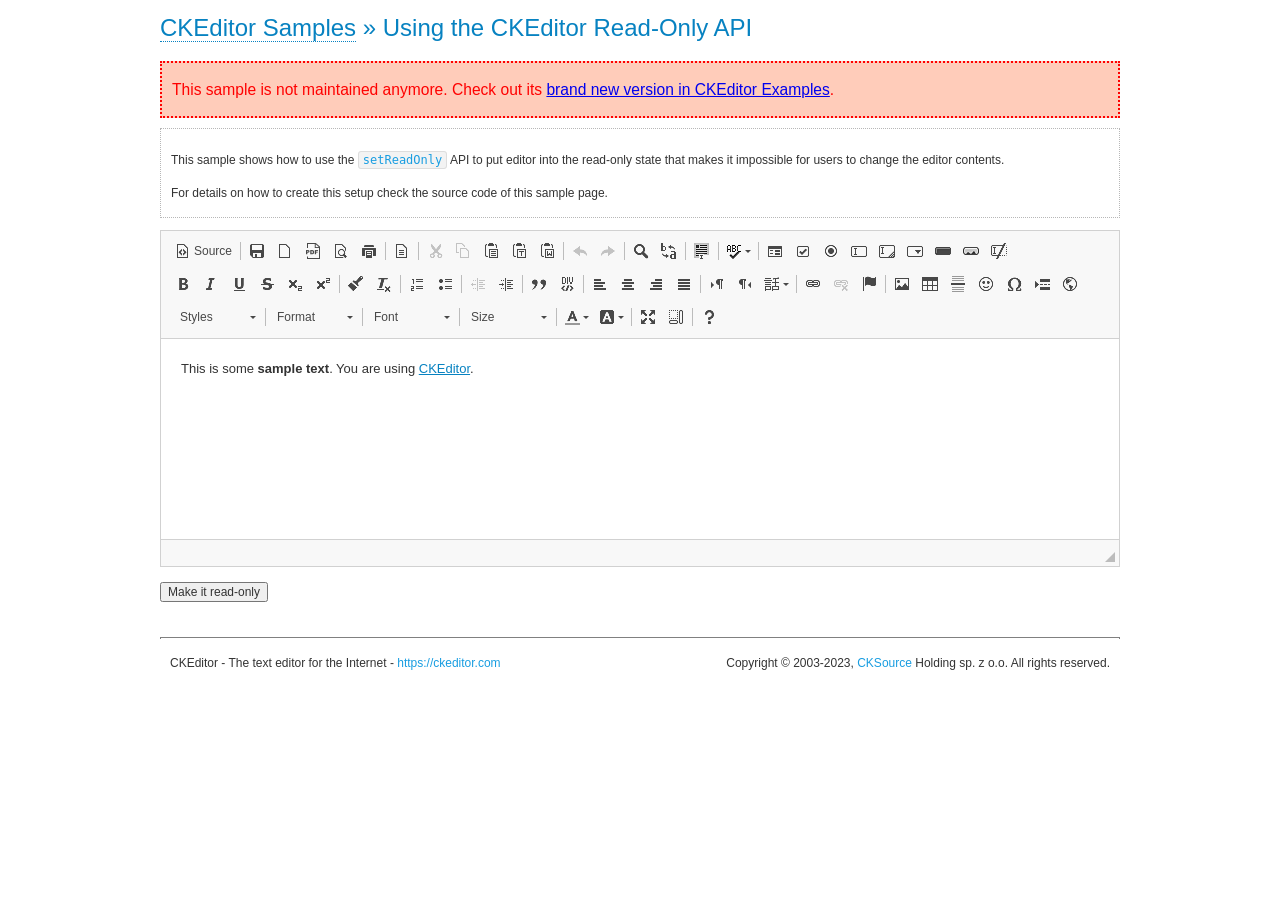
<file: ckeditor/samples/old/readonly.html>
<!DOCTYPE html>
<!--
Copyright (c) 2003-2023, CKSource Holding sp. z o.o. All rights reserved.
For licensing, see LICENSE.md or https://ckeditor.com/legal/ckeditor-oss-license
-->
<html lang="en">
<head>
	<meta charset="utf-8">
	<title>Using the CKEditor Read-Only API &mdash; CKEditor Sample</title>
	<script src="../../ckeditor.js"></script>
	<link rel="stylesheet" href="sample.css">
	<meta name="description" content="Try the latest sample of CKEditor 4 and learn more about customizing your WYSIWYG editor with endless possibilities.">
	<script>

		var editor;

		// The instanceReady event is fired, when an instance of CKEditor has finished
		// its initialization.
		CKEDITOR.on( 'instanceReady', function( ev ) {
			editor = ev.editor;

			// Show this "on" button.
			document.getElementById( 'readOnlyOn' ).style.display = '';

			// Event fired when the readOnly property changes.
			editor.on( 'readOnly', function() {
				document.getElementById( 'readOnlyOn' ).style.display = this.readOnly ? 'none' : '';
				document.getElementById( 'readOnlyOff' ).style.display = this.readOnly ? '' : 'none';
			});
		});

		function toggleReadOnly( isReadOnly ) {
			// Change the read-only state of the editor.
			// https://ckeditor.com/docs/ckeditor4/latest/api/CKEDITOR_editor.html#method-setReadOnly
			editor.setReadOnly( isReadOnly );
		}

	</script>
</head>
<body>
	<h1 class="samples">
		<a href="index.html">CKEditor Samples</a> &raquo; Using the CKEditor Read-Only API
	</h1>
	<div class="warning deprecated">
		This sample is not maintained anymore. Check out its <a href="https://ckeditor.com/docs/ckeditor4/latest/examples/readonly.html">brand new version in CKEditor Examples</a>.
	</div>
	<div class="description">
		<p>
			This sample shows how to use the
			<code><a class="samples" href="https://ckeditor.com/docs/ckeditor4/latest/api/CKEDITOR_editor.html#method-setReadOnly">setReadOnly</a></code>
			API to put editor into the read-only state that makes it impossible for users to change the editor contents.
		</p>
		<p>
			For details on how to create this setup check the source code of this sample page.
		</p>
	</div>
	<form action="sample_posteddata.php" method="post">
		<p>
			<textarea class="ckeditor" id="editor1" name="editor1" cols="100" rows="10">&lt;p&gt;This is some &lt;strong&gt;sample text&lt;/strong&gt;. You are using &lt;a href="https://ckeditor.com/"&gt;CKEditor&lt;/a&gt;.&lt;/p&gt;</textarea>
		</p>
		<p>
			<input id="readOnlyOn" onclick="toggleReadOnly();" type="button" value="Make it read-only" style="display:none">
			<input id="readOnlyOff" onclick="toggleReadOnly( false );" type="button" value="Make it editable again" style="display:none">
		</p>
	</form>
	<div id="footer">
		<hr>
		<p>
			CKEditor - The text editor for the Internet - <a class="samples" href="https://ckeditor.com/">https://ckeditor.com</a>
		</p>
		<p id="copy">
			Copyright &copy; 2003-2023, <a class="samples" href="https://cksource.com/">CKSource</a> Holding sp. z o.o. All rights reserved.
		</p>
	</div>
</body>
</html>
</file>
<file: ckeditor/samples/css/samples.css>
/**
 * @license Copyright (c) 2003-2023, CKSource Holding sp. z o.o. All rights reserved.
 * For licensing, see LICENSE.md or https://ckeditor.com/legal/ckeditor-oss-license
 */
@media (max-width: 900px) {
  .global-is-mobile-hidden {
    display: none !important;
  }
}
article,
aside,
details,
figcaption,
figure,
footer,
header,
hgroup,
main,
menu,
nav,
section {
  display: block;
}
body,
html {
  margin: 0;
  padding: 0;
  font: 16px / 1.8 Arial, 'Helvetica Neue', Helvetica, sans-serif;
  font-weight: 300;
  color: #575757;
}
.grid-width-10 {
  width: 10%;
}
.grid-width-20 {
  width: 20%;
}
.grid-width-30 {
  width: 30%;
}
.grid-width-40 {
  width: 40%;
}
.grid-width-50 {
  width: 50%;
}
.grid-width-60 {
  width: 60%;
}
.grid-width-70 {
  width: 70%;
}
.grid-width-80 {
  width: 80%;
}
.grid-width-90 {
  width: 90%;
}
.grid-width-100 {
  width: 100%;
}
@media (max-width: 900px) {
  .grid-width-10,
  .grid-width-20,
  .grid-width-30,
  .grid-width-40,
  .grid-width-50,
  .grid-width-60,
  .grid-width-70,
  .grid-width-80,
  .grid-width-90,
  .grid-width-100 {
    width: 100%;
  }
}
*[class*="grid-width"] {
  -webkit-box-sizing: border-box;
  -moz-box-sizing: border-box;
  box-sizing: border-box;
  padding-left: 4%;
  padding-right: 4%;
  float: left;
}
*[class*="grid-width"]:after,
.grid-container:after,
*[class*="grid-width"]:before,
.grid-container:before {
  content: '';
  display: block;
  overflow: hidden;
  visibility: hidden;
  font-size: 0;
  line-height: 0;
  width: 0;
  height: 0;
}
*[class*="grid-width"]:after,
.grid-container:after {
  clear: both;
}
.grid-container {
  -webkit-box-sizing: border-box;
  -moz-box-sizing: border-box;
  box-sizing: border-box;
  margin-left: auto;
  margin-right: auto;
}
.grid-container-nested *[class*="grid-width"]:first-child {
  padding-left: 0;
}
.grid-container-nested *[class*="grid-width"]:last-child {
  padding-right: 0;
}
@media (max-width: 900px) {
  .grid-container-nested *[class*="grid-width"]:first-child {
    padding-left: 4%;
  }
  .grid-container-nested *[class*="grid-width"]:last-child {
    padding-right: 4%;
  }
}
.header-a {
  min-height: 140px;
  overflow: hidden;
}
.header-a .header-a-logo {
  margin: 40px 0 0;
}
@media (max-width: 900px) {
  .header-a .header-a-logo {
    text-align: center;
  }
}
.header-a .header-a-logo img {
  border: transparent;
}
.navigation-a {
  height: 30px;
  background: #3D3D3D;
  position: absolute;
  left: 0;
  right: 0;
  top: 0;
  padding: 0;
  overflow: hidden;
}
@media (max-width: 900px) {
  .navigation-a {
    text-align: center;
  }
}
.navigation-a ul {
  list-style: none;
  margin: 0;
  overflow: hidden;
}
.navigation-a ul li,
.navigation-a ul li a {
  display: inline-block;
}
@media (max-width: 900px) {
  .navigation-a ul {
    width: auto;
    text-overflow: ellipsis;
    white-space: nowrap;
    display: inline-block;
    float: none;
  }
  .navigation-a ul:before,
  .navigation-a ul:after {
    display: none;
  }
}
.navigation-a ul.navigation-a-left {
  text-align: left;
}
@media (max-width: 900px) {
  .navigation-a ul.navigation-a-left {
    padding-right: 0;
  }
}
.navigation-a ul.navigation-a-right {
  text-align: right;
}
@media (max-width: 900px) {
  .navigation-a ul.navigation-a-right {
    padding-left: 23px;
  }
}
.navigation-a ul li + li {
  margin-left: 23px;
}
.navigation-a ul li a {
  font-size: 10px;
  font-size: 0.625rem;
  line-height: 18px;
  line-height: 1.13rem;
  line-height: 30px;
  float: left;
  color: #ddd;
  font-weight: bold;
  text-decoration: none;
  text-transform: uppercase;
}
.navigation-a ul li a:hover {
  cursor: pointer;
  color: #fff;
}
.icon-navigation-a-github:before,
.icon-navigation-a-github:after {
  background-image: url("[data-uri]");
}
.navigation-b {
  text-align: right;
  margin: 52px 0 0;
  overflow: visible;
}
@media (max-width: 900px) {
  .navigation-b {
    text-align: center;
    margin-top: 20px;
    padding: 0;
  }
}
.navigation-b ul {
  padding: 0;
  list-style: none;
  margin: 0;
  overflow: visible;
}
.navigation-b ul li,
.navigation-b ul li a {
  display: inline-block;
}
@media (max-width: 900px) {
  .navigation-b ul {
    display: table;
    width: 100%;
    padding-bottom: 1.5em;
  }
}
@media (max-width: 900px) {
  .navigation-b ul li {
    display: table-row;
  }
}
.navigation-b ul li + li {
  margin-left: 20px;
}
@media (max-width: 900px) {
  .navigation-b ul li + li {
    margin-left: 0;
  }
}
.navigation-b ul li a {
  -webkit-box-sizing: border-box;
  -moz-box-sizing: border-box;
  box-sizing: border-box;
  text-transform: uppercase;
  text-decoration: none;
  outline: none;
}
@media (max-width: 900px) {
  .navigation-b ul li a {
    width: 100%;
    -webkit-border-radius: 0;
    -webkit-background-clip: padding-box;
    -moz-border-radius: 0;
    -moz-background-clip: padding;
    border-radius: 0;
    background-clip: padding-box;
  }
}
.footer-a {
  font-size: 13px;
  font-size: 0.8125rem;
  line-height: 23.4px;
  line-height: 1.46rem;
  padding-top: 2.25em;
  padding-bottom: 2.25em;
  overflow: hidden;
  color: #8a8a8a;
}
.footer-a a {
  color: #0287D0;
  text-decoration: none;
  border-bottom: 1px dotted #0287D0;
}
.footer-a a:hover {
  color: #0277b7;
}
.footer-a p {
  margin: 0;
  display: inline-block;
  text-align: center;
}
.content {
  font-size: 14px;
  font-size: 0.875rem;
  line-height: 25.2px;
  line-height: 1.57rem;
  overflow: hidden;
  padding-top: 1.5em;
  padding-bottom: 1.5em;
}
.content p {
  margin: 0.75em 0;
}
.content ul,
.content ol,
.content pre,
.content blockquote,
.content textarea:not([class^="cke"]),
.content .cke {
  margin: 1.875em 0;
}
.content code,
.content kbd {
  -webkit-border-radius: 3px;
  -webkit-background-clip: padding-box;
  -moz-border-radius: 3px;
  -moz-background-clip: padding;
  border-radius: 3px;
  background-clip: padding-box;
  padding: 3px 4px;
}
.content pre,
.content code,
.content kbd,
.content blockquote {
  background: #f5f5f5;
}
.content blockquote,
.content pre {
  background: none;
  border-left: 4px solid #0287D0;
  padding: 1.5em 2.25em;
}
.content p a,
.content ul a,
.content ol a,
.content blockquote a,
.content h1 a,
.content h2 a,
.content h3 a,
.content h4 a,
.content h5 a {
  color: #0287D0;
  text-decoration: none;
  border-bottom: 1px dotted #0287D0;
}
.content p a:hover,
.content ul a:hover,
.content ol a:hover,
.content blockquote a:hover,
.content h1 a:hover,
.content h2 a:hover,
.content h3 a:hover,
.content h4 a:hover,
.content h5 a:hover {
  color: #0277b7;
}
.content h1,
.content h2,
.content h3,
.content h4,
.content h5 {
  color: #000;
  font-weight: 100;
}
.content h1 code,
.content h2 code,
.content h3 code,
.content h4 code,
.content h5 code,
.content h1 kbd,
.content h2 kbd,
.content h3 kbd,
.content h4 kbd,
.content h5 kbd {
  font-size: inherit;
}
.content h1 a.content-heading-anchor,
.content h2 a.content-heading-anchor,
.content h3 a.content-heading-anchor,
.content h4 a.content-heading-anchor,
.content h5 a.content-heading-anchor {
  font-weight: 100;
  vertical-align: middle;
  opacity: 0;
  border: 0;
}
.content h1:hover a.content-heading-anchor,
.content h2:hover a.content-heading-anchor,
.content h3:hover a.content-heading-anchor,
.content h4:hover a.content-heading-anchor,
.content h5:hover a.content-heading-anchor {
  opacity: 1;
}
.content h1:target a,
.content h2:target a,
.content h3:target a,
.content h4:target a,
.content h5:target a {
  -webkit-animation: targetLinkOpacity 0.5s linear alternate;
  -moz-animation: targetLinkOpacity 0.5s linear alternate;
  -o-animation: targetLinkOpacity 0.5s linear alternate;
  animation: targetLinkOpacity 0.5s linear alternate;
  opacity: 1;
}
.content input,
.content select,
.content textarea:not([class^="cke"]) {
  -webkit-border-radius: 3px;
  -webkit-background-clip: padding-box;
  -moz-border-radius: 3px;
  -moz-background-clip: padding;
  border-radius: 3px;
  background-clip: padding-box;
  -webkit-box-shadow: inset 0 1px 1px rgba(0, 0, 0, 0.08);
  -moz-box-shadow: inset 0 1px 1px rgba(0, 0, 0, 0.08);
  box-shadow: inset 0 1px 1px rgba(0, 0, 0, 0.08);
  font: inherit;
  color: inherit;
  border: 1px solid #D9D9D9;
  padding: .2em .5em;
}
.content input:focus,
.content select:focus,
.content textarea:not([class^="cke"]):focus {
  border-color: #66afe9;
  outline: 0;
  -webkit-box-shadow: inset 0 1px 1px rgba(0, 0, 0, 0.08), 0 0 8px #93c6ef;
  -moz-box-shadow: inset 0 1px 1px rgba(0, 0, 0, 0.08), 0 0 8px #93c6ef;
  box-shadow: inset 0 1px 1px rgba(0, 0, 0, 0.08), 0 0 8px #93c6ef;
}
.content abbr {
  border-bottom: 1px dotted #666;
  cursor: pointer;
}
.content blockquote {
  font-style: italic;
  font-family: Georgia, Times, "Times New Roman", serif;
  font-size: 16px;
  font-size: 1rem;
  line-height: 28.8px;
  line-height: 1.8rem;
}
.content em {
  font-style: italic;
}
.content h1 {
  font-size: 36px;
  font-size: 2.25rem;
  line-height: 64.8px;
  line-height: 4.05rem;
  margin: 1.125em 0 0;
}
.content h2 {
  font-size: 27.2px;
  font-size: 1.7rem;
  line-height: 48.96px;
  line-height: 3.06rem;
  margin: 0.9em 0 0;
}
.content h3 {
  font-size: 24px;
  font-size: 1.5rem;
  line-height: 43.2px;
  line-height: 2.7rem;
  font-weight: 500;
  margin: 0.75em 0 0;
}
.content h4 {
  font-size: 19.2px;
  font-size: 1.2rem;
  line-height: 34.56px;
  line-height: 2.16rem;
  font-weight: 500;
  margin: 0.75em 0 0;
}
.content h5 {
  font-size: 17.6px;
  font-size: 1.1rem;
  line-height: 31.68px;
  line-height: 1.98rem;
  font-weight: 500;
  margin: 0.75em 0 0;
}
.content hr {
  border: 0;
  border-top: 4px solid #D9D9D9;
  margin: 1.5em 0;
}
.content input[type="text"] {
  height: 1.8em;
  line-height: 1.8em;
}
.content input[type="button"] {
  -webkit-appearance: button;
  -moz-appearance: button;
  appearance: button;
}
.content kbd {
  font-size: 12px;
  font-size: 0.75rem;
  line-height: 21.6px;
  line-height: 1.35rem;
  font-family: Arial, 'Helvetica Neue', Helvetica, sans-serif;
  padding: 2px 6px;
  -webkit-box-shadow: 0 0 4px #fff inset, 0 2px 0 #D9D9D9;
  -moz-box-shadow: 0 0 4px #fff inset, 0 2px 0 #D9D9D9;
  box-shadow: 0 0 4px #fff inset, 0 2px 0 #D9D9D9;
}
.content p img {
  vertical-align: middle;
}
.content p pre {
  padding: 1.5em;
}
.content pre {
  padding: 0;
  border: 0;
  tab-size: 4;
  -o-tab-size: 4;
  -moz-tab-size: 4;
}
.content pre,
.content code {
  font-size: 11.89px;
  font-size: 0.743rem;
  line-height: 21.4px;
  line-height: 1.34rem;
  font-family: Consolas, Menlo, Monaco, Lucida Console, Liberation Mono, DejaVu Sans Mono, Bitstream Vera Sans Mono, Courier New, monospace, serif;
}
.content pre a,
.content code a {
  border: 0;
}
.content pre code {
  padding: 0.75em;
  display: block;
}
.content strong {
  color: #000;
}
.content ul ul,
.content ol ul,
.content ul ol,
.content ol ol {
  margin: 0.75em 0;
}
.content ul li,
.content ol li {
  font-size: 14px;
  font-size: 0.875rem;
  line-height: 30.24px;
  line-height: 1.89rem;
}
.content textarea:not([class^="cke"]) {
  width: 100%;
}
.content div.todo {
  border: 2px dotted #444;
  padding: 10px;
  margin: 60px 0 10px 0;
  /* Remove me some day */
}
.content div.todo:before {
  content: "TODO";
  font-weight: bold;
}
body a.button-a,
body button.button-a,
body input.button-a {
  -webkit-border-radius: 3px;
  -webkit-background-clip: padding-box;
  -moz-border-radius: 3px;
  -moz-background-clip: padding;
  border-radius: 3px;
  background-clip: padding-box;
  font-size: 14px;
  font-size: 0.875rem;
  line-height: 25.2px;
  line-height: 1.57rem;
  height: 36px;
  line-height: 36px;
  padding: 0 1.1em;
  font-weight: 700;
  color: #3e3e3e;
  white-space: nowrap;
  text-decoration: none;
  display: inline-block;
  cursor: pointer;
  border: 0;
  vertical-align: middle;
  margin: 1px 0;
  background: transparent;
}
body a.button-a.icon-pos-left,
body button.button-a.icon-pos-left,
body input.button-a.icon-pos-left {
  padding-left: .8em;
}
body a.button-a.icon-pos-right,
body button.button-a.icon-pos-right,
body input.button-a.icon-pos-right {
  padding-right: .8em;
}
body a.button-a.button-a-no-text,
body button.button-a.button-a-no-text,
body input.button-a.button-a-no-text {
  -webkit-border-radius: 100px;
  -webkit-background-clip: padding-box;
  -moz-border-radius: 100px;
  -moz-background-clip: padding;
  border-radius: 100px;
  background-clip: padding-box;
  width: 36px;
  padding: 0;
  text-indent: -999px;
  overflow: hidden;
  position: relative;
  text-align: center;
}
body a.button-a.button-a-no-text:before,
body button.button-a.button-a-no-text:before,
body input.button-a.button-a-no-text:before {
  position: absolute;
  left: 50%;
  top: 50%;
  margin: -9px 0 0 -9px;
}
@media (max-width: 900px) {
  body a.button-a.button-a-mobile-collapsed,
  body button.button-a.button-a-mobile-collapsed,
  body input.button-a.button-a-mobile-collapsed {
    -webkit-border-radius: 100px;
    -webkit-background-clip: padding-box;
    -moz-border-radius: 100px;
    -moz-background-clip: padding;
    border-radius: 100px;
    background-clip: padding-box;
    width: 36px;
    padding: 0;
    text-indent: -999px;
    overflow: hidden;
    position: relative;
    text-align: center;
  }
  body a.button-a.button-a-mobile-collapsed:before,
  body button.button-a.button-a-mobile-collapsed:before,
  body input.button-a.button-a-mobile-collapsed:before {
    position: absolute;
    left: 50%;
    top: 50%;
    margin: -9px 0 0 -9px;
  }
  body a.button-a.button-a-mobile-collapsed:before,
  body button.button-a.button-a-mobile-collapsed:before,
  body input.button-a.button-a-mobile-collapsed:before {
    position: absolute;
    left: 50%;
    top: 50%;
    margin: -9px 0 0 -9px;
  }
}
body a.button-a:active,
body button.button-a:active,
body input.button-a:active,
body a.button-a:hover,
body button.button-a:hover,
body input.button-a:hover {
  color: #fff;
  background: #0277b7;
}
body a.button-a:focus,
body button.button-a:focus,
body input.button-a:focus {
  border-color: #66afe9;
  outline: 0;
  -webkit-box-shadow: inset 0 1px 1px rgba(0, 0, 0, 0.075), 0 0 8px #93c6ef;
  -moz-box-shadow: inset 0 1px 1px rgba(0, 0, 0, 0.075), 0 0 8px #93c6ef;
  box-shadow: inset 0 1px 1px rgba(0, 0, 0, 0.075), 0 0 8px #93c6ef;
}
body a.button-a-soft,
body button.button-a-soft,
body input.button-a-soft {
  background: #e7e7e7;
}
body a.button-a-soft:active,
body button.button-a-soft:active,
body input.button-a-soft:active,
body a.button-a-soft:hover,
body button.button-a-soft:hover,
body input.button-a-soft:hover {
  color: #3e3e3e;
  background: #cecece;
}
body a.button-a-background,
body button.button-a-background,
body input.button-a-background,
body a.navigation-b ul li a:hover,
body button.navigation-b ul li a:hover,
body input.navigation-b ul li a:hover {
  color: #fff;
  background: #0287D0;
}
body a.button-a-background:active,
body button.button-a-background:active,
body input.button-a-background:active,
body a.button-a-background:hover,
body button.button-a-background:hover,
body input.button-a-background:hover,
body a.navigation-b ul li a:hover:active,
body button.navigation-b ul li a:hover:active,
body input.navigation-b ul li a:hover:active,
body a.navigation-b ul li a:hover:hover,
body button.navigation-b ul li a:hover:hover,
body input.navigation-b ul li a:hover:hover {
  color: #fff;
  background: #0277b7;
}
.balloon-a {
  font-size: 12px;
  font-size: 0.75rem;
  line-height: 21.6px;
  line-height: 1.35rem;
  -webkit-border-radius: 3px;
  -webkit-background-clip: padding-box;
  -moz-border-radius: 3px;
  -moz-background-clip: padding;
  border-radius: 3px;
  background-clip: padding-box;
  border-bottom: 3px solid #d4d4d4;
  background: #ebebeb;
  display: inline-block;
  white-space: nowrap;
  padding: .4em 1.2em .2em;
  font-weight: 700;
  position: relative;
  z-index: 1000;
  text-transform: none;
  color: #575757;
}
.balloon-a:hover {
  color: #575757;
}
.balloon-a:before {
  content: '';
  width: 0;
  height: 0;
  border-style: solid;
  position: absolute;
}
.balloon-a-ne:before,
.balloon-a-nw:before {
  top: -13px;
  border-width: 0 9px 15.6px 9px;
  border-color: transparent transparent #ebebeb transparent;
}
.balloon-a-se:before,
.balloon-a-sw:before {
  bottom: -13px;
  border-width: 15.6px 9px 0 9px;
  border-color: #ebebeb transparent transparent transparent;
}
.balloon-a-nw:before,
.balloon-a-sw:before {
  left: 20px;
}
.balloon-a-ne:before,
.balloon-a-se:before {
  right: 20px;
}
.icon-pos-left:before,
.icon-pos-right:after {
  content: '';
  display: inline-block;
  width: 18px;
  height: 18px;
  vertical-align: middle;
  background-repeat: no-repeat;
}
.icon-pos-left:before {
  margin-right: 10px;
}
.icon-pos-right:after {
  margin-left: 10px;
}
.icon-download:before,
.icon-download:after {
  background-image: url("[data-uri]");
}
.icon-question-mark:before,
.icon-question-mark:after {
  background-image: url("[data-uri]");
}
.icon-close:before,
.icon-close:after {
  background-image: url("[data-uri]");
}
.ie8 .switch > * {
  vertical-align: middle;
}
.ie8 .switch input[type="radio"] {
  margin: 0 0.25em;
  display: inline-block;
}
.ie8 .switch label {
  margin-left: 0 !important;
  margin-right: 0 !important;
}
.ie8 .switch label[data-for="1"] {
  float: left;
}
.ie8 .switch label[data-for="2"] {
  float: right;
}
.ie8 .switch .switch-inner {
  display: none;
}
.switch {
  font-size: 14px;
  font-size: 0.875rem;
  line-height: 25.2px;
  line-height: 1.57rem;
  font-weight: bold;
  background-color: #0287D0;
  overflow: hidden;
  display: inline-block;
  padding: 0.75em 0.25em;
  color: #fff;
  -webkit-border-radius: 3px;
  -webkit-background-clip: padding-box;
  -moz-border-radius: 3px;
  -moz-background-clip: padding;
  border-radius: 3px;
  background-clip: padding-box;
  position: relative;
}
.switch input[type="radio"] {
  display: none;
}
.switch label {
  position: relative;
  z-index: 2;
  float: left;
  cursor: pointer;
  padding: 0 0.75em;
}
.switch label:hover {
  text-decoration: underline;
}
.switch .switch-inner {
  float: left;
  background-color: #FFF;
  height: 1.5em;
  width: 4.125em;
  padding: 2px;
  margin: 0 0.25em;
  -webkit-border-radius: 5.5px;
  -webkit-background-clip: padding-box;
  -moz-border-radius: 5.5px;
  -moz-background-clip: padding;
  border-radius: 5.5px;
  background-clip: padding-box;
}
.switch .switch-inner .handler {
  overflow: hidden;
  position: relative;
  display: block;
  height: 1.5em;
  width: 1.5em;
  background: #027dc1;
  -webkit-border-radius: 4.5px;
  -webkit-background-clip: padding-box;
  -moz-border-radius: 4.5px;
  -moz-background-clip: padding;
  border-radius: 4.5px;
  background-clip: padding-box;
}
.switch .switch-inner .handler:before {
  content: '';
  display: block;
  position: absolute;
  top: 0;
  right: 0;
  bottom: 3px;
  left: 0;
  background-color: #0291df;
  -webkit-border-bottom-left-radius: 4.5px;
  -moz-border-radius-bottomleft: 4.5px;
  border-bottom-left-radius: 4.5px;
  -webkit-border-bottom-right-radius: 4.5px;
  -webkit-background-clip: padding-box;
  -moz-border-radius-bottomright: 4.5px;
  -moz-background-clip: padding;
  border-bottom-right-radius: 4.5px;
  background-clip: padding-box;
}
.switch:hover .switch-inner .handler:before {
  background: #029ef3;
}
.switch input[data-num="2"]:checked ~ .switch-inner > .handler {
  margin-left: auto;
}
.switch input[data-num="2"]:checked ~ label[data-for="1"] {
  padding-right: 5.125em;
  margin-right: -4.375em;
}
.switch input[data-num="1"]:checked ~ label[data-for="2"] {
  padding-left: 5.125em;
  margin-left: -4.375em;
}
.toggler {
  -webkit-user-select: none;
  -moz-user-select: none;
  -ms-user-select: none;
  user-select: none;
}
.toggler label {
  cursor: pointer;
}
.toggler [data-collapse] {
  display: inherit;
}
.toggler [data-expand] {
  display: none;
}
.toggler.collapsed [data-collapse] {
  display: none;
}
.toggler.collapsed [data-expand] {
  display: inherit;
}
.toggler-container {
  overflow: hidden;
}
.toggler-container.collapsed {
  height: 0;
}
.icon-toggler-expanded:before,
.icon-toggler-collapsed:before,
.icon-toggler-expanded:after,
.icon-toggler-collapsed:after {
  background-image: url("[data-uri]");
}
.icon-toggler-expanded.icon-light:before,
.icon-toggler-collapsed.icon-light:before,
.icon-toggler-expanded.icon-light:after,
.icon-toggler-collapsed.icon-light:after {
  background-image: url("[data-uri]");
}
.icon-toggler-expanded:before,
.icon-toggler-expanded:after {
  background-position: top left;
}
.icon-toggler-collapsed:before,
.icon-toggler-collapsed:after {
  background-position: bottom left;
}
.modal {
  padding: 20px;
  border-radius: 3px;
  background-color: white;
  max-width: 700px;
  -webkit-box-sizing: border-box;
  -moz-box-sizing: border-box;
  box-sizing: border-box;
  width: 80% !important;
  top: 50% !important;
  -webkit-transform: translate(-50%, -50%) !important;
  -moz-transform: translate(-50%, -50%) !important;
  -ms-transform: translate(-50%, -50%) !important;
  -o-transform: translate(-50%, -50%) !important;
  transform: translate(-50%, -50%) !important;
}
.modal-close {
  -webkit-border-radius: 100px;
  -webkit-background-clip: padding-box;
  -moz-border-radius: 100px;
  -moz-background-clip: padding;
  border-radius: 100px;
  background-clip: padding-box;
  cursor: pointer;
  height: 18px;
  width: 18px;
  position: absolute;
  top: 10px;
  right: 10px;
  font-size: 17px;
  text-align: center;
  line-height: 19px;
  background: #cccccc;
}
main .grid-container,
header .grid-container,
.navigation-a > div,
footer > div {
  max-width: 968px;
}
.header-a {
  margin-top: 30px;
}
.footer-a {
  border-top: 1px solid #D9D9D9;
}
.adjoined-top {
  background-color: #0287D0;
  color: #fff;
}
.adjoined-top .content h1,
.adjoined-top .content h2,
.adjoined-top .content h3,
.adjoined-top .content h4,
.adjoined-top .content h5 {
  color: #fff;
}
.adjoined-top .content p {
  font-size: 18px;
  font-size: 1.125rem;
  line-height: 32.4px;
  line-height: 2.02rem;
  font-weight: 100;
}
.adjoined-top .content p a {
  text-decoration: none;
  border-bottom: 1px dotted #fff;
  color: inherit;
}
.adjoined-top .content p a:hover {
  color: #e6e6e6;
}
.adjoined-top .content button {
  color: #fff;
}
.adjoined-top .content strong {
  color: #fff;
}
.adjoined-top .content code {
  font-size: inherit;
  color: #0287D0;
}
.adjoined-bottom {
  position: relative;
}
.adjoined-bottom:before {
  z-index: -1;
  content: '';
  background: #0287D0;
  position: absolute;
  top: 0;
  left: 0;
  right: 0;
  height: 50%;
}
main .grid-container,
header .grid-container,
.navigation-a > div,
footer > div {
  max-width: 1052px;
}
main .grid-container.freed-width {
  max-width: none;
}
.switch {
  background: #027dc1;
  float: right;
  overflow: visible;
}
.switch .balloon-a {
  position: absolute;
  top: -40px;
  right: 50%;
  margin-right: -15px;
  background: #FFEFC1;
  border-bottom-color: #DCDCA4;
}
.switch .balloon-a:before {
  border-color: #FFEFC1 transparent transparent transparent;
}
#toolbar .editors-container {
  overflow: hidden;
  height: 0;
  transition: height 200ms;
}
#toolbar .editors-container.active {
  height: auto;
}
#main #editor {
  background: #FFF;
  padding: 2% 4%;
  border: dashed 5px #0287D0;
}
#main .adjoined-top:before {
  height: 335px;
}
#toolbar .adjoined-top:before {
  height: 219px;
}
#toolbar .adjoined-top .grid-container-nested {
  height: 147px;
}
.content .grid-switch-magic {
  margin: 3.5em 0 0;
}
#info-box {
  padding-bottom: 0;
}
#info-box > div {
  width: 100%;
  text-align: right;
}
#info-box > div .toggler {
  padding-right: 0;
}
#info-box > div .toggler:hover {
  background: transparent;
  color: #000;
}
#info-box > div .toggler:hover > label {
  text-decoration: underline;
}
#info-box > div h2 {
  float: left;
  margin-top: 0;
}
#info-box > div#instructions-container {
  text-align: left;
}
#toolbarModifierWrapper {
  overflow: hidden;
  height: 0;
  opacity: 0;
  transition: height 200ms;
}
#toolbarModifierWrapper.active {
  height: auto;
  opacity: 1;
}
header {
  overflow: visible;
}
header div.grid-container {
  overflow: visible;
}
header .navigation-b {
  overflow: visible;
}
header .navigation-b ul {
  overflow: visible;
}
header .navigation-b a {
  position: relative;
}
header .balloon-a {
  position: absolute;
  top: 48px;
  left: 50%;
  margin-left: -35px;
}
@media (max-width: 1140px) {
  header .balloon-a {
    left: auto;
    margin-left: auto;
    right: 50%;
    margin-right: -35px;
  }
  header .balloon-a:before {
    left: auto;
    right: 22px;
  }
}
@media (max-width: 900px) {
  header .balloon-a {
    display: none;
  }
}
header .header-a-logo img {
  width: 160px;
  height: 60px;
}

#toolbar .cke_toolbar {
  pointer-events: none;
  -webkit-user-select: none;
  -moz-user-select: none;
  -ms-user-select: none;
  user-select: none;
  cursor: default;
}
.some-toolbar-active .cke_toolbar {
  zoom: 1;
  filter: alpha(opacity=50);
  -webkit-opacity: 0.5;
  -moz-opacity: 0.5;
  opacity: 0.5;
}
.cke_toolbar.active {
  position: relative;
  zoom: 1;
  filter: alpha(opacity=100);
  -webkit-opacity: 1;
  -moz-opacity: 1;
  opacity: 1;
}
.cke_toolbar.active:after {
  content: '';
  display: block;
  position: absolute;
  top: 0;
  right: 6px;
  bottom: 5px;
  left: 0;
  -webkit-border-radius: 5px;
  -webkit-background-clip: padding-box;
  -moz-border-radius: 5px;
  -moz-background-clip: padding;
  border-radius: 5px;
  background-clip: padding-box;
  -webkit-box-shadow: 0px 0px 15px 3px #fff4b0;
  -moz-box-shadow: 0px 0px 15px 3px #fff4b0;
  box-shadow: 0px 0px 15px 3px #fff4b0;
}
.cke_toolbar.active .cke_toolgroup {
  -webkit-box-shadow: none;
  -moz-box-shadow: none;
  box-shadow: none;
  border-color: #e3c300;
}
.cke_toolbar.active .cke_combo,
.cke_toolbar.active .cke_toolgroup {
  position: relative;
  z-index: 2;
}
.cke_toolbar.active .cke_combo_button {
  -webkit-box-shadow: none;
  -moz-box-shadow: none;
  box-shadow: none;
}
.unselectable {
  -webkit-user-select: none;
  -moz-user-select: none;
  -ms-user-select: none;
  user-select: none;
}
.toolbar {
  padding: 5px 0;
  margin-bottom: 2.4em;
  overflow: hidden;
  background: #fff;
}
.toolbar button.button-a.cke_button {
  cursor: pointer;
  display: inline-block;
  padding: 4px 6px;
  outline: 0;
  border: 1px solid #a6a6a6;
}
.toolbar button.button-a.hidden {
  display: none;
}
.toolbar button.button-a.left {
  float: left;
  margin-right: 8px;
}
.toolbar button.button-a.right {
  float: right;
  margin-left: 8px;
}
.toolbar button.button-a .highlight {
  color: #ffefc1;
}
.configContainer.hidden,
.toolbarModifier.hidden,
.toolbarModifier-hints.hidden {
  display: none;
}
.toolbarModifier :focus,
.toolbar button:focus,
.configContainer textarea.configCode:focus {
  outline: none;
}
div.toolbarModifier {
  padding: 0;
  overflow: hidden;
  width: 100%;
  position: relative;
  display: table;
  border-collapse: collapse;
}
div.toolbarModifier ::-moz-focus-inner {
  border: 0;
}
div.toolbarModifier .empty {
  display: none;
}
div.toolbarModifier.empty-visible .empty {
  display: table-row;
  zoom: 1;
  filter: alpha(opacity=60);
  -webkit-opacity: 0.6;
  -moz-opacity: 0.6;
  opacity: 0.6;
}
div.toolbarModifier .empty > p {
  line-height: 31px;
}
div.toolbarModifier > ul {
  padding: 0;
  margin: 0;
  border-top: 1px solid #ccc;
  width: 100%;
}
div.toolbarModifier > ul[data-type="table-header"] {
  display: table-header-group;
}
div.toolbarModifier > ul[data-type="table-body"] {
  display: table-row-group;
}
div.toolbarModifier > ul p {
  padding: 0;
  margin: 0;
}
div.toolbarModifier > ul > li {
  display: table-row;
}
div.toolbarModifier > ul > li[data-type="header"] {
  font-weight: bold;
  user-select: none;
  cursor: default;
}
div.toolbarModifier > ul > li[data-type="group"],
div.toolbarModifier > ul > li[data-type="separator"] {
  border-bottom: 1px solid #ccc;
}
div.toolbarModifier > ul > li[data-type="subgroup"] {
  border-top: 1px solid #eee;
}
div.toolbarModifier > ul > li[data-type="subgroup"]:first-child {
  border-top: none;
}
div.toolbarModifier > ul > li[data-type="group"].active,
div.toolbarModifier > ul > li[data-type="group"]:hover,
div.toolbarModifier > ul > li[data-type="separator"].active,
div.toolbarModifier > ul > li[data-type="separator"]:hover {
  overflow: hidden;
  z-index: 2;
}
div.toolbarModifier > ul > li[data-type="group"].active,
div.toolbarModifier > ul > li[data-type="separator"].active,
div.toolbarModifier > ul > li[data-type="group"].active:hover,
div.toolbarModifier > ul > li[data-type="separator"].active:hover {
  background: #f0fafb;
}
div.toolbarModifier > ul > li[data-type="group"]:hover,
div.toolbarModifier > ul > li[data-type="separator"]:hover {
  background: #fffbe3;
}
div.toolbarModifier > ul > li[data-type="separator"] {
  background: #f5f5f5;
}
div.toolbarModifier > ul > li[data-type="separator"]:after {
  content: '';
  width: 100%;
}
div.toolbarModifier > ul > li[data-type="separator"] > p {
  padding: 2px 5px;
}
div.toolbarModifier > ul > li > p,
div.toolbarModifier > ul > li > ul {
  display: table-cell;
  vertical-align: middle;
}
div.toolbarModifier > ul > li p {
  padding-left: 5px;
  min-width: 200px;
}
div.toolbarModifier > ul > li p span {
  white-space: nowrap;
  cursor: default;
}
div.toolbarModifier > ul > li p span button {
  font-size: 12.666px;
  margin-right: 5px;
  cursor: pointer;
  background: #fff;
  -webkit-border-radius: 5px;
  -webkit-background-clip: padding-box;
  -moz-border-radius: 5px;
  -moz-background-clip: padding;
  border-radius: 5px;
  background-clip: padding-box;
  border: 1px solid #bbb;
  padding: 0 7px;
  line-height: 12px;
  height: 20px;
}
div.toolbarModifier > ul > li p span button:not(.disabled):hover,
div.toolbarModifier > ul > li p span button:not(.disabled):focus {
  color: #fff;
  background-color: #454545;
  border-color: transparent;
}
div.toolbarModifier > ul > li p span button.move.disabled {
  cursor: default;
  zoom: 1;
  filter: alpha(opacity=20);
  -webkit-opacity: 0.2;
  -moz-opacity: 0.2;
  opacity: 0.2;
}
div.toolbarModifier > ul > li ul {
  border-collapse: collapse;
  padding: 0;
  width: 100%;
}
div.toolbarModifier > ul > li ul li {
  display: table-row;
  list-style-type: none;
  line-height: 1;
}
div.toolbarModifier > ul > li ul li[data-type="subgroup"] {
  border-top: 1px solid #ddd;
}
div.toolbarModifier > ul > li ul li[data-type="subgroup"]:first-child {
  border-top: 0;
}
div.toolbarModifier > ul > li ul li[data-type="subgroup"] [data-type="button"] {
  -webkit-border-radius: 3px;
  -webkit-background-clip: padding-box;
  -moz-border-radius: 3px;
  -moz-background-clip: padding;
  border-radius: 3px;
  background-clip: padding-box;
  padding: 0 2px;
}
div.toolbarModifier > ul > li ul li[data-type="subgroup"] [data-type="button"]:focus {
  background: rgba(0, 0, 0, 0.04);
}
div.toolbarModifier > ul > li ul li[data-type="subgroup"] [data-type="button"] input {
  vertical-align: middle;
}
div.toolbarModifier > ul > li ul li > p,
div.toolbarModifier > ul > li ul li > ul {
  display: table-cell;
  vertical-align: middle;
}
div.toolbarModifier > ul > li ul li ul {
  padding: 0;
}
div.toolbarModifier > ul > li ul li ul li {
  padding: 0;
  display: inline-block;
  cursor: pointer;
  margin: 2px 5px 2px 0;
}
div.toolbarModifier > ul > li ul li ul li .cke_combo_text {
  cursor: pointer;
  white-space: nowrap;
}
div.toolbarModifier > ul > li ul li ul li .cke_toolgroup,
div.toolbarModifier > ul > li ul li ul li .cke_combo_button {
  cursor: pointer;
  margin: 0;
  vertical-align: middle;
  border: 1px solid #ddd;
  font-size: 11.41px;
  font-size: 0.713rem;
  line-height: 20.54px;
  line-height: 1.28rem;
}
div.toolbarModifier > .codemirror-wrapper {
  overflow-y: auto;
}
div.toolbarModifier-hints {
  float: right;
  width: 350px;
  min-width: 150px;
  overflow-y: auto;
  margin-left: 1.5em;
}
div.toolbarModifier-hints h3 {
  font-size: 18.08px;
  font-size: 1.13rem;
  line-height: 32.54px;
  line-height: 2.03rem;
  padding: 0.36em 1.5em;
  background: #f5f5f5;
  border-bottom: 1px solid #ddd;
  margin-top: 0;
  margin-bottom: 1.2em;
}
div.toolbarModifier-hints dl {
  margin-bottom: 1.2em;
  overflow: hidden;
}
div.toolbarModifier-hints dl .list-header {
  font-weight: bold;
  border: 0;
  padding-bottom: 0.6em;
}
div.toolbarModifier-hints dl > p {
  text-align: center;
}
div.toolbarModifier-hints dl dt {
  float: left;
  width: 9em;
  clear: both;
  text-align: right;
  border-top: 1px solid #ddd;
  padding-left: 1.5em;
  padding-right: .1em;
  -webkit-box-sizing: border-box;
  -moz-box-sizing: border-box;
  box-sizing: border-box;
}
div.toolbarModifier-hints dl dt code {
  background: none;
  border: none;
  vertical-align: middle;
}
div.toolbarModifier-hints dl dd {
  margin-left: 10em;
  clear: right;
  padding-right: 1.5em;
}
div.toolbarModifier-hints dl dd code {
  line-height: 2.2em;
}
div.toolbarModifier-hints dl dd:after {
  content: '\00a0';
  display: block;
  clear: left;
  float: right;
  height: 0;
  width: 0;
}
.toolbarModifier-hints,
.configContainer textarea.configCode,
.CodeMirror {
  -webkit-border-radius: 3px;
  -webkit-background-clip: padding-box;
  -moz-border-radius: 3px;
  -moz-background-clip: padding;
  border-radius: 3px;
  background-clip: padding-box;
  border: 1px solid #ccc;
  font-size: 13.01px;
  font-size: 0.813rem;
  line-height: 23.42px;
  line-height: 1.46rem;
}
.configContainer textarea.configCode,
.CodeMirror pre,
.CodeMirror-linenumber {
  font-size: 13.01px;
  font-size: 0.813rem;
  line-height: 23.42px;
  line-height: 1.46rem;
  font-family: Consolas, Menlo, Monaco, Lucida Console, Liberation Mono, DejaVu Sans Mono, Bitstream Vera Sans Mono, Courier New, monospace, serif;
}
.CodeMirror pre {
  border: none;
  padding: 0;
  margin: 0;
}
.configContainer textarea.configCode {
  -webkit-box-sizing: border-box;
  -moz-box-sizing: border-box;
  box-sizing: border-box;
  color: #575757;
  padding: 10px;
  width: 100%;
  min-height: 500px;
  margin: 0;
  resize: none;
  outline: none;
  -moz-tab-size: 4;
  tab-size: 4;
  white-space: pre;
  word-wrap: normal;
  overflow: auto;
}
.CodeMirror-hints.toolbar-modifier {
  padding: 0;
  color: #575757;
  font-size: 14px;
  font-size: 0.875rem;
  line-height: 25.2px;
  line-height: 1.57rem;
  font-family: Consolas, Menlo, Monaco, Lucida Console, Liberation Mono, DejaVu Sans Mono, Bitstream Vera Sans Mono, Courier New, monospace, serif;
}
.CodeMirror-hints.toolbar-modifier .CodeMirror-hint-active {
  color: #575757;
  background: #f0fafb;
}
.CodeMirror-hints.toolbar-modifier > li:hover {
  background: #fffbe3;
}
/* Text modifier */
#toolbarModifierWrapper {
  margin-bottom: 1.2em;
}
#toolbarModifierWrapper .invalid .CodeMirror {
  background: #fff8f8;
  border-color: red;
}
#toolbarModifierWrapper .CodeMirror {
  height: auto;
  padding: 0 0.6em;
}
.staticContainer {
  position: fixed;
  top: 0;
  width: 100%;
  z-index: 10;
}
.staticContainer > .grid-container {
  max-width: 1052px;
}
.staticContainer > .grid-container .inner {
  background: #fff;
}
.staticContainer > .grid-container .inner .toolbar {
  margin-bottom: 0;
}
#help {
  position: relative;
  top: -15px;
  left: -5px;
}
#help-content {
  display: none;
}
/*# sourceMappingURL=[data-uri] */
</file>
<file: ckeditor/samples/toolbarconfigurator/lib/codemirror/neo.css>
/* neo theme for codemirror */

/* Color scheme */

.cm-s-neo.CodeMirror {
  background-color:#ffffff;
  color:#2e383c;
  line-height:1.4375;
}
.cm-s-neo .cm-comment {color:#75787b}
.cm-s-neo .cm-keyword, .cm-s-neo .cm-property {color:#1d75b3}
.cm-s-neo .cm-atom,.cm-s-neo .cm-number {color:#75438a}
.cm-s-neo .cm-node,.cm-s-neo .cm-tag {color:#9c3328}
.cm-s-neo .cm-string {color:#b35e14}
.cm-s-neo .cm-variable,.cm-s-neo .cm-qualifier {color:#047d65}


/* Editor styling */

.cm-s-neo pre {
  padding:0;
}

.cm-s-neo .CodeMirror-gutters {
  border:none;
  border-right:10px solid transparent;
  background-color:transparent;
}

.cm-s-neo .CodeMirror-linenumber {
  padding:0;
  color:#e0e2e5;
}

.cm-s-neo .CodeMirror-guttermarker { color: #1d75b3; }
.cm-s-neo .CodeMirror-guttermarker-subtle { color: #e0e2e5; }
</file>
<file: ckeditor/samples/old/sample.css>
/*
Copyright (c) 2003-2023, CKSource Holding sp. z o.o. All rights reserved.
For licensing, see LICENSE.md or https://ckeditor.com/legal/ckeditor-oss-license
*/

html, body, h1, h2, h3, h4, h5, h6, div, span, blockquote, p, address, form, fieldset, img, ul, ol, dl, dt, dd, li, hr, table, td, th, strong, em, sup, sub, dfn, ins, del, q, cite, var, samp, code, kbd, tt, pre
{
	line-height: 1.5;
}

body
{
	padding: 10px 30px;
}

input, textarea, select, option, optgroup, button, td, th
{
	font-size: 100%;
}

pre
{
	-moz-tab-size: 4;
	tab-size: 4;
}

pre, code, kbd, samp, tt
{
	font-family: monospace,monospace;
	font-size: 1em;
}

body {
	width: 960px;
	margin: 0 auto;
}

code
{
	background: #f3f3f3;
	border: 1px solid #ddd;
	padding: 1px 4px;
	border-radius: 3px;
}

abbr
{
	border-bottom: 1px dotted #555;
	cursor: pointer;
}

.new, .beta
{
	text-transform: uppercase;
	font-size: 10px;
	font-weight: bold;
	padding: 1px 4px;
	margin: 0 0 0 5px;
	color: #fff;
	float: right;
	border-radius: 3px;
}

.new
{
	background: #FF7E00;
	border: 1px solid #DA8028;
	text-shadow: 0 1px 0 #C97626;

	box-shadow: 0 2px 3px 0 #FFA54E inset;
}

.beta
{
	background: #18C0DF;
	border: 1px solid #19AAD8;
	text-shadow: 0 1px 0 #048CAD;
	font-style: italic;

	box-shadow: 0 2px 3px 0 #50D4FD inset;
}

h1.samples
{
	color: #0782C1;
	font-size: 200%;
	font-weight: normal;
	margin: 0;
	padding: 0;
}

h1.samples a
{
	color: #0782C1;
	text-decoration: none;
	border-bottom: 1px dotted #0782C1;
}

.samples a:hover
{
	border-bottom: 1px dotted #0782C1;
}

h2.samples
{
	color: #000000;
	font-size: 130%;
	margin: 15px 0 0 0;
	padding: 0;
}

p, blockquote, address, form, pre, dl, h1.samples, h2.samples
{
	margin-bottom: 15px;
}

ul.samples
{
	margin-bottom: 15px;
}

.clear
{
	clear: both;
}

fieldset
{
	margin: 0;
	padding: 10px;
}

body, input, textarea
{
	color: #333333;
	font-family: Arial, Helvetica, sans-serif;
}

body
{
	font-size: 75%;
}

a.samples
{
	color: #189DE1;
	text-decoration: none;
}

form
{
	margin: 0;
	padding: 0;
}

pre.samples
{
	background-color: #F7F7F7;
	border: 1px solid #D7D7D7;
	overflow: auto;
	padding: 0.25em;
	white-space: pre-wrap; /* CSS 2.1 */
	word-wrap: break-word; /* IE7 */
}

#footer
{
	clear: both;
	padding-top: 10px;
}

#footer hr
{
	margin: 10px 0 15px 0;
	height: 1px;
	border: solid 1px gray;
	border-bottom: none;
}

#footer p
{
	margin: 0 10px 10px 10px;
	float: left;
}

#footer #copy
{
	float: right;
}

#outputSample
{
	width: 100%;
	table-layout: fixed;
}

#outputSample thead th
{
	color: #dddddd;
	background-color: #999999;
	padding: 4px;
	white-space: nowrap;
}

#outputSample tbody th
{
	vertical-align: top;
	text-align: left;
}

#outputSample pre
{
	margin: 0;
	padding: 0;
}

.description
{
	border: 1px dotted #B7B7B7;
	margin-bottom: 10px;
	padding: 10px 10px 0;
	overflow: hidden;
}

label
{
	display: block;
	margin-bottom: 6px;
}

/**
 *	CKEditor editables are automatically set with the "cke_editable" class
 *	plus cke_editable_(inline|themed) depending on the editor type.
 */

/* Style a bit the inline editables. */
.cke_editable.cke_editable_inline
{
	cursor: pointer;
}

/* Once an editable element gets focused, the "cke_focus" class is
   added to it, so we can style it differently. */
.cke_editable.cke_editable_inline.cke_focus
{
	box-shadow: inset 0px 0px 20px 3px #ddd, inset 0 0 1px #000;
	outline: none;
	background: #eee;
	cursor: text;
}

/* Avoid pre-formatted overflows inline editable. */
.cke_editable_inline pre
{
	white-space: pre-wrap;
	word-wrap: break-word;
}

/**
 *	Samples index styles.
 */

.twoColumns,
.twoColumnsLeft,
.twoColumnsRight
{
	overflow: hidden;
}

.twoColumnsLeft,
.twoColumnsRight
{
	width: 45%;
}

.twoColumnsLeft
{
	float: left;
}

.twoColumnsRight
{
	float: right;
}

dl.samples
{
	padding: 0 0 0 40px;
}
dl.samples > dt
{
	display: list-item;
	list-style-type: disc;
	list-style-position: outside;
	margin: 0 0 3px;
}
dl.samples > dd
{
	margin: 0 0 3px;
}
.warning
{
	color: #ff0000;
	background-color: #FFCCBA;
	border: 2px dotted #ff0000;
	padding: 15px 10px;
	margin: 10px 0;
}

.warning.deprecated {
	font-size: 1.3em;
}

/* Used on inline samples */

blockquote
{
	font-style: italic;
	font-family: Georgia, Times, "Times New Roman", serif;
	padding: 2px 0;
	border-style: solid;
	border-color: #ccc;
	border-width: 0;
}

.cke_contents_ltr blockquote
{
	padding-left: 20px;
	padding-right: 8px;
	border-left-width: 5px;
}

.cke_contents_rtl blockquote
{
	padding-left: 8px;
	padding-right: 20px;
	border-right-width: 5px;
}

img.right {
	border: 1px solid #ccc;
	float: right;
	margin-left: 15px;
	padding: 5px;
}

img.left {
	border: 1px solid #ccc;
	float: left;
	margin-right: 15px;
	padding: 5px;
}

.marker
{
	background-color: Yellow;
}
</file>
<file: ckeditor/samples/toolbarconfigurator/lib/codemirror/codemirror.css>
/* BASICS */

.CodeMirror {
  /* Set height, width, borders, and global font properties here */
  font-family: monospace;
  height: 300px;
  color: black;
}

/* PADDING */

.CodeMirror-lines {
  padding: 4px 0; /* Vertical padding around content */
}
.CodeMirror pre {
  padding: 0 4px; /* Horizontal padding of content */
}

.CodeMirror-scrollbar-filler, .CodeMirror-gutter-filler {
  background-color: white; /* The little square between H and V scrollbars */
}

/* GUTTER */

.CodeMirror-gutters {
  border-right: 1px solid #ddd;
  background-color: #f7f7f7;
  white-space: nowrap;
}
.CodeMirror-linenumbers {}
.CodeMirror-linenumber {
  padding: 0 3px 0 5px;
  min-width: 20px;
  text-align: right;
  color: #999;
  white-space: nowrap;
}

.CodeMirror-guttermarker { color: black; }
.CodeMirror-guttermarker-subtle { color: #999; }

/* CURSOR */

.CodeMirror div.CodeMirror-cursor {
  border-left: 1px solid black;
}
/* Shown when moving in bi-directional text */
.CodeMirror div.CodeMirror-secondarycursor {
  border-left: 1px solid silver;
}
.CodeMirror.cm-fat-cursor div.CodeMirror-cursor {
  width: auto;
  border: 0;
  background: #7e7;
}
.CodeMirror.cm-fat-cursor div.CodeMirror-cursors {
  z-index: 1;
}

.cm-animate-fat-cursor {
  width: auto;
  border: 0;
  -webkit-animation: blink 1.06s steps(1) infinite;
  -moz-animation: blink 1.06s steps(1) infinite;
  animation: blink 1.06s steps(1) infinite;
}
@-moz-keyframes blink {
  0% { background: #7e7; }
  50% { background: none; }
  100% { background: #7e7; }
}
@-webkit-keyframes blink {
  0% { background: #7e7; }
  50% { background: none; }
  100% { background: #7e7; }
}
@keyframes blink {
  0% { background: #7e7; }
  50% { background: none; }
  100% { background: #7e7; }
}

/* Can style cursor different in overwrite (non-insert) mode */
div.CodeMirror-overwrite div.CodeMirror-cursor {}

.cm-tab { display: inline-block; text-decoration: inherit; }

.CodeMirror-ruler {
  border-left: 1px solid #ccc;
  position: absolute;
}

/* DEFAULT THEME */

.cm-s-default .cm-keyword {color: #708;}
.cm-s-default .cm-atom {color: #219;}
.cm-s-default .cm-number {color: #164;}
.cm-s-default .cm-def {color: #00f;}
.cm-s-default .cm-variable,
.cm-s-default .cm-punctuation,
.cm-s-default .cm-property,
.cm-s-default .cm-operator {}
.cm-s-default .cm-variable-2 {color: #05a;}
.cm-s-default .cm-variable-3 {color: #085;}
.cm-s-default .cm-comment {color: #a50;}
.cm-s-default .cm-string {color: #a11;}
.cm-s-default .cm-string-2 {color: #f50;}
.cm-s-default .cm-meta {color: #555;}
.cm-s-default .cm-qualifier {color: #555;}
.cm-s-default .cm-builtin {color: #30a;}
.cm-s-default .cm-bracket {color: #997;}
.cm-s-default .cm-tag {color: #170;}
.cm-s-default .cm-attribute {color: #00c;}
.cm-s-default .cm-header {color: blue;}
.cm-s-default .cm-quote {color: #090;}
.cm-s-default .cm-hr {color: #999;}
.cm-s-default .cm-link {color: #00c;}

.cm-negative {color: #d44;}
.cm-positive {color: #292;}
.cm-header, .cm-strong {font-weight: bold;}
.cm-em {font-style: italic;}
.cm-link {text-decoration: underline;}
.cm-strikethrough {text-decoration: line-through;}

.cm-s-default .cm-error {color: #f00;}
.cm-invalidchar {color: #f00;}

.CodeMirror-composing { border-bottom: 2px solid; }

/* Default styles for common addons */

div.CodeMirror span.CodeMirror-matchingbracket {color: #0f0;}
div.CodeMirror span.CodeMirror-nonmatchingbracket {color: #f22;}
.CodeMirror-matchingtag { background: rgba(255, 150, 0, .3); }
.CodeMirror-activeline-background {background: #e8f2ff;}

/* STOP */

/* The rest of this file contains styles related to the mechanics of
   the editor. You probably shouldn't touch them. */

.CodeMirror {
  position: relative;
  overflow: hidden;
  background: white;
}

.CodeMirror-scroll {
  overflow: scroll !important; /* Things will break if this is overridden */
  /* 30px is the magic margin used to hide the element's real scrollbars */
  /* See overflow: hidden in .CodeMirror */
  margin-bottom: -30px; margin-right: -30px;
  padding-bottom: 30px;
  height: 100%;
  outline: none; /* Prevent dragging from highlighting the element */
  position: relative;
}
.CodeMirror-sizer {
  position: relative;
  border-right: 30px solid transparent;
}

/* The fake, visible scrollbars. Used to force redraw during scrolling
   before actuall scrolling happens, thus preventing shaking and
   flickering artifacts. */
.CodeMirror-vscrollbar, .CodeMirror-hscrollbar, .CodeMirror-scrollbar-filler, .CodeMirror-gutter-filler {
  position: absolute;
  z-index: 6;
  display: none;
}
.CodeMirror-vscrollbar {
  right: 0; top: 0;
  overflow-x: hidden;
  overflow-y: scroll;
}
.CodeMirror-hscrollbar {
  bottom: 0; left: 0;
  overflow-y: hidden;
  overflow-x: scroll;
}
.CodeMirror-scrollbar-filler {
  right: 0; bottom: 0;
}
.CodeMirror-gutter-filler {
  left: 0; bottom: 0;
}

.CodeMirror-gutters {
  position: absolute; left: 0; top: 0;
  z-index: 3;
}
.CodeMirror-gutter {
  white-space: normal;
  height: 100%;
  display: inline-block;
  margin-bottom: -30px;
  /* Hack to make IE7 behave */
  *zoom:1;
  *display:inline;
}
.CodeMirror-gutter-wrapper {
  position: absolute;
  z-index: 4;
  height: 100%;
}
.CodeMirror-gutter-elt {
  position: absolute;
  cursor: default;
  z-index: 4;
}
.CodeMirror-gutter-wrapper {
  -webkit-user-select: none;
  -moz-user-select: none;
  user-select: none;
}

.CodeMirror-lines {
  cursor: text;
  min-height: 1px; /* prevents collapsing before first draw */
}
.CodeMirror pre {
  /* Reset some styles that the rest of the page might have set */
  -moz-border-radius: 0; -webkit-border-radius: 0; border-radius: 0;
  border-width: 0;
  background: transparent;
  font-family: inherit;
  font-size: inherit;
  margin: 0;
  white-space: pre;
  word-wrap: normal;
  line-height: inherit;
  color: inherit;
  z-index: 2;
  position: relative;
  overflow: visible;
  -webkit-tap-highlight-color: transparent;
}
.CodeMirror-wrap pre {
  word-wrap: break-word;
  white-space: pre-wrap;
  word-break: normal;
}

.CodeMirror-linebackground {
  position: absolute;
  left: 0; right: 0; top: 0; bottom: 0;
  z-index: 0;
}

.CodeMirror-linewidget {
  position: relative;
  z-index: 2;
  overflow: auto;
}

.CodeMirror-widget {}

.CodeMirror-code {
  outline: none;
}

/* Force content-box sizing for the elements where we expect it */
.CodeMirror-scroll,
.CodeMirror-sizer,
.CodeMirror-gutter,
.CodeMirror-gutters,
.CodeMirror-linenumber {
  -moz-box-sizing: content-box;
  box-sizing: content-box;
}

.CodeMirror-measure {
  position: absolute;
  width: 100%;
  height: 0;
  overflow: hidden;
  visibility: hidden;
}
.CodeMirror-measure pre { position: static; }

.CodeMirror div.CodeMirror-cursor {
  position: absolute;
  border-right: none;
  width: 0;
}

div.CodeMirror-cursors {
  visibility: hidden;
  position: relative;
  z-index: 3;
}
.CodeMirror-focused div.CodeMirror-cursors {
  visibility: visible;
}

.CodeMirror-selected { background: #d9d9d9; }
.CodeMirror-focused .CodeMirror-selected { background: #d7d4f0; }
.CodeMirror-crosshair { cursor: crosshair; }
.CodeMirror ::selection { background: #d7d4f0; }
.CodeMirror ::-moz-selection { background: #d7d4f0; }

.cm-searching {
  background: #ffa;
  background: rgba(255, 255, 0, .4);
}

/* IE7 hack to prevent it from returning funny offsetTops on the spans */
.CodeMirror span { *vertical-align: text-bottom; }

/* Used to force a border model for a node */
.cm-force-border { padding-right: .1px; }

@media print {
  /* Hide the cursor when printing */
  .CodeMirror div.CodeMirror-cursors {
    visibility: hidden;
  }
}

/* See issue #2901 */
.cm-tab-wrap-hack:after { content: ''; }

/* Help users use markselection to safely style text background */
span.CodeMirror-selectedtext { background: none; }
</file>
<file: ckeditor/samples/toolbarconfigurator/lib/codemirror/show-hint.css>
.CodeMirror-hints {
  position: absolute;
  z-index: 10;
  overflow: hidden;
  list-style: none;

  margin: 0;
  padding: 2px;

  -webkit-box-shadow: 2px 3px 5px rgba(0,0,0,.2);
  -moz-box-shadow: 2px 3px 5px rgba(0,0,0,.2);
  box-shadow: 2px 3px 5px rgba(0,0,0,.2);
  border-radius: 3px;
  border: 1px solid silver;

  background: white;
  font-size: 90%;
  font-family: monospace;

  max-height: 20em;
  overflow-y: auto;
}

.CodeMirror-hint {
  margin: 0;
  padding: 0 4px;
  border-radius: 2px;
  max-width: 19em;
  overflow: hidden;
  white-space: pre;
  color: black;
  cursor: pointer;
}

li.CodeMirror-hint-active {
  background: #08f;
  color: white;
}
</file>
<file: ckeditor/samples/toolbarconfigurator/css/fontello.css>
@font-face {
  font-family: 'fontello';
  src: url('../font/fontello.eot?89024372');
  src: url('../font/fontello.eot?89024372#iefix') format('embedded-opentype'),
       url('../font/fontello.woff?89024372') format('woff'),
       url('../font/fontello.ttf?89024372') format('truetype'),
       url('../font/fontello.svg?89024372#fontello') format('svg');
  font-weight: normal;
  font-style: normal;
}
/* Chrome hack: SVG is rendered more smooth in Windozze. 100% magic, uncomment if you need it. */
/* Note, that will break hinting! In other OS-es font will be not as sharp as it could be */
/*
@media screen and (-webkit-min-device-pixel-ratio:0) {
  @font-face {
    font-family: 'fontello';
    src: url('../font/fontello.svg?89024372#fontello') format('svg');
  }
}
*/

 [class^="icon-"]:before, [class*=" icon-"]:before {
  font-family: "fontello";
  font-style: normal;
  font-weight: normal;
  speak: none;

  display: inline-block;
  text-decoration: inherit;
  width: 1em;
  margin-right: .2em;
  text-align: center;
  /* opacity: .8; */

  /* For safety - reset parent styles, that can break glyph codes*/
  font-variant: normal;
  text-transform: none;

  /* fix buttons height, for twitter bootstrap */
  line-height: 1em;

  /* Animation center compensation - margins should be symmetric */
  /* remove if not needed */
  margin-left: .2em;

  /* you can be more comfortable with increased icons size */
  /* font-size: 120%; */

  /* Uncomment for 3D effect */
  /* text-shadow: 1px 1px 1px rgba(127, 127, 127, 0.3); */
}

.icon-trash:before { content: '\e802'; } /* '' */
.icon-down-big:before { content: '\e800'; } /* '' */
.icon-up-big:before { content: '\e801'; } /* '' */
</file>
